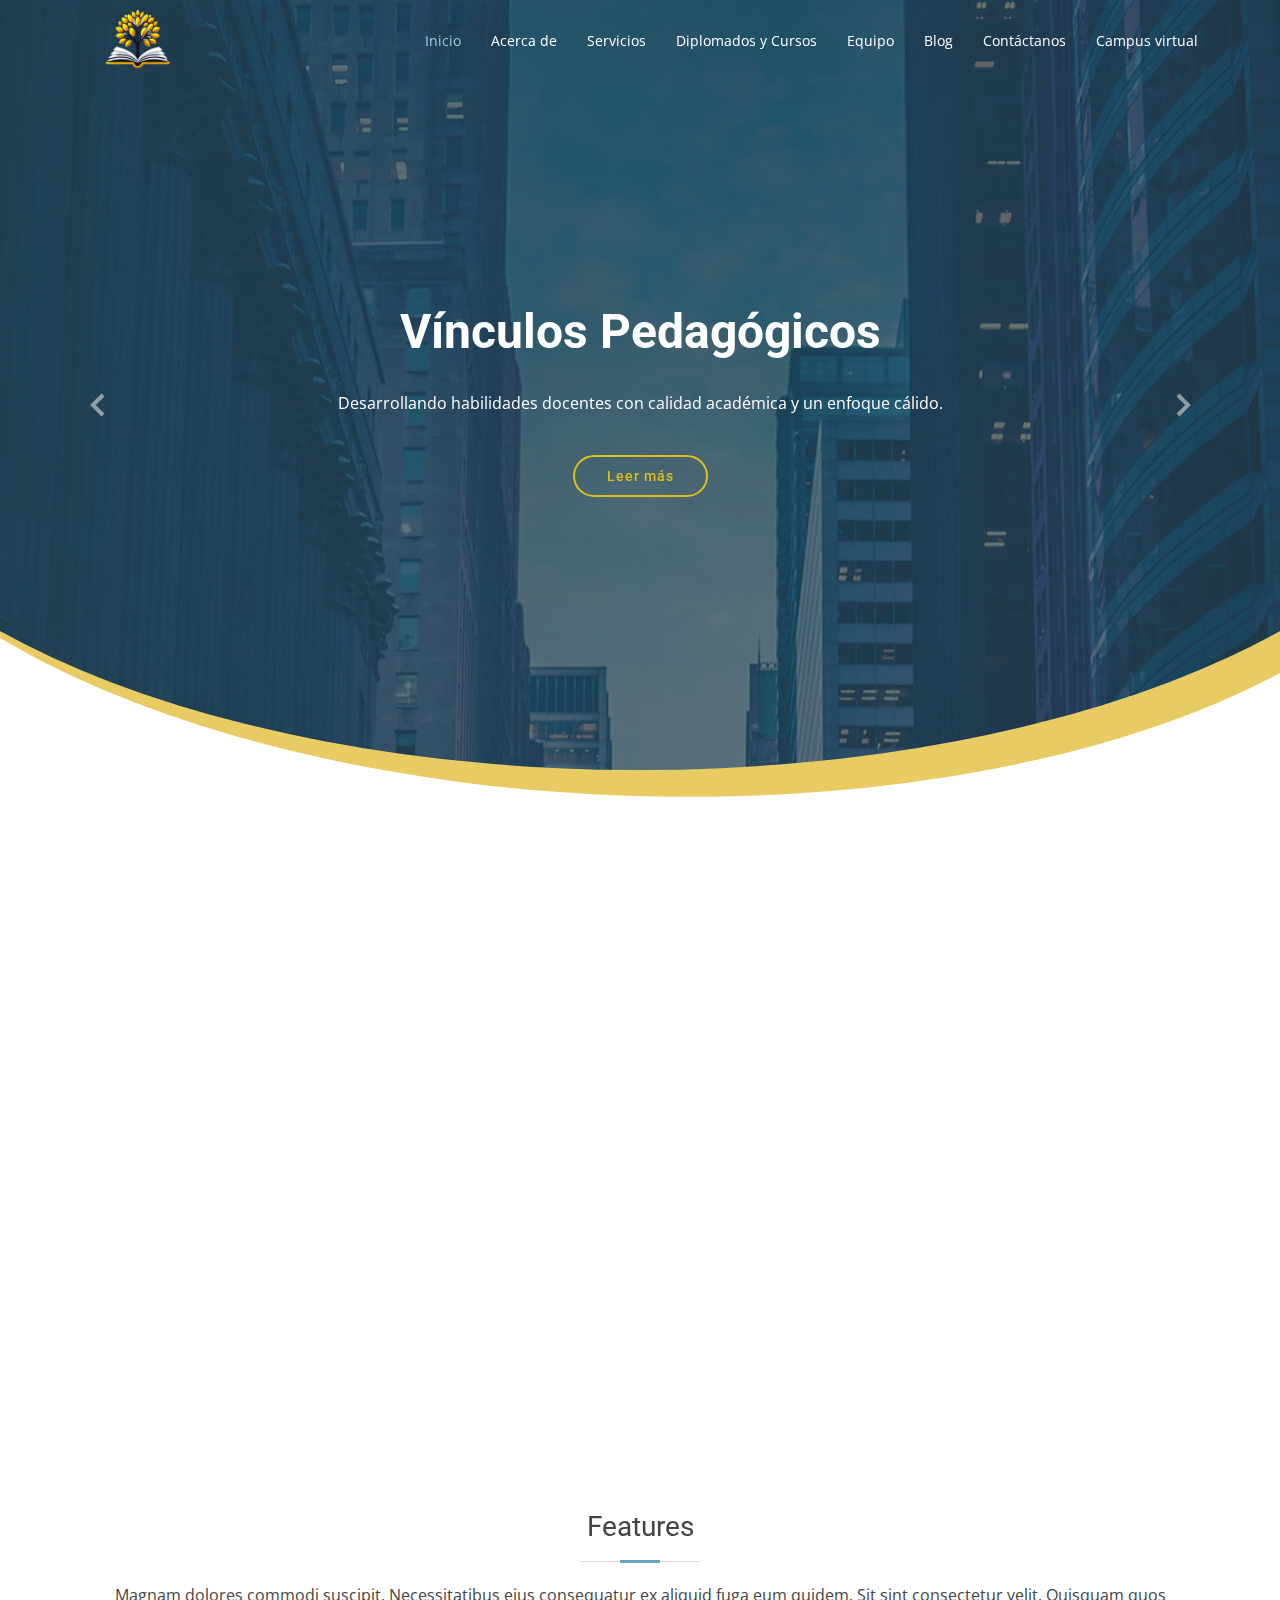
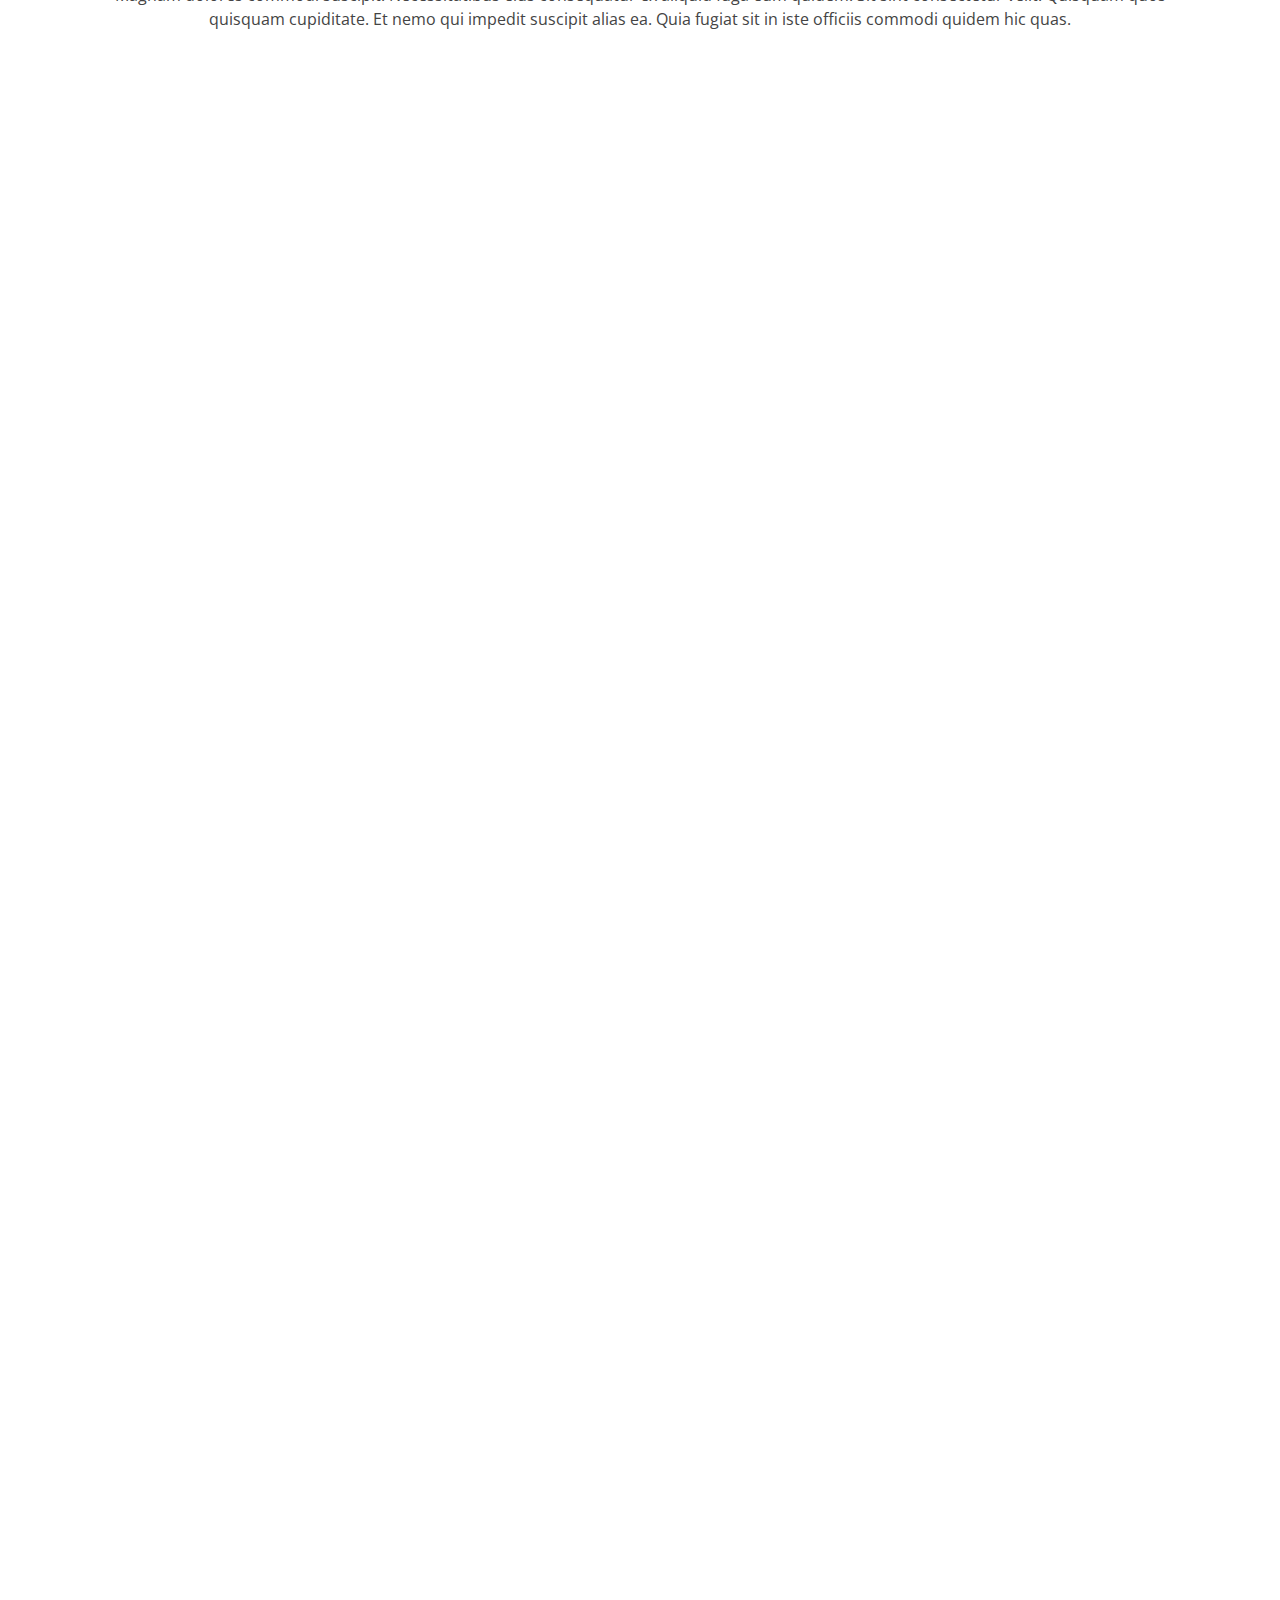
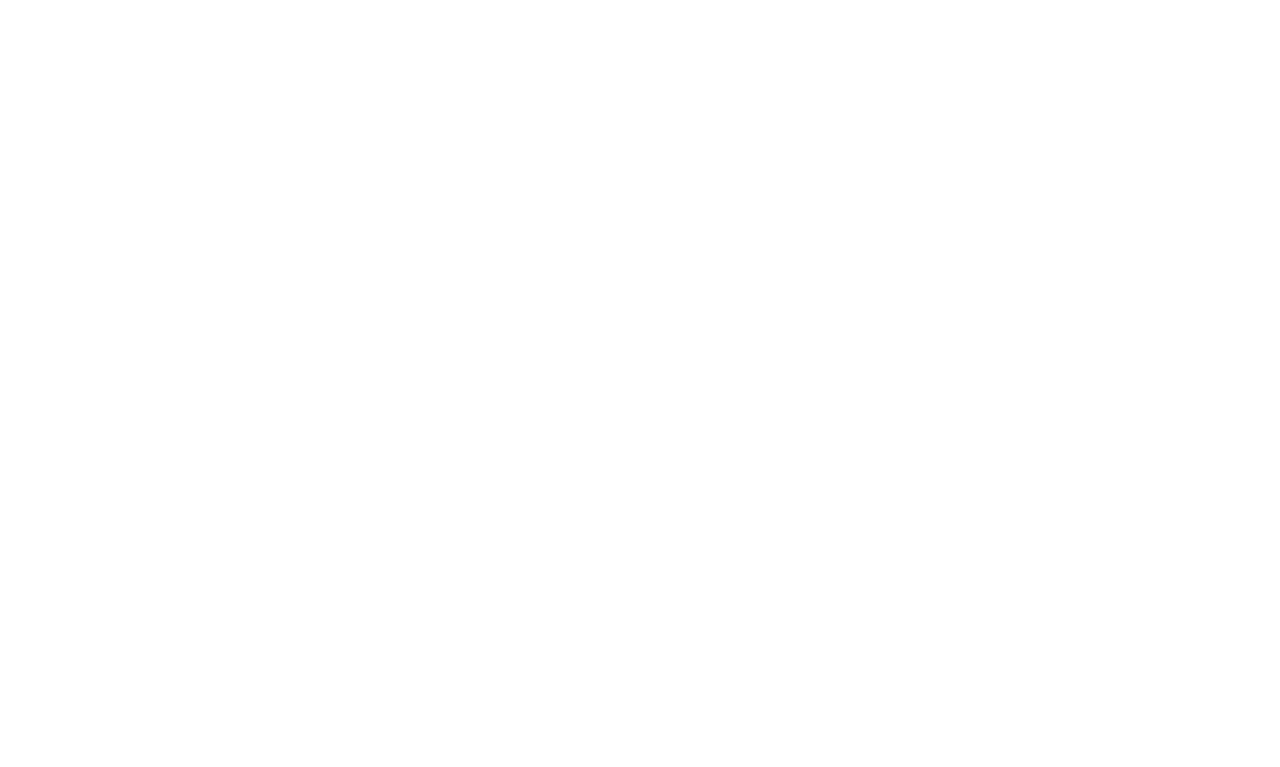
<file: index.html>
<!DOCTYPE html>
<html lang="es">

<head>
  <meta charset="utf-8">
  <meta content="width=device-width, initial-scale=1.0" name="viewport">

  <title>Vínculos pedagógicos</title>
  <meta content="" name="description">
  <meta content="" name="keywords">

  <!-- Favicons -->
  <link href="assets/img/favicon.png" rel="icon">
  <link href="assets/img/apple-touch-icon.png" rel="apple-touch-icon">

  <!-- Google Fonts -->
  <link href="https://fonts.googleapis.com/css?family=Open+Sans:300,300i,400,400i,600,600i,700,700i|Roboto:300,300i,400,400i,500,500i,700,700i&display=swap" rel="stylesheet">

  <!-- Vendor CSS Files -->
  <link href="assets/vendor/animate.css/animate.min.css" rel="stylesheet">
  <link href="assets/vendor/aos/aos.css" rel="stylesheet">
  <link href="assets/vendor/bootstrap/css/bootstrap.min.css" rel="stylesheet">
  <link href="assets/vendor/bootstrap-icons/bootstrap-icons.css" rel="stylesheet">
  <link href="assets/vendor/boxicons/css/boxicons.min.css" rel="stylesheet">
  <link href="assets/vendor/glightbox/css/glightbox.min.css" rel="stylesheet">
  <link href="assets/vendor/swiper/swiper-bundle.min.css" rel="stylesheet">

  <!-- Template Main CSS File -->
  <link href="assets/css/style.css" rel="stylesheet">


</head>

<body>

  <!-- ======= Header ======= -->
  <header id="header" class="fixed-top d-flex align-items-center header-transparent">
    <div class="container d-flex justify-content-between align-items-center">

      <div class="logo">
        <!-- <h1 class="text-light"><a href="index.html"><span>Logo</span></a></h1> -->
        <!-- Uncomment below if you prefer to use an image logo -->
        <a href="index.html"><img src="assets/img/logo.png" alt="" class="img-fluid"></a>
      </div>

      <nav id="navbar" class="navbar">
        <ul>
          <li><a class="active " href="index.html">Inicio</a></li>
          <li><a href="about.html">Acerca de</a></li>
          <li><a href="services.html">Servicios</a></li>
          <li><a href="portfolio.html">Diplomados y Cursos</a></li>
          <li><a href="team.html">Equipo</a></li>
          <li><a href="blog.html">Blog</a></li>
          <li><a href="contact.html">Contáctanos</a></li>
          <li><a href="#">Campus virtual</a></li>
        </ul>
        <i class="bi bi-list mobile-nav-toggle"></i>
      </nav><!-- .navbar -->

    </div>
  </header><!-- End Header -->

  <!-- ======= Hero Section ======= -->
  <section id="hero" class="d-flex justify-cntent-center align-items-center">
    <div id="heroCarousel" class="container carousel carousel-fade" data-bs-ride="carousel" data-bs-interval="5000">

      <!-- Slide 1 -->
      <div class="carousel-item active">
        <div class="carousel-container">
          <h2 class="animate__animated animate__fadeInDown">Vínculos Pedagógicos</span></h2>
          <p class="animate__animated animate__fadeInUp">Desarrollando habilidades docentes con calidad académica y un enfoque cálido.</p>
          <a href="about.html" class="btn-get-started animate__animated animate__fadeInUp">Leer más</a>
        </div>
      </div>

      <!-- Slide 2 -->
      <div class="carousel-item">
        <div class="carousel-container">
          <h2 class="animate__animated animate__fadeInDown">Diplomado en Desarrollo de Competencias Lectoras y Escritoras</h2>
          <p class="animate__animated animate__fadeInUp">Diseñado para educadores comprometidos con la excelencia, este programa te proporcionará herramientas innovadoras y estrategias efectivas para mejorar la comprensión lectora y las habilidades de escritura de tus estudiantes.</p>
          <a href="portfolio.html" class="btn-get-started animate__animated animate__fadeInUp">Leer más</a>
        </div>
      </div>

      <!-- Slide 3 -->
      <div class="carousel-item">
        <div class="carousel-container">
          <h2 class="animate__animated animate__fadeInDown">CURSO SOBRE ELABORACIÓN DE PORTAFOLIO DOCENTE</h2>
          <p class="animate__animated animate__fadeInUp">Descubre el arte de reflejar tu esencia educativa a través de un portafolio docente único. Transforma tu trayectoria en un testimonio inspirador y potente de tu vocación.</p>
          <a href="" class="btn-get-started animate__animated animate__fadeInUp">Leer más</a>
        </div>
      </div>

      <a class="carousel-control-prev" href="#heroCarousel" role="button" data-bs-slide="prev">
        <span class="carousel-control-prev-icon bx bx-chevron-left" aria-hidden="true"></span>
      </a>

      <a class="carousel-control-next" href="#heroCarousel" role="button" data-bs-slide="next">
        <span class="carousel-control-next-icon bx bx-chevron-right" aria-hidden="true"></span>
      </a>

    </div>
  </section><!-- End Hero -->

  <main id="main">

    <!-- ======= Services Section ======= -->
    <!-- <section class="services">
      <div class="container">

        <div class="row">
          <div class="col-md-6 col-lg-3 d-flex align-items-stretch" data-aos="fade-up">
            <div class="icon-box icon-box-pink">
              <div class="icon"><i class="bx bxl-dribbble"></i></div>
              <h4 class="title"><a href="">Lorem Ipsum</a></h4>
              <p class="description">Voluptatum deleniti atque corrupti quos dolores et quas molestias excepturi sint occaecati cupiditate non provident</p>
            </div>
          </div>

          <div class="col-md-6 col-lg-3 d-flex align-items-stretch" data-aos="fade-up" data-aos-delay="100">
            <div class="icon-box icon-box-cyan">
              <div class="icon"><i class="bx bx-file"></i></div>
              <h4 class="title"><a href="">Sed ut perspiciatis</a></h4>
              <p class="description">Duis aute irure dolor in reprehenderit in voluptate velit esse cillum dolore eu fugiat nulla pariatur</p>
            </div>
          </div>

          <div class="col-md-6 col-lg-3 d-flex align-items-stretch" data-aos="fade-up" data-aos-delay="200">
            <div class="icon-box icon-box-green">
              <div class="icon"><i class="bx bx-tachometer"></i></div>
              <h4 class="title"><a href="">Magni Dolores</a></h4>
              <p class="description">Excepteur sint occaecat cupidatat non proident, sunt in culpa qui officia deserunt mollit anim id est laborum</p>
            </div>
          </div>

          <div class="col-md-6 col-lg-3 d-flex align-items-stretch" data-aos="fade-up" data-aos-delay="200">
            <div class="icon-box icon-box-blue">
              <div class="icon"><i class="bx bx-world"></i></div>
              <h4 class="title"><a href="">Nemo Enim</a></h4>
              <p class="description">At vero eos et accusamus et iusto odio dignissimos ducimus qui blanditiis praesentium voluptatum deleniti atque</p>
            </div>
          </div>

        </div>

      </div>
    </section> -->
    <!-- End Services Section -->

    <!-- ======= Why Us Section ======= -->
    <section class="why-us section-bg" data-aos="fade-up" date-aos-delay="200">
      <div class="container">

        <div class="row">
          <div class="col-lg-6 video-box">
            <img src="assets/img/why-us.jpg" class="img-fluid" alt="">
            <a href="https://www.youtube.com/watch?v=jDDaplaOz7Q" class="venobox play-btn mb-4" data-vbtype="video" data-autoplay="true"></a>
          </div>

          <div class="col-lg-6 d-flex flex-column justify-content-center p-5">

            <div class="icon-box">
              <div class="icon"><i class="bx bx-fingerprint"></i></div>
              <h4 class="title"><a href="">Lorem Ipsum</a></h4>
              <p class="description">Voluptatum deleniti atque corrupti quos dolores et quas molestias excepturi sint occaecati cupiditate non provident</p>
            </div>

            <div class="icon-box">
              <div class="icon"><i class="bx bx-gift"></i></div>
              <h4 class="title"><a href="">Nemo Enim</a></h4>
              <p class="description">At vero eos et accusamus et iusto odio dignissimos ducimus qui blanditiis praesentium voluptatum deleniti atque</p>
            </div>

          </div>
        </div>

      </div>
    </section><!-- End Why Us Section -->

    <!-- ======= Features Section ======= -->
    <section class="features">
      <div class="container">

        <div class="section-title">
          <h2>Features</h2>
          <p>Magnam dolores commodi suscipit. Necessitatibus eius consequatur ex aliquid fuga eum quidem. Sit sint consectetur velit. Quisquam quos quisquam cupiditate. Et nemo qui impedit suscipit alias ea. Quia fugiat sit in iste officiis commodi quidem hic quas.</p>
        </div>

        <div class="row" data-aos="fade-up">
          <div class="col-md-5">
            <img src="assets/img/features-1.svg" class="img-fluid" alt="">
          </div>
          <div class="col-md-7 pt-4">
            <h3>Voluptatem dignissimos provident quasi corporis voluptates sit assumenda.</h3>
            <p class="fst-italic">
              Lorem ipsum dolor sit amet, consectetur adipiscing elit, sed do eiusmod tempor incididunt ut labore et dolore
              magna aliqua.
            </p>
            <ul>
              <li><i class="bi bi-check"></i> Ullamco laboris nisi ut aliquip ex ea commodo consequat.</li>
              <li><i class="bi bi-check"></i> Duis aute irure dolor in reprehenderit in voluptate velit.</li>
            </ul>
          </div>
        </div>

        <div class="row" data-aos="fade-up">
          <div class="col-md-5 order-1 order-md-2">
            <img src="assets/img/features-2.svg" class="img-fluid" alt="">
          </div>
          <div class="col-md-7 pt-5 order-2 order-md-1">
            <h3>Corporis temporibus maiores provident</h3>
            <p class="fst-italic">
              Lorem ipsum dolor sit amet, consectetur adipiscing elit, sed do eiusmod tempor incididunt ut labore et dolore
              magna aliqua.
            </p>
            <p>
              Ullamco laboris nisi ut aliquip ex ea commodo consequat. Duis aute irure dolor in reprehenderit in voluptate
              velit esse cillum dolore eu fugiat nulla pariatur. Excepteur sint occaecat cupidatat non proident, sunt in
              culpa qui officia deserunt mollit anim id est laborum
            </p>
          </div>
        </div>

        <div class="row" data-aos="fade-up">
          <div class="col-md-5">
            <img src="assets/img/features-3.svg" class="img-fluid" alt="">
          </div>
          <div class="col-md-7 pt-5">
            <h3>Sunt consequatur ad ut est nulla consectetur reiciendis animi voluptas</h3>
            <p>Cupiditate placeat cupiditate placeat est ipsam culpa. Delectus quia minima quod. Sunt saepe odit aut quia voluptatem hic voluptas dolor doloremque.</p>
            <ul>
              <li><i class="bi bi-check"></i> Ullamco laboris nisi ut aliquip ex ea commodo consequat.</li>
              <li><i class="bi bi-check"></i> Duis aute irure dolor in reprehenderit in voluptate velit.</li>
              <li><i class="bi bi-check"></i> Facilis ut et voluptatem aperiam. Autem soluta ad fugiat.</li>
            </ul>
          </div>
        </div>

        <div class="row" data-aos="fade-up">
          <div class="col-md-5 order-1 order-md-2">
            <img src="assets/img/features-4.svg" class="img-fluid" alt="">
          </div>
          <div class="col-md-7 pt-5 order-2 order-md-1">
            <h3>Quas et necessitatibus eaque impedit ipsum animi consequatur incidunt in</h3>
            <p class="fst-italic">
              Lorem ipsum dolor sit amet, consectetur adipiscing elit, sed do eiusmod tempor incididunt ut labore et dolore
              magna aliqua.
            </p>
            <p>
              Ullamco laboris nisi ut aliquip ex ea commodo consequat. Duis aute irure dolor in reprehenderit in voluptate
              velit esse cillum dolore eu fugiat nulla pariatur. Excepteur sint occaecat cupidatat non proident, sunt in
              culpa qui officia deserunt mollit anim id est laborum
            </p>
          </div>
        </div>

      </div>
    </section><!-- End Features Section -->

  </main><!-- End #main -->

  <!-- ======= Footer ======= -->
  <footer id="footer" data-aos="fade-up" data-aos-easing="ease-in-out" data-aos-duration="500">

    <div class="footer-newsletter">
      <div class="container">
        <div class="row">
          <div class="col-lg-6">
            <h4>Boletín de noticias</h4>
            <p>Tamen quem nulla quae legam multos aute sint culpa legam noster magna</p>
          </div>
          <div class="col-lg-6">
            <form action="" method="post">
              <input type="email" name="email"><input type="submit" value="Subscribe">
            </form>
          </div>
        </div>
      </div>
    </div>

    <div class="footer-top">
      <div class="container">
        <div class="row">

          <div class="col-lg-3 col-md-6 footer-links">
            <h4>Enlaces de interés</h4>
            <ul>
              <li><i class="bx bx-chevron-right"></i> <a href="#">Home</a></li>
              <li><i class="bx bx-chevron-right"></i> <a href="#">About us</a></li>
              <li><i class="bx bx-chevron-right"></i> <a href="#">Services</a></li>
              <li><i class="bx bx-chevron-right"></i> <a href="#">Terms of service</a></li>
              <li><i class="bx bx-chevron-right"></i> <a href="#">Privacy policy</a></li>
            </ul>
          </div>

          <div class="col-lg-3 col-md-6 footer-links">
            <h4>Nuestros servicios</h4>
            <ul>
              <li><i class="bx bx-chevron-right"></i> <a href="#">Web Design</a></li>
              <li><i class="bx bx-chevron-right"></i> <a href="#">Web Development</a></li>
              <li><i class="bx bx-chevron-right"></i> <a href="#">Product Management</a></li>
              <li><i class="bx bx-chevron-right"></i> <a href="#">Marketing</a></li>
              <li><i class="bx bx-chevron-right"></i> <a href="#">Graphic Design</a></li>
            </ul>
          </div>

          <div class="col-lg-3 col-md-6 footer-contact">
            <h4>Contacto</h4>
            <p>
              A108 Adam Street <br>
              New York, NY 535022<br>
              United States <br><br>
              <strong>Phone:</strong> +1 5589 55488 55<br>
              <strong>Email:</strong> info@example.com<br>
            </p>

          </div>

          <div class="col-lg-3 col-md-6 footer-info">
            <h3>Acerca de Prisma</h3>
            <p>Cras fermentum odio eu feugiat lide par naso tierra. Justo eget nada terra videa magna derita valies darta donna mare fermentum iaculis eu non diam phasellus.</p>
            <div class="social-links mt-3">
              <a href="#" class="twitter"><i class="bx bxl-twitter"></i></a>
              <a href="#" class="facebook"><i class="bx bxl-facebook"></i></a>
              <a href="#" class="instagram"><i class="bx bxl-instagram"></i></a>
              <a href="#" class="linkedin"><i class="bx bxl-linkedin"></i></a>
            </div>
          </div>

        </div>
      </div>
    </div>

    <div class="container">
      <div class="copyright">
        &copy; Copyright <strong><span>Vínculos pedagógicos</span></strong>. Todos los derechos reservados
      </div>
      <div class="credits">
        <!-- All the links in the footer should remain intact. -->
        <!-- You can delete the links only if you purchased the pro version. -->
        <!-- Licensing information: https://bootstrapmade.com/license/ -->
        <!-- Purchase the pro version with working PHP/AJAX contact form: https://bootstrapmade.com/free-bootstrap-template-corporate-moderna/ -->
        Adaptada by <a href="https://ceavprisma.cl/">CEV Prisma</a>
      </div>
    </div>
  </footer><!-- End Footer -->

  <a href="#" class="back-to-top d-flex align-items-center justify-content-center"><i class="bi bi-arrow-up-short"></i></a>

  <!-- Vendor JS Files -->
  <script src="assets/vendor/purecounter/purecounter_vanilla.js"></script>
  <script src="assets/vendor/aos/aos.js"></script>
  <script src="assets/vendor/bootstrap/js/bootstrap.bundle.min.js"></script>
  <script src="assets/vendor/glightbox/js/glightbox.min.js"></script>
  <script src="assets/vendor/isotope-layout/isotope.pkgd.min.js"></script>
  <script src="assets/vendor/swiper/swiper-bundle.min.js"></script>
  <script src="assets/vendor/waypoints/noframework.waypoints.js"></script>
  <script src="assets/vendor/php-email-form/validate.js"></script>

  <!-- Template Main JS File -->
  <script src="assets/js/main.js"></script>

</body>

</html>
</file>
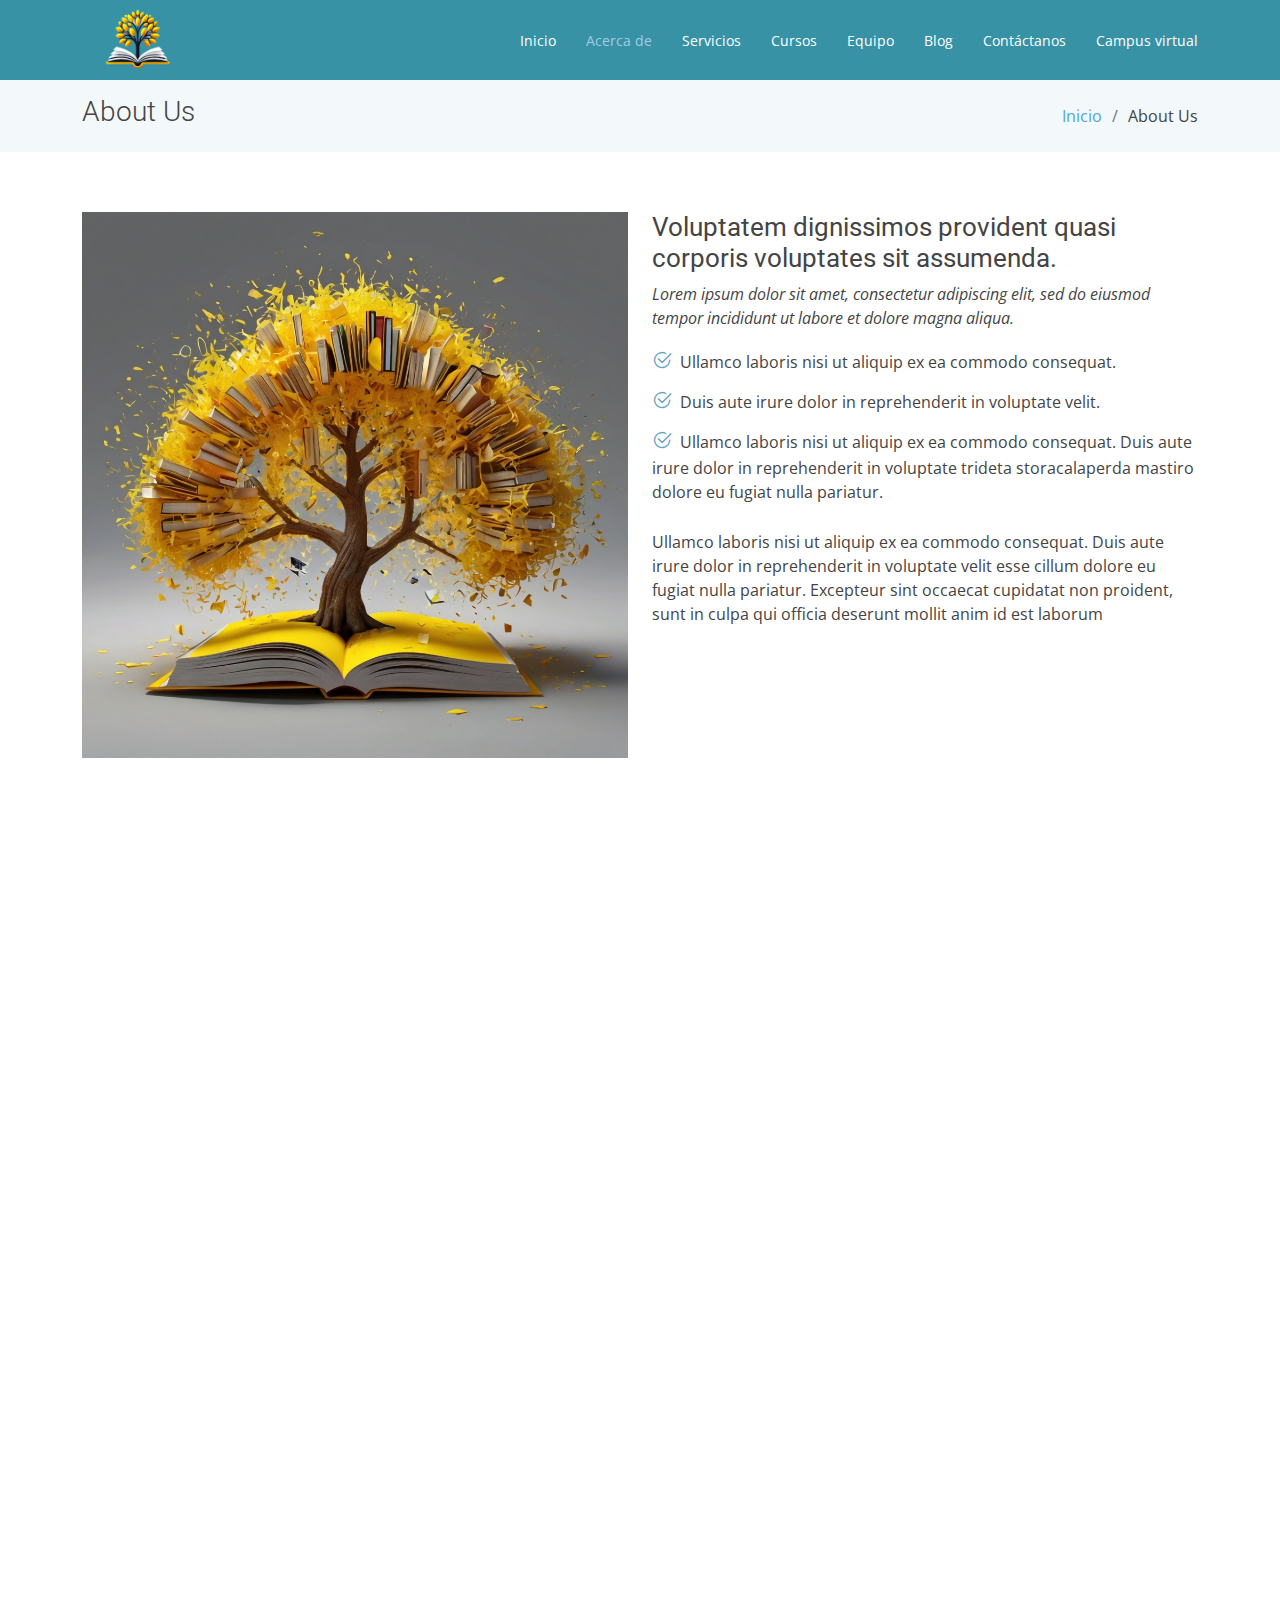
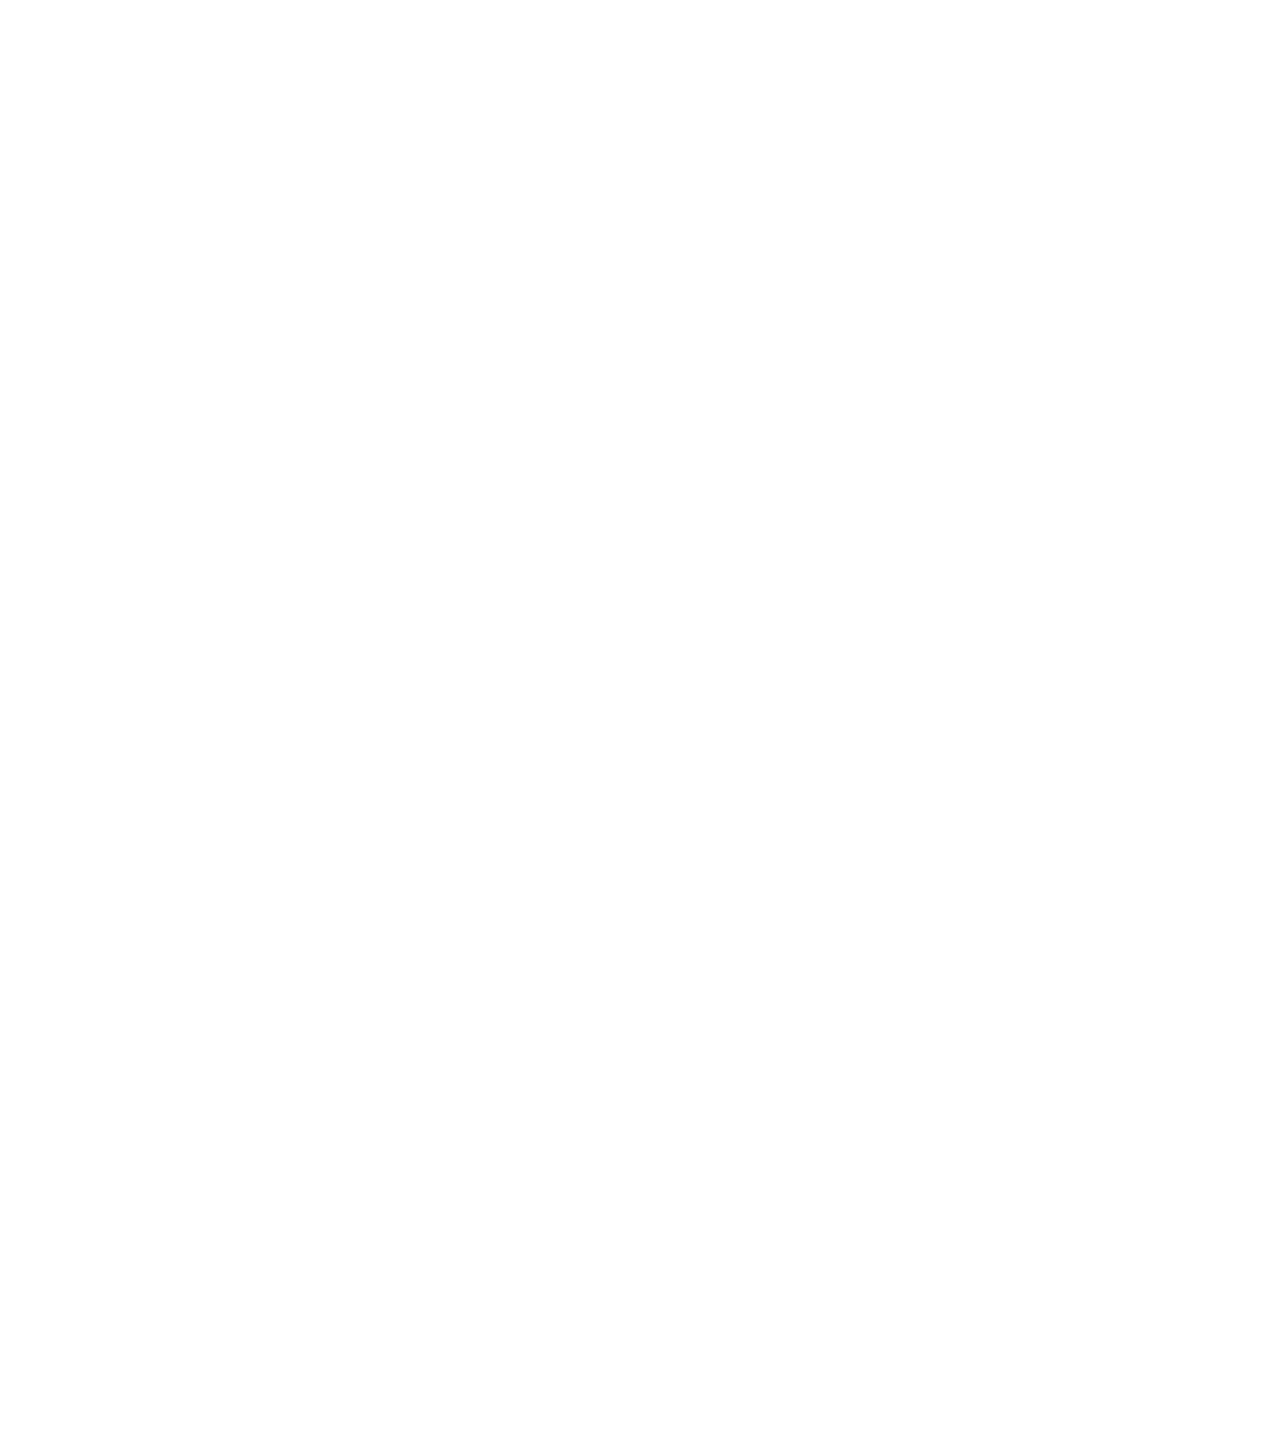
<file: about.html>
<!DOCTYPE html>
<html lang="es">

<head>
  <meta charset="utf-8">
  <meta content="width=device-width, initial-scale=1.0" name="viewport">

  <title>Acerca de</title>
  <meta content="" name="description">
  <meta content="" name="keywords">

  <!-- Favicons -->
  <link href="assets/img/favicon.png" rel="icon">
  <link href="assets/img/apple-touch-icon.png" rel="apple-touch-icon">

  <!-- Google Fonts -->
  <link href="https://fonts.googleapis.com/css?family=Open+Sans:300,300i,400,400i,600,600i,700,700i|Roboto:300,300i,400,400i,500,500i,700,700i&display=swap" rel="stylesheet">

  <!-- Vendor CSS Files -->
  <link href="assets/vendor/animate.css/animate.min.css" rel="stylesheet">
  <link href="assets/vendor/aos/aos.css" rel="stylesheet">
  <link href="assets/vendor/bootstrap/css/bootstrap.min.css" rel="stylesheet">
  <link href="assets/vendor/bootstrap-icons/bootstrap-icons.css" rel="stylesheet">
  <link href="assets/vendor/boxicons/css/boxicons.min.css" rel="stylesheet">
  <link href="assets/vendor/glightbox/css/glightbox.min.css" rel="stylesheet">
  <link href="assets/vendor/swiper/swiper-bundle.min.css" rel="stylesheet">

  <!-- Template Main CSS File -->
  <link href="assets/css/style.css" rel="stylesheet">


</head>

<body>

  <!-- ======= Header ======= -->
  <header id="header" class="fixed-top d-flex align-items-center ">
    <div class="container d-flex justify-content-between align-items-center">

      <div class="logo">
        <!-- <h1 class="text-light"><a href="index.html"><span>Logo</span></a></h1> -->
        <!-- Uncomment below if you prefer to use an image logo -->
        <a href="index.html"><img src="assets/img/logo.png" alt="" class="img-fluid"></a>
      </div>

      <nav id="navbar" class="navbar">
        <ul>
          <li><a href="index.html">Inicio</a></li>
          <li><a class="active "  href="about.html">Acerca de</a></li>
          <li><a href="services.html">Servicios</a></li>
          <li><a href="portfolio.html">Cursos</a></li>
          <li><a href="team.html">Equipo</a></li>
          <li><a href="blog.html">Blog</a></li>
          <li><a href="contact.html">Contáctanos</a></li>
          <li><a href="#">Campus virtual</a></li>
        </ul>
        <i class="bi bi-list mobile-nav-toggle"></i>
      </nav><!-- .navbar -->

    </div>
  </header><!-- End Header -->

  <main id="main">

    <!-- ======= About Us Section ======= -->
    <section class="breadcrumbs">
      <div class="container">

        <div class="d-flex justify-content-between align-items-center">
          <h2>About Us</h2>
          <ol>
            <li><a href="index.html">Inicio</a></li>
            <li>About Us</li>
          </ol>
        </div>

      </div>
    </section><!-- End About Us Section -->

    <!-- ======= About Section ======= -->
    <section class="about" data-aos="fade-up">
      <div class="container">

        <div class="row">
          <div class="col-lg-6">
            <img src="assets/img/about.jpg" class="img-fluid" alt="">
          </div>
          <div class="col-lg-6 pt-4 pt-lg-0">
            <h3>Voluptatem dignissimos provident quasi corporis voluptates sit assumenda.</h3>
            <p class="fst-italic">
              Lorem ipsum dolor sit amet, consectetur adipiscing elit, sed do eiusmod tempor incididunt ut labore et dolore
              magna aliqua.
            </p>
            <ul>
              <li><i class="bi bi-check2-circle"></i> Ullamco laboris nisi ut aliquip ex ea commodo consequat.</li>
              <li><i class="bi bi-check2-circle"></i> Duis aute irure dolor in reprehenderit in voluptate velit.</li>
              <li><i class="bi bi-check2-circle"></i> Ullamco laboris nisi ut aliquip ex ea commodo consequat. Duis aute irure dolor in reprehenderit in voluptate trideta storacalaperda mastiro dolore eu fugiat nulla pariatur.</li>
            </ul>
            <p>
              Ullamco laboris nisi ut aliquip ex ea commodo consequat. Duis aute irure dolor in reprehenderit in voluptate
              velit esse cillum dolore eu fugiat nulla pariatur. Excepteur sint occaecat cupidatat non proident, sunt in
              culpa qui officia deserunt mollit anim id est laborum
            </p>
          </div>
        </div>

      </div>
    </section><!-- End About Section -->

    <!-- ======= Facts Section ======= -->
    <section class="facts section-bg" data-aos="fade-up">
      <div class="container">

        <div class="row counters">

          <div class="col-lg-3 col-6 text-center">
            <span data-purecounter-start="0" data-purecounter-end="232" data-purecounter-duration="1" class="purecounter"></span>
            <p>Clients</p>
          </div>

          <div class="col-lg-3 col-6 text-center">
            <span data-purecounter-start="0" data-purecounter-end="521" data-purecounter-duration="1" class="purecounter"></span>
            <p>Projects</p>
          </div>

          <div class="col-lg-3 col-6 text-center">
            <span data-purecounter-start="0" data-purecounter-end="1463" data-purecounter-duration="1" class="purecounter"></span>
            <p>Hours Of Support</p>
          </div>

          <div class="col-lg-3 col-6 text-center">
            <span data-purecounter-start="0" data-purecounter-end="15" data-purecounter-duration="1" class="purecounter"></span>
            <p>Hard Workers</p>
          </div>

        </div>

      </div>
    </section><!-- End Facts Section -->

    <!-- ======= Clients Section ======= -->
    <section class="clients" data-aos="fade-up">
      <div class="container" data-aos="fade-up" data-aos-delay="100" data-no-editable="true">

        <div class="swiper clients-swiper">
          <script type="application/json" class="swiper-config">
            {
              "loop": true,
              "speed": 600,
              "autoplay": {
                "delay": 5000
              },
              "slidesPerView": "auto",
              "pagination": {
                "el": ".swiper-pagination",
                "type": "bullets",
                "clickable": true
              },
              "breakpoints": {
                "320": {
                  "slidesPerView": 2,
                  "spaceBetween": 40
                },
                "480": {
                  "slidesPerView": 3,
                  "spaceBetween": 60
                },
                "640": {
                  "slidesPerView": 4,
                  "spaceBetween": 80
                },
                "992": {
                  "slidesPerView": 6,
                  "spaceBetween": 120
                }
              }
            }
          </script>
          <div class="swiper-wrapper align-items-center">
            <div class="swiper-slide"><img src="assets/img/clients/client-1.png" class="img-fluid" alt=""></div>
            <div class="swiper-slide"><img src="assets/img/clients/client-2.png" class="img-fluid" alt=""></div>
            <div class="swiper-slide"><img src="assets/img/clients/client-3.png" class="img-fluid" alt=""></div>
            <div class="swiper-slide"><img src="assets/img/clients/client-4.png" class="img-fluid" alt=""></div>
            <div class="swiper-slide"><img src="assets/img/clients/client-5.png" class="img-fluid" alt=""></div>
            <div class="swiper-slide"><img src="assets/img/clients/client-6.png" class="img-fluid" alt=""></div>
            <div class="swiper-slide"><img src="assets/img/clients/client-7.png" class="img-fluid" alt=""></div>
            <div class="swiper-slide"><img src="assets/img/clients/client-8.png" class="img-fluid" alt=""></div>
          </div>
          <div class="swiper-pagination"></div>
        </div>

      </div>
    </section><!-- End Clients Section -->

    <!-- ======= Our Skills Section ======= -->
    <section class="skills" data-aos="fade-up">
      <div class="container">

        <div class="section-title">
          <h2>Our Skills</h2>
          <p>Magnam dolores commodi suscipit. Necessitatibus eius consequatur ex aliquid fuga eum quidem. Sit sint consectetur velit. Quisquam quos quisquam cupiditate. Et nemo qui impedit suscipit alias ea. Quia fugiat sit in iste officiis commodi quidem hic quas.</p>
        </div>

        <div class="skills-content">

          <div class="progress">
            <div class="progress-bar bg-success" role="progressbar" aria-valuenow="100" aria-valuemin="0" aria-valuemax="100">
              <span class="skill">HTML <i class="val">100%</i></span>
            </div>
          </div>

          <div class="progress">
            <div class="progress-bar bg-info" role="progressbar" aria-valuenow="90" aria-valuemin="0" aria-valuemax="100">
              <span class="skill">CSS <i class="val">90%</i></span>
            </div>
          </div>

          <div class="progress">
            <div class="progress-bar bg-warning" role="progressbar" aria-valuenow="75" aria-valuemin="0" aria-valuemax="100">
              <span class="skill">JavaScript <i class="val">75%</i></span>
            </div>
          </div>

          <div class="progress">
            <div class="progress-bar bg-danger" role="progressbar" aria-valuenow="55" aria-valuemin="0" aria-valuemax="100">
              <span class="skill">Photoshop <i class="val">55%</i></span>
            </div>
          </div>

        </div>

      </div>
    </section><!-- End Our Skills Section -->

    <!-- ======= Tetstimonials Section ======= -->
    <section class="testimonials" data-aos="fade-up">
      <div class="container">

        <div class="section-title">
          <h2>Tetstimonials</h2>
          <p>Magnam dolores commodi suscipit. Necessitatibus eius consequatur ex aliquid fuga eum quidem. Sit sint consectetur velit. Quisquam quos quisquam cupiditate. Et nemo qui impedit suscipit alias ea. Quia fugiat sit in iste officiis commodi quidem hic quas.</p>
        </div>

        <div class="testimonials-carousel swiper">
          <div class="swiper-wrapper">
            <div class="testimonial-item swiper-slide">
              <img src="assets/img/testimonials/testimonials-1.jpg" class="testimonial-img" alt="">
              <h3>Saul Goodman</h3>
              <h4>Ceo &amp; Founder</h4>
              <p>
                <i class="bx bxs-quote-alt-left quote-icon-left"></i>
                Proin iaculis purus consequat sem cure digni ssim donec porttitora entum suscipit rhoncus. Accusantium quam, ultricies eget id, aliquam eget nibh et. Maecen aliquam, risus at semper.
                <i class="bx bxs-quote-alt-right quote-icon-right"></i>
              </p>
            </div>

            <div class="testimonial-item swiper-slide">
              <img src="assets/img/testimonials/testimonials-2.jpg" class="testimonial-img" alt="">
              <h3>Sara Wilsson</h3>
              <h4>Designer</h4>
              <p>
                <i class="bx bxs-quote-alt-left quote-icon-left"></i>
                Export tempor illum tamen malis malis eram quae irure esse labore quem cillum quid cillum eram malis quorum velit fore eram velit sunt aliqua noster fugiat irure amet legam anim culpa.
                <i class="bx bxs-quote-alt-right quote-icon-right"></i>
              </p>
            </div>

            <div class="testimonial-item swiper-slide">
              <img src="assets/img/testimonials/testimonials-3.jpg" class="testimonial-img" alt="">
              <h3>Jena Karlis</h3>
              <h4>Store Owner</h4>
              <p>
                <i class="bx bxs-quote-alt-left quote-icon-left"></i>
                Enim nisi quem export duis labore cillum quae magna enim sint quorum nulla quem veniam duis minim tempor labore quem eram duis noster aute amet eram fore quis sint minim.
                <i class="bx bxs-quote-alt-right quote-icon-right"></i>
              </p>
            </div>

            <div class="testimonial-item swiper-slide">
              <img src="assets/img/testimonials/testimonials-4.jpg" class="testimonial-img" alt="">
              <h3>Matt Brandon</h3>
              <h4>Freelancer</h4>
              <p>
                <i class="bx bxs-quote-alt-left quote-icon-left"></i>
                Fugiat enim eram quae cillum dolore dolor amet nulla culpa multos export minim fugiat minim velit minim dolor enim duis veniam ipsum anim magna sunt elit fore quem dolore labore illum veniam.
                <i class="bx bxs-quote-alt-right quote-icon-right"></i>
              </p>
            </div>

            <div class="testimonial-item swiper-slide">
              <img src="assets/img/testimonials/testimonials-5.jpg" class="testimonial-img" alt="">
              <h3>John Larson</h3>
              <h4>Entrepreneur</h4>
              <p>
                <i class="bx bxs-quote-alt-left quote-icon-left"></i>
                Quis quorum aliqua sint quem legam fore sunt eram irure aliqua veniam tempor noster veniam enim culpa labore duis sunt culpa nulla illum cillum fugiat legam esse veniam culpa fore nisi cillum quid.
                <i class="bx bxs-quote-alt-right quote-icon-right"></i>
              </p>
            </div>
          </div>
          <div class="swiper-pagination"></div>
        </div>

      </div>
    </section><!-- End Ttstimonials Section -->

  </main><!-- End #main -->

  <!-- ======= Footer ======= -->
  <footer id="footer" data-aos="fade-up" data-aos-easing="ease-in-out" data-aos-duration="500">

    <div class="footer-newsletter">
      <div class="container">
        <div class="row">
          <div class="col-lg-6">
            <h4>Our Newsletter</h4>
            <p>Tamen quem nulla quae legam multos aute sint culpa legam noster magna</p>
          </div>
          <div class="col-lg-6">
            <form action="" method="post">
              <input type="email" name="email"><input type="submit" value="Subscribe">
            </form>
          </div>
        </div>
      </div>
    </div>

    <div class="footer-top">
      <div class="container">
        <div class="row">

          <div class="col-lg-3 col-md-6 footer-links">
            <h4>Enlaces de interés</h4>
            <ul>
              <li><i class="bx bx-chevron-right"></i> <a href="#">Home</a></li>
              <li><i class="bx bx-chevron-right"></i> <a href="#">About us</a></li>
              <li><i class="bx bx-chevron-right"></i> <a href="#">Services</a></li>
              <li><i class="bx bx-chevron-right"></i> <a href="#">Terms of service</a></li>
              <li><i class="bx bx-chevron-right"></i> <a href="#">Privacy policy</a></li>
            </ul>
          </div>

          <div class="col-lg-3 col-md-6 footer-links">
            <h4>Nuestros servicios</h4>
            <ul>
              <li><i class="bx bx-chevron-right"></i> <a href="#">Web Design</a></li>
              <li><i class="bx bx-chevron-right"></i> <a href="#">Web Development</a></li>
              <li><i class="bx bx-chevron-right"></i> <a href="#">Product Management</a></li>
              <li><i class="bx bx-chevron-right"></i> <a href="#">Marketing</a></li>
              <li><i class="bx bx-chevron-right"></i> <a href="#">Graphic Design</a></li>
            </ul>
          </div>

          <div class="col-lg-3 col-md-6 footer-contact">
            <h4>Contáctanos</h4>
            <p>
              A108 Adam Street <br>
              New York, NY 535022<br>
              United States <br><br>
              <strong>Phone:</strong> +1 5589 55488 55<br>
              <strong>Email:</strong> info@example.com<br>
            </p>

          </div>

          <div class="col-lg-3 col-md-6 footer-info">
            <h3>Acerca de</h3>
            <p>Cras fermentum odio eu feugiat lide par naso tierra. Justo eget nada terra videa magna derita valies darta donna mare fermentum iaculis eu non diam phasellus.</p>
            <div class="social-links mt-3">
              <a href="#" class="twitter"><i class="bx bxl-twitter"></i></a>
              <a href="#" class="facebook"><i class="bx bxl-facebook"></i></a>
              <a href="#" class="instagram"><i class="bx bxl-instagram"></i></a>
              <a href="#" class="linkedin"><i class="bx bxl-linkedin"></i></a>
            </div>
          </div>

        </div>
      </div>
    </div>

    <div class="container">
      <div class="copyright">
        &copy; Copyright <strong><span>Vínculos pedagógicos</span></strong>. Todos los derechos reservados
      </div>
      <div class="credits">
        <!-- All the links in the footer should remain intact. -->
        <!-- You can delete the links only if you purchased the pro version. -->
        <!-- Licensing information: https://bootstrapmade.com/license/ -->
        <!-- Purchase the pro version with working PHP/AJAX contact form: https://bootstrapmade.com/free-bootstrap-template-corporate-moderna/ -->
        Adaptada por <a href="https://cevprisma.cl/">CEV Prisma</a>
      </div>
    </div>
  </footer><!-- End Footer -->

  <a href="#" class="back-to-top d-flex align-items-center justify-content-center"><i class="bi bi-arrow-up-short"></i></a>

  <!-- Vendor JS Files -->
  <script src="assets/vendor/purecounter/purecounter_vanilla.js"></script>
  <script src="assets/vendor/aos/aos.js"></script>
  <script src="assets/vendor/bootstrap/js/bootstrap.bundle.min.js"></script>
  <script src="assets/vendor/glightbox/js/glightbox.min.js"></script>
  <script src="assets/vendor/isotope-layout/isotope.pkgd.min.js"></script>
  <script src="assets/vendor/swiper/swiper-bundle.min.js"></script>
  <script src="assets/vendor/waypoints/noframework.waypoints.js"></script>
  <script src="assets/vendor/php-email-form/validate.js"></script>

  <!-- Template Main JS File -->
  <script src="assets/js/main.js"></script>

</body>

</html>
</file>
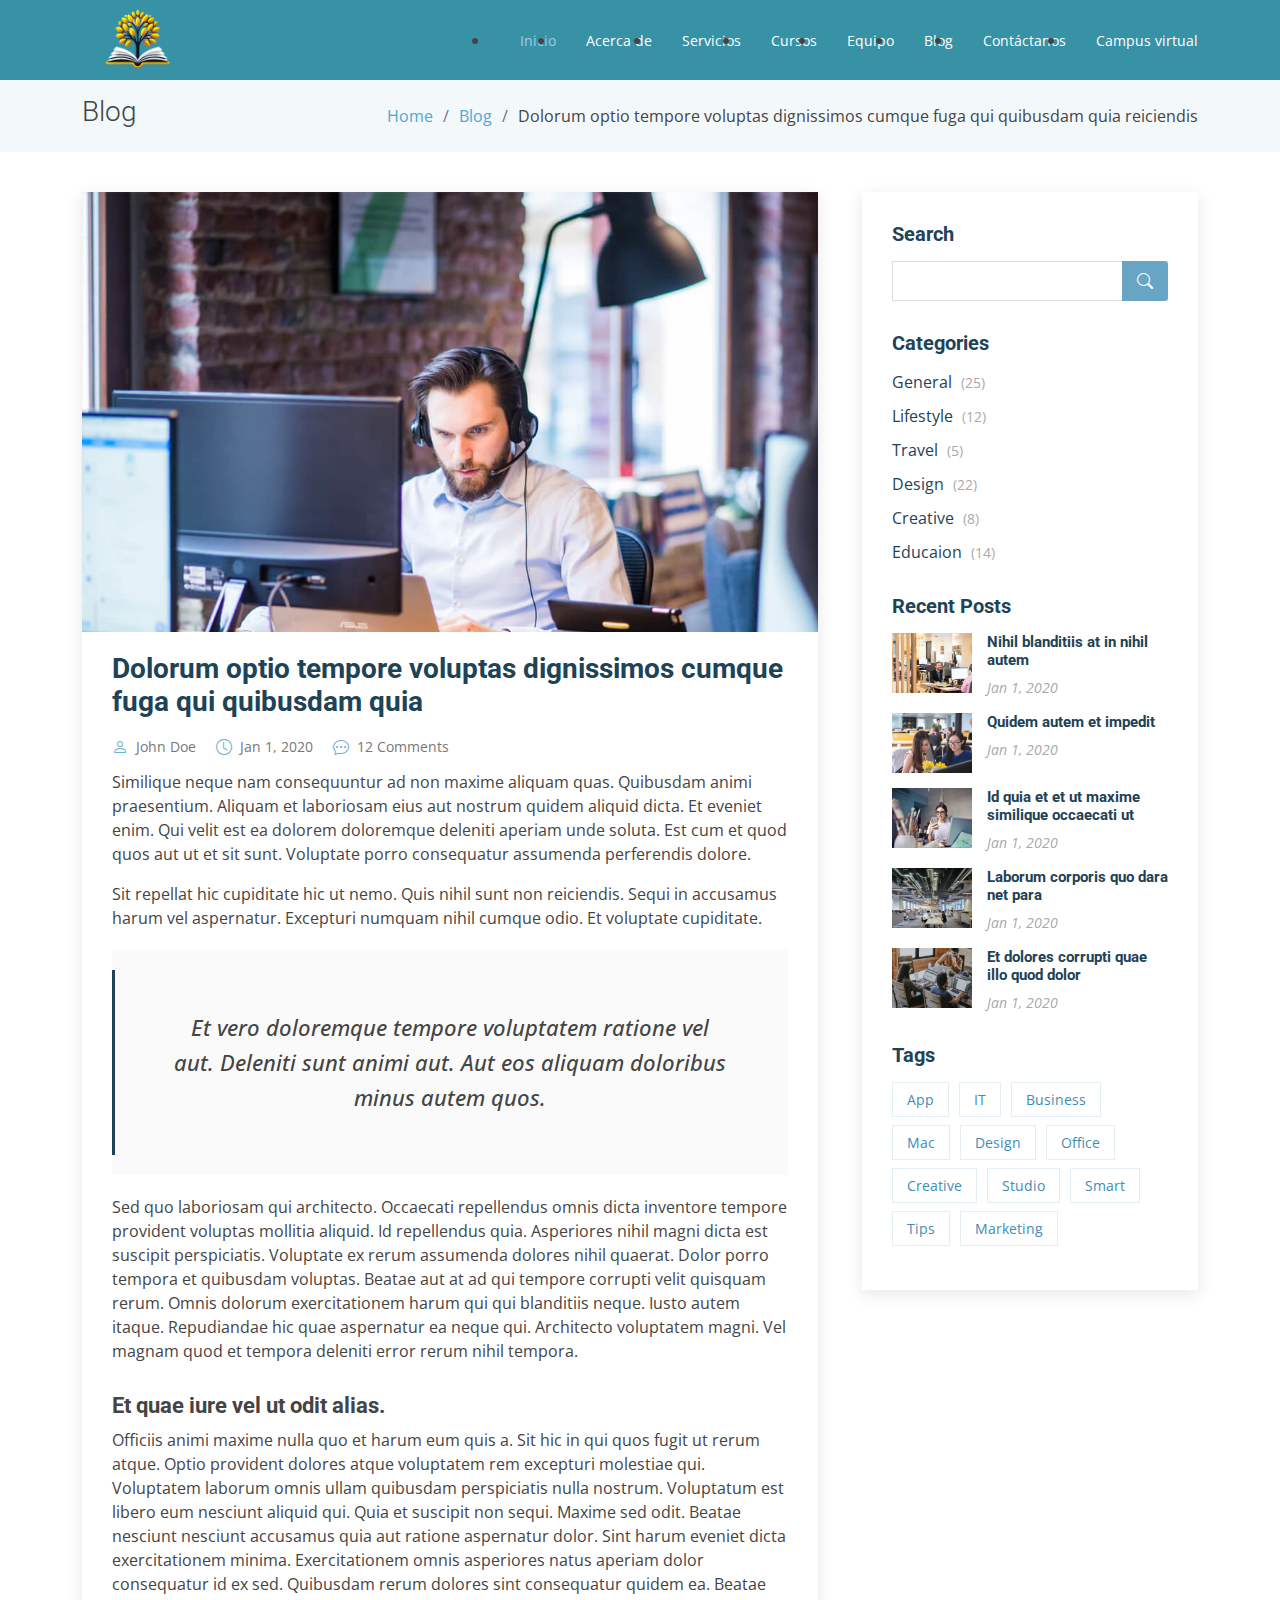
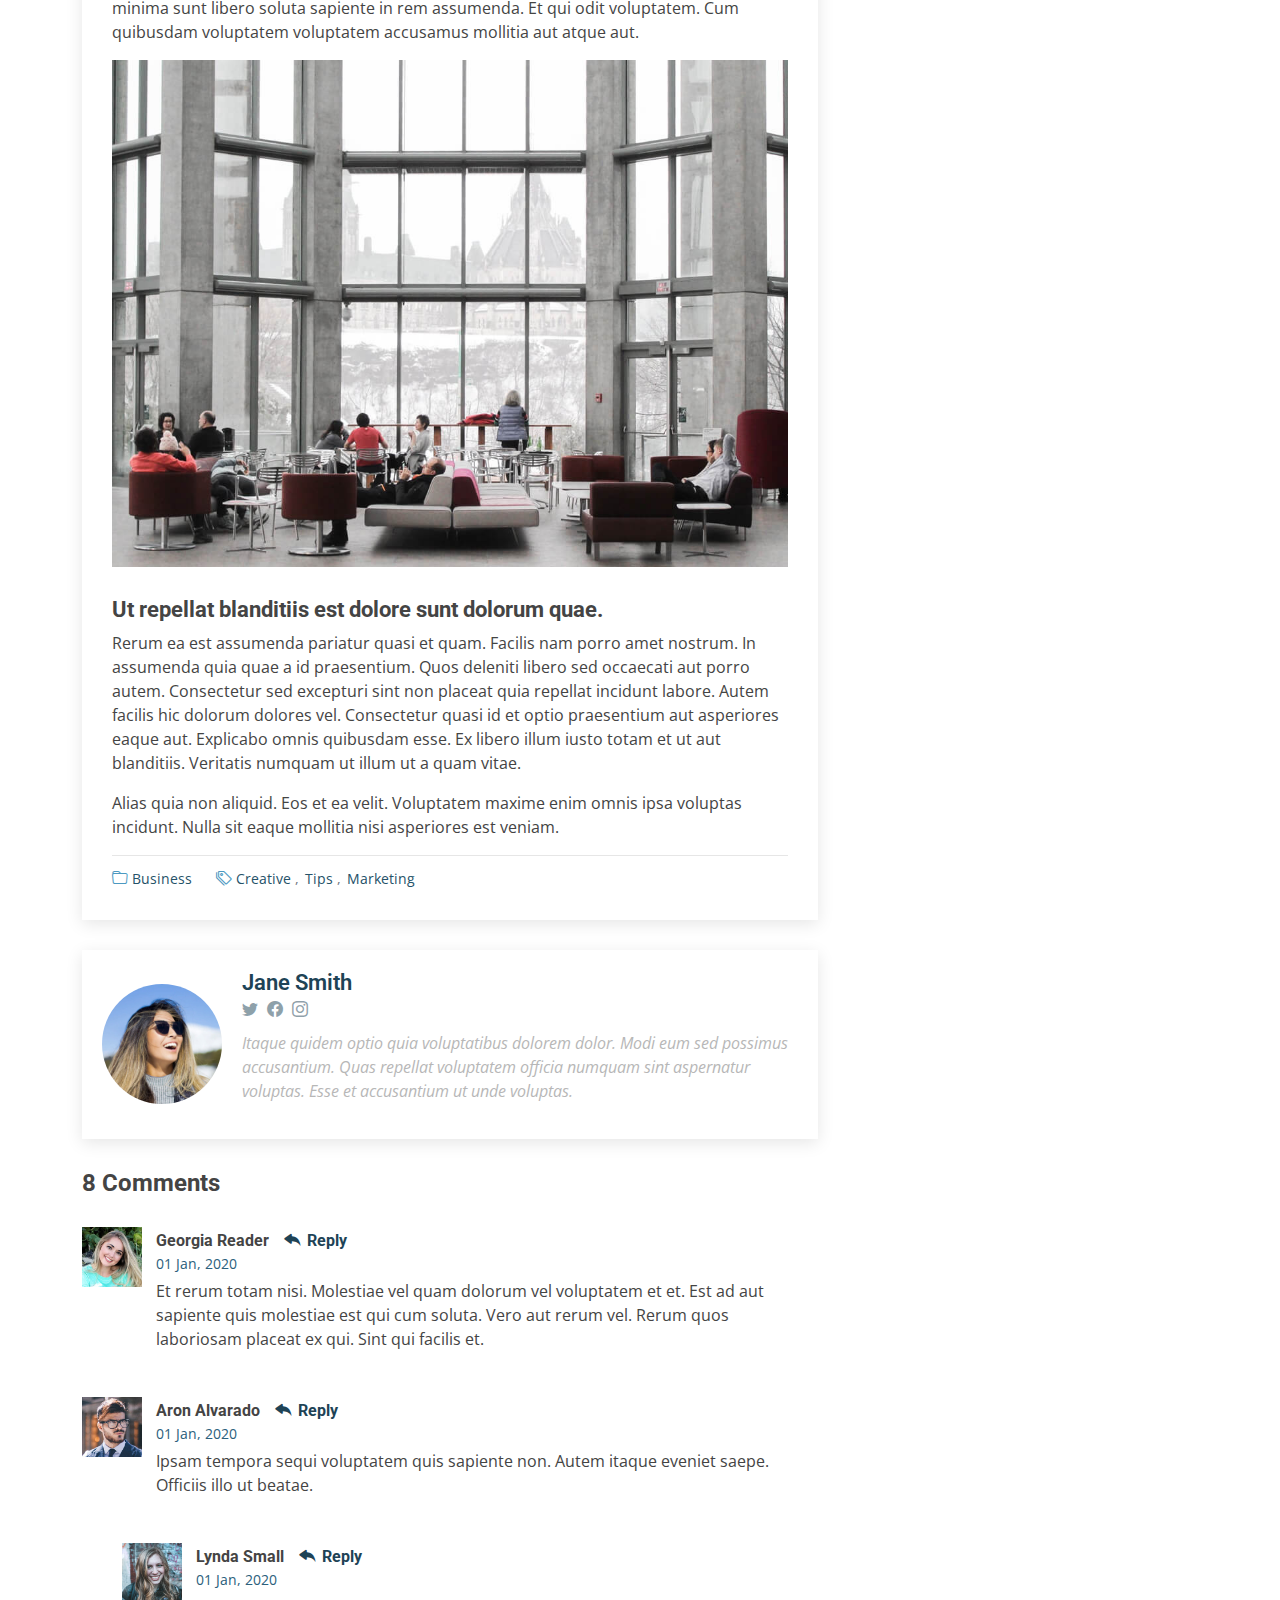
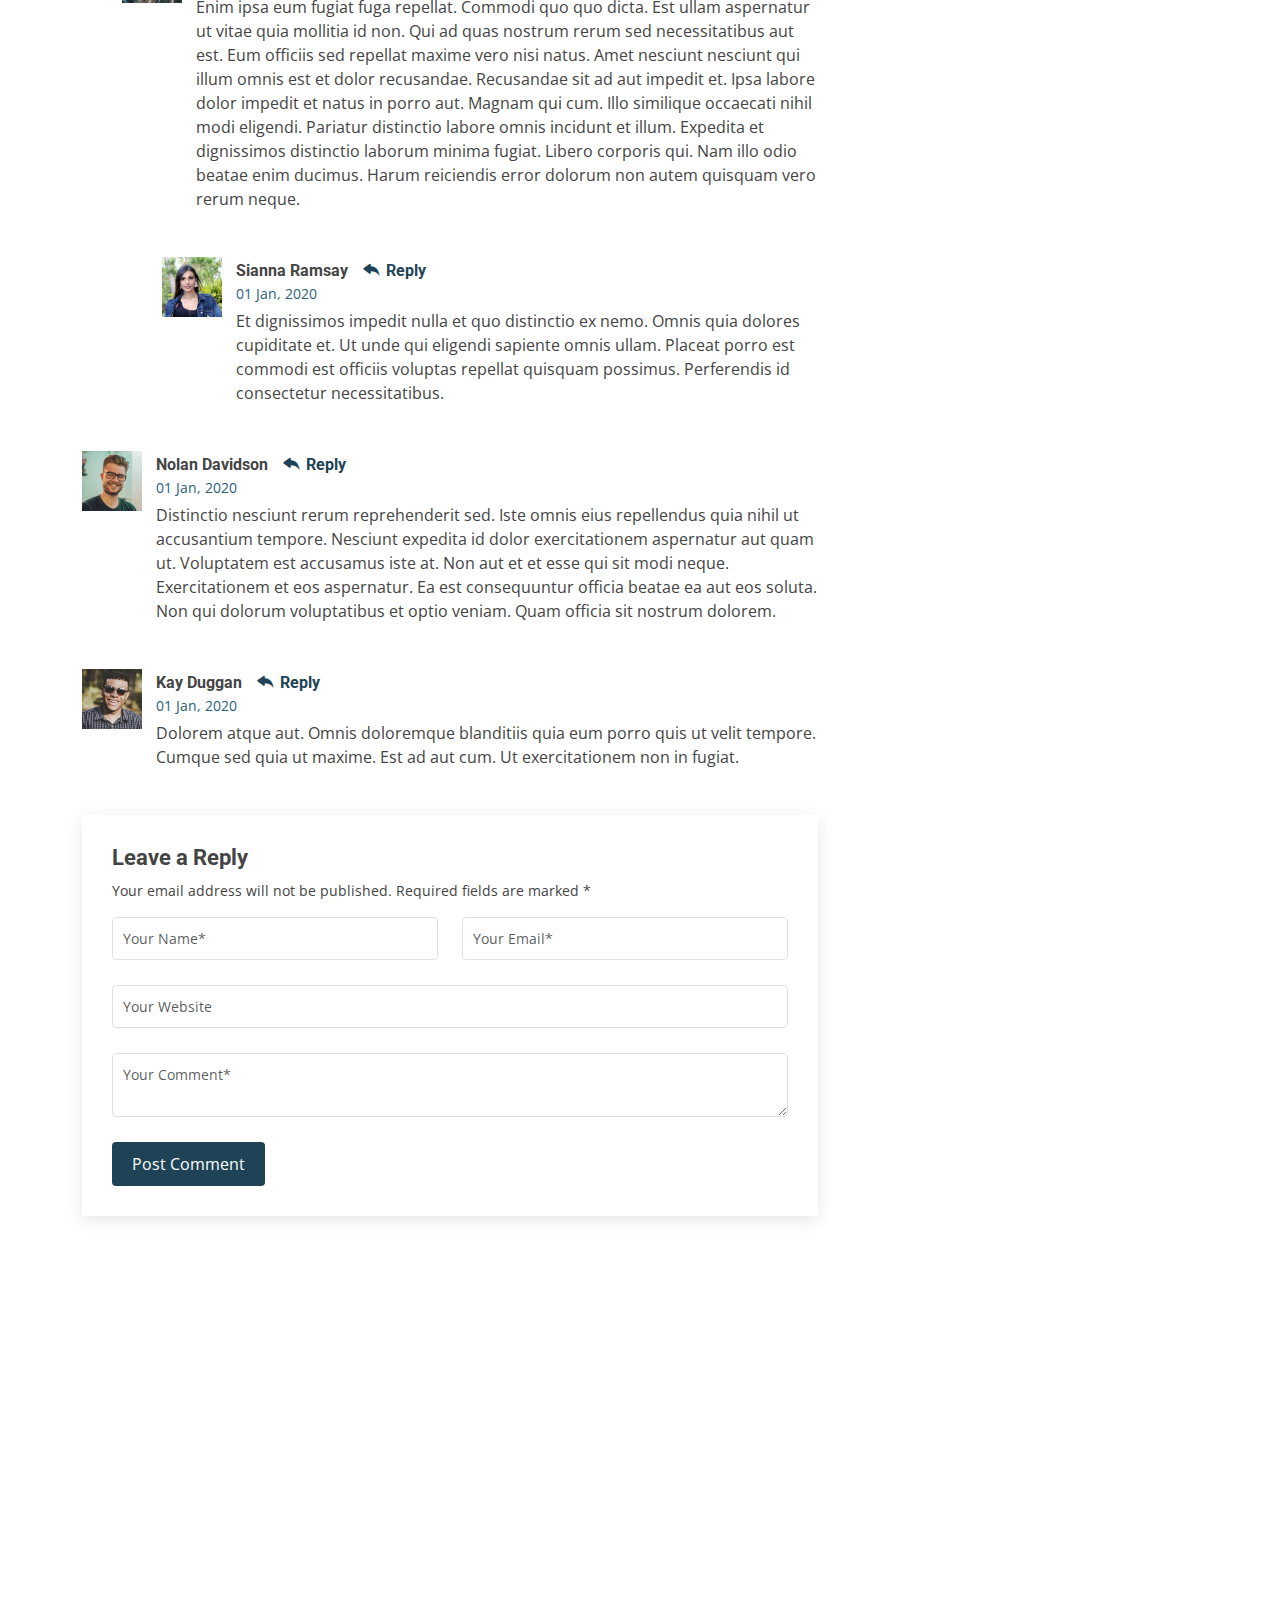
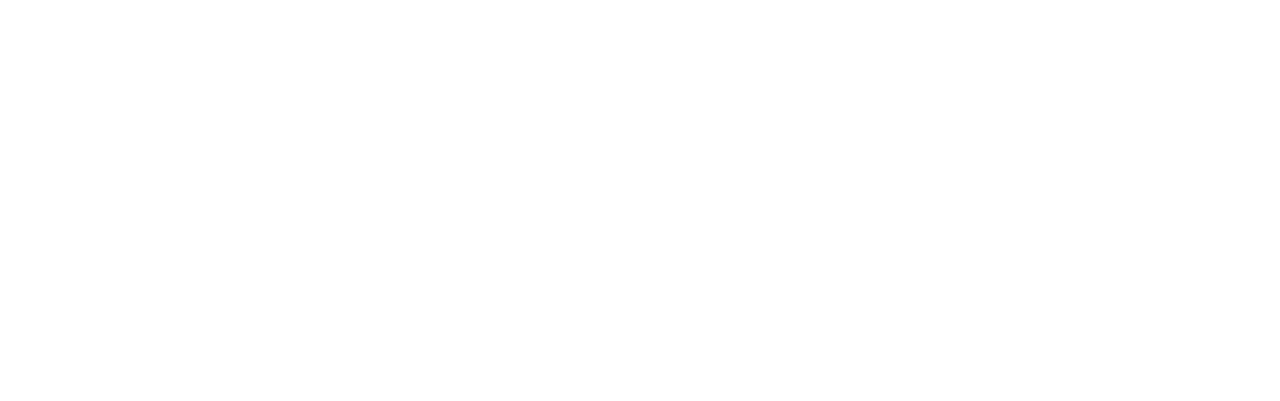
<file: blog-single.html>
<!DOCTYPE html>
<html lang="es">

<head>
  <meta charset="utf-8">
  <meta content="width=device-width, initial-scale=1.0" name="viewport">

  <title>Blog Sencillo - Vínculos pedagógicos</title>
  <meta content="" name="description">
  <meta content="" name="keywords">

  <!-- Favicons -->
  <link href="assets/img/favicon.png" rel="icon">
  <link href="assets/img/apple-touch-icon.png" rel="apple-touch-icon">

  <!-- Google Fonts -->
  <link href="https://fonts.googleapis.com/css?family=Open+Sans:300,300i,400,400i,600,600i,700,700i|Roboto:300,300i,400,400i,500,500i,700,700i&display=swap" rel="stylesheet">

  <!-- Vendor CSS Files -->
  <link href="assets/vendor/animate.css/animate.min.css" rel="stylesheet">
  <link href="assets/vendor/aos/aos.css" rel="stylesheet">
  <link href="assets/vendor/bootstrap/css/bootstrap.min.css" rel="stylesheet">
  <link href="assets/vendor/bootstrap-icons/bootstrap-icons.css" rel="stylesheet">
  <link href="assets/vendor/boxicons/css/boxicons.min.css" rel="stylesheet">
  <link href="assets/vendor/glightbox/css/glightbox.min.css" rel="stylesheet">
  <link href="assets/vendor/swiper/swiper-bundle.min.css" rel="stylesheet">

  <!-- Template Main CSS File -->
  <link href="assets/css/style.css" rel="stylesheet">


</head>

<body>

  <!-- ======= Header ======= -->
  <header id="header" class="fixed-top d-flex align-items-center ">
    <div class="container d-flex justify-content-between align-items-center">

      <div class="logo">
        <!-- <h1 class="text-light"><a href="index.html"><span>Logo</span></a></h1> -->
        <!-- Uncomment below if you prefer to use an image logo -->
        <a href="index.html"><img src="assets/img/logo.png" alt="" class="img-fluid"></a>
      </div>
      <nav id="navbar" class="navbar">
        <li><a class="active " href="index.html">Inicio</a></li>
        <li><a href="about.html">Acerca de</a></li>
        <li><a href="services.html">Servicios</a></li>
        <li><a href="portfolio.html">Cursos</a></li>
        <li><a href="team.html">Equipo</a></li>
        <li><a href="blog.html">Blog</a></li>
        <li><a href="contact.html">Contáctanos</a></li>
          <li><a href="#">Campus virtual</a></li>
        <i class="bi bi-list mobile-nav-toggle"></i>
      </nav><!-- .navbar -->
    </div>
  </header><!-- End Header -->

  <main id="main">

    <!-- ======= Blog Section ======= -->
    <section class="breadcrumbs">
      <div class="container">

        <div class="d-flex justify-content-between align-items-center">
          <h2>Blog</h2>

          <ol>
            <li><a href="index.html">Home</a></li>
            <li><a href="blog.html">Blog</a></li>
            <li>Dolorum optio tempore voluptas dignissimos cumque fuga qui quibusdam quia reiciendis</li>
          </ol>
        </div>

      </div>
    </section><!-- End Blog Section -->

    <!-- ======= Blog Single Section ======= -->
    <section id="blog" class="blog">
      <div class="container" data-aos="fade-up">

        <div class="row">

          <div class="col-lg-8 entries">

            <article class="entry entry-single">

              <div class="entry-img">
                <img src="assets/img/blog/blog-1.jpg" alt="" class="img-fluid">
              </div>

              <h2 class="entry-title">
                <a href="blog-single.html">Dolorum optio tempore voluptas dignissimos cumque fuga qui quibusdam quia</a>
              </h2>

              <div class="entry-meta">
                <ul>
                  <li class="d-flex align-items-center"><i class="bi bi-person"></i> <a href="blog-single.html">John Doe</a></li>
                  <li class="d-flex align-items-center"><i class="bi bi-clock"></i> <a href="blog-single.html"><time datetime="2020-01-01">Jan 1, 2020</time></a></li>
                  <li class="d-flex align-items-center"><i class="bi bi-chat-dots"></i> <a href="blog-single.html">12 Comments</a></li>
                </ul>
              </div>

              <div class="entry-content">
                <p>
                  Similique neque nam consequuntur ad non maxime aliquam quas. Quibusdam animi praesentium. Aliquam et laboriosam eius aut nostrum quidem aliquid dicta.
                  Et eveniet enim. Qui velit est ea dolorem doloremque deleniti aperiam unde soluta. Est cum et quod quos aut ut et sit sunt. Voluptate porro consequatur assumenda perferendis dolore.
                </p>

                <p>
                  Sit repellat hic cupiditate hic ut nemo. Quis nihil sunt non reiciendis. Sequi in accusamus harum vel aspernatur. Excepturi numquam nihil cumque odio. Et voluptate cupiditate.
                </p>

                <blockquote>
                  <p>
                    Et vero doloremque tempore voluptatem ratione vel aut. Deleniti sunt animi aut. Aut eos aliquam doloribus minus autem quos.
                  </p>
                </blockquote>

                <p>
                  Sed quo laboriosam qui architecto. Occaecati repellendus omnis dicta inventore tempore provident voluptas mollitia aliquid. Id repellendus quia. Asperiores nihil magni dicta est suscipit perspiciatis. Voluptate ex rerum assumenda dolores nihil quaerat.
                  Dolor porro tempora et quibusdam voluptas. Beatae aut at ad qui tempore corrupti velit quisquam rerum. Omnis dolorum exercitationem harum qui qui blanditiis neque.
                  Iusto autem itaque. Repudiandae hic quae aspernatur ea neque qui. Architecto voluptatem magni. Vel magnam quod et tempora deleniti error rerum nihil tempora.
                </p>

                <h3>Et quae iure vel ut odit alias.</h3>
                <p>
                  Officiis animi maxime nulla quo et harum eum quis a. Sit hic in qui quos fugit ut rerum atque. Optio provident dolores atque voluptatem rem excepturi molestiae qui. Voluptatem laborum omnis ullam quibusdam perspiciatis nulla nostrum. Voluptatum est libero eum nesciunt aliquid qui.
                  Quia et suscipit non sequi. Maxime sed odit. Beatae nesciunt nesciunt accusamus quia aut ratione aspernatur dolor. Sint harum eveniet dicta exercitationem minima. Exercitationem omnis asperiores natus aperiam dolor consequatur id ex sed. Quibusdam rerum dolores sint consequatur quidem ea.
                  Beatae minima sunt libero soluta sapiente in rem assumenda. Et qui odit voluptatem. Cum quibusdam voluptatem voluptatem accusamus mollitia aut atque aut.
                </p>
                <img src="assets/img/blog/blog-inside-post.jpg" class="img-fluid" alt="">

                <h3>Ut repellat blanditiis est dolore sunt dolorum quae.</h3>
                <p>
                  Rerum ea est assumenda pariatur quasi et quam. Facilis nam porro amet nostrum. In assumenda quia quae a id praesentium. Quos deleniti libero sed occaecati aut porro autem. Consectetur sed excepturi sint non placeat quia repellat incidunt labore. Autem facilis hic dolorum dolores vel.
                  Consectetur quasi id et optio praesentium aut asperiores eaque aut. Explicabo omnis quibusdam esse. Ex libero illum iusto totam et ut aut blanditiis. Veritatis numquam ut illum ut a quam vitae.
                </p>
                <p>
                  Alias quia non aliquid. Eos et ea velit. Voluptatem maxime enim omnis ipsa voluptas incidunt. Nulla sit eaque mollitia nisi asperiores est veniam.
                </p>

              </div>

              <div class="entry-footer">
                <i class="bi bi-folder"></i>
                <ul class="cats">
                  <li><a href="#">Business</a></li>
                </ul>

                <i class="bi bi-tags"></i>
                <ul class="tags">
                  <li><a href="#">Creative</a></li>
                  <li><a href="#">Tips</a></li>
                  <li><a href="#">Marketing</a></li>
                </ul>
              </div>

            </article><!-- End blog entry -->

            <div class="blog-author d-flex align-items-center">
              <img src="assets/img/blog/blog-author.jpg" class="rounded-circle float-left" alt="">
              <div>
                <h4>Jane Smith</h4>
                <div class="social-links">
                  <a href="https://twitters.com/#"><i class="bi bi-twitter"></i></a>
                  <a href="https://facebook.com/#"><i class="bi bi-facebook"></i></a>
                  <a href="https://instagram.com/#"><i class="biu bi-instagram"></i></a>
                </div>
                <p>
                  Itaque quidem optio quia voluptatibus dolorem dolor. Modi eum sed possimus accusantium. Quas repellat voluptatem officia numquam sint aspernatur voluptas. Esse et accusantium ut unde voluptas.
                </p>
              </div>
            </div><!-- End blog author bio -->

            <div class="blog-comments">

              <h4 class="comments-count">8 Comments</h4>

              <div id="comment-1" class="comment">
                <div class="d-flex">
                  <div class="comment-img"><img src="assets/img/blog/comments-1.jpg" alt=""></div>
                  <div>
                    <h5><a href="">Georgia Reader</a> <a href="#" class="reply"><i class="bi bi-reply-fill"></i> Reply</a></h5>
                    <time datetime="2020-01-01">01 Jan, 2020</time>
                    <p>
                      Et rerum totam nisi. Molestiae vel quam dolorum vel voluptatem et et. Est ad aut sapiente quis molestiae est qui cum soluta.
                      Vero aut rerum vel. Rerum quos laboriosam placeat ex qui. Sint qui facilis et.
                    </p>
                  </div>
                </div>
              </div><!-- End comment #1 -->

              <div id="comment-2" class="comment">
                <div class="d-flex">
                  <div class="comment-img"><img src="assets/img/blog/comments-2.jpg" alt=""></div>
                  <div>
                    <h5><a href="">Aron Alvarado</a> <a href="#" class="reply"><i class="bi bi-reply-fill"></i> Reply</a></h5>
                    <time datetime="2020-01-01">01 Jan, 2020</time>
                    <p>
                      Ipsam tempora sequi voluptatem quis sapiente non. Autem itaque eveniet saepe. Officiis illo ut beatae.
                    </p>
                  </div>
                </div>

                <div id="comment-reply-1" class="comment comment-reply">
                  <div class="d-flex">
                    <div class="comment-img"><img src="assets/img/blog/comments-3.jpg" alt=""></div>
                    <div>
                      <h5><a href="">Lynda Small</a> <a href="#" class="reply"><i class="bi bi-reply-fill"></i> Reply</a></h5>
                      <time datetime="2020-01-01">01 Jan, 2020</time>
                      <p>
                        Enim ipsa eum fugiat fuga repellat. Commodi quo quo dicta. Est ullam aspernatur ut vitae quia mollitia id non. Qui ad quas nostrum rerum sed necessitatibus aut est. Eum officiis sed repellat maxime vero nisi natus. Amet nesciunt nesciunt qui illum omnis est et dolor recusandae.

                        Recusandae sit ad aut impedit et. Ipsa labore dolor impedit et natus in porro aut. Magnam qui cum. Illo similique occaecati nihil modi eligendi. Pariatur distinctio labore omnis incidunt et illum. Expedita et dignissimos distinctio laborum minima fugiat.

                        Libero corporis qui. Nam illo odio beatae enim ducimus. Harum reiciendis error dolorum non autem quisquam vero rerum neque.
                      </p>
                    </div>
                  </div>

                  <div id="comment-reply-2" class="comment comment-reply">
                    <div class="d-flex">
                      <div class="comment-img"><img src="assets/img/blog/comments-4.jpg" alt=""></div>
                      <div>
                        <h5><a href="">Sianna Ramsay</a> <a href="#" class="reply"><i class="bi bi-reply-fill"></i> Reply</a></h5>
                        <time datetime="2020-01-01">01 Jan, 2020</time>
                        <p>
                          Et dignissimos impedit nulla et quo distinctio ex nemo. Omnis quia dolores cupiditate et. Ut unde qui eligendi sapiente omnis ullam. Placeat porro est commodi est officiis voluptas repellat quisquam possimus. Perferendis id consectetur necessitatibus.
                        </p>
                      </div>
                    </div>

                  </div><!-- End comment reply #2-->

                </div><!-- End comment reply #1-->

              </div><!-- End comment #2-->

              <div id="comment-3" class="comment">
                <div class="d-flex">
                  <div class="comment-img"><img src="assets/img/blog/comments-5.jpg" alt=""></div>
                  <div>
                    <h5><a href="">Nolan Davidson</a> <a href="#" class="reply"><i class="bi bi-reply-fill"></i> Reply</a></h5>
                    <time datetime="2020-01-01">01 Jan, 2020</time>
                    <p>
                      Distinctio nesciunt rerum reprehenderit sed. Iste omnis eius repellendus quia nihil ut accusantium tempore. Nesciunt expedita id dolor exercitationem aspernatur aut quam ut. Voluptatem est accusamus iste at.
                      Non aut et et esse qui sit modi neque. Exercitationem et eos aspernatur. Ea est consequuntur officia beatae ea aut eos soluta. Non qui dolorum voluptatibus et optio veniam. Quam officia sit nostrum dolorem.
                    </p>
                  </div>
                </div>

              </div><!-- End comment #3 -->

              <div id="comment-4" class="comment">
                <div class="d-flex">
                  <div class="comment-img"><img src="assets/img/blog/comments-6.jpg" alt=""></div>
                  <div>
                    <h5><a href="">Kay Duggan</a> <a href="#" class="reply"><i class="bi bi-reply-fill"></i> Reply</a></h5>
                    <time datetime="2020-01-01">01 Jan, 2020</time>
                    <p>
                      Dolorem atque aut. Omnis doloremque blanditiis quia eum porro quis ut velit tempore. Cumque sed quia ut maxime. Est ad aut cum. Ut exercitationem non in fugiat.
                    </p>
                  </div>
                </div>

              </div><!-- End comment #4 -->

              <div class="reply-form">
                <h4>Leave a Reply</h4>
                <p>Your email address will not be published. Required fields are marked * </p>
                <form action="">
                  <div class="row">
                    <div class="col-md-6 form-group">
                      <input name="name" type="text" class="form-control" placeholder="Your Name*">
                    </div>
                    <div class="col-md-6 form-group">
                      <input name="email" type="text" class="form-control" placeholder="Your Email*">
                    </div>
                  </div>
                  <div class="row">
                    <div class="col form-group">
                      <input name="website" type="text" class="form-control" placeholder="Your Website">
                    </div>
                  </div>
                  <div class="row">
                    <div class="col form-group">
                      <textarea name="comment" class="form-control" placeholder="Your Comment*"></textarea>
                    </div>
                  </div>
                  <button type="submit" class="btn btn-primary">Post Comment</button>

                </form>

              </div>

            </div><!-- End blog comments -->

          </div><!-- End blog entries list -->

          <div class="col-lg-4">

            <div class="sidebar">

              <h3 class="sidebar-title">Search</h3>
              <div class="sidebar-item search-form">
                <form action="">
                  <input type="text">
                  <button type="submit"><i class="bi bi-search"></i></button>
                </form>
              </div><!-- End sidebar search formn-->

              <h3 class="sidebar-title">Categories</h3>
              <div class="sidebar-item categories">
                <ul>
                  <li><a href="#">General <span>(25)</span></a></li>
                  <li><a href="#">Lifestyle <span>(12)</span></a></li>
                  <li><a href="#">Travel <span>(5)</span></a></li>
                  <li><a href="#">Design <span>(22)</span></a></li>
                  <li><a href="#">Creative <span>(8)</span></a></li>
                  <li><a href="#">Educaion <span>(14)</span></a></li>
                </ul>
              </div><!-- End sidebar categories-->

              <h3 class="sidebar-title">Recent Posts</h3>
              <div class="sidebar-item recent-posts">
                <div class="post-item clearfix">
                  <img src="assets/img/blog/blog-recent-1.jpg" alt="">
                  <h4><a href="blog-single.html">Nihil blanditiis at in nihil autem</a></h4>
                  <time datetime="2020-01-01">Jan 1, 2020</time>
                </div>

                <div class="post-item clearfix">
                  <img src="assets/img/blog/blog-recent-2.jpg" alt="">
                  <h4><a href="blog-single.html">Quidem autem et impedit</a></h4>
                  <time datetime="2020-01-01">Jan 1, 2020</time>
                </div>

                <div class="post-item clearfix">
                  <img src="assets/img/blog/blog-recent-3.jpg" alt="">
                  <h4><a href="blog-single.html">Id quia et et ut maxime similique occaecati ut</a></h4>
                  <time datetime="2020-01-01">Jan 1, 2020</time>
                </div>

                <div class="post-item clearfix">
                  <img src="assets/img/blog/blog-recent-4.jpg" alt="">
                  <h4><a href="blog-single.html">Laborum corporis quo dara net para</a></h4>
                  <time datetime="2020-01-01">Jan 1, 2020</time>
                </div>

                <div class="post-item clearfix">
                  <img src="assets/img/blog/blog-recent-5.jpg" alt="">
                  <h4><a href="blog-single.html">Et dolores corrupti quae illo quod dolor</a></h4>
                  <time datetime="2020-01-01">Jan 1, 2020</time>
                </div>

              </div><!-- End sidebar recent posts-->

              <h3 class="sidebar-title">Tags</h3>
              <div class="sidebar-item tags">
                <ul>
                  <li><a href="#">App</a></li>
                  <li><a href="#">IT</a></li>
                  <li><a href="#">Business</a></li>
                  <li><a href="#">Mac</a></li>
                  <li><a href="#">Design</a></li>
                  <li><a href="#">Office</a></li>
                  <li><a href="#">Creative</a></li>
                  <li><a href="#">Studio</a></li>
                  <li><a href="#">Smart</a></li>
                  <li><a href="#">Tips</a></li>
                  <li><a href="#">Marketing</a></li>
                </ul>
              </div><!-- End sidebar tags-->

            </div><!-- End sidebar -->

          </div><!-- End blog sidebar -->

        </div>

      </div>
    </section><!-- End Blog Single Section -->

  </main><!-- End #main -->

  <!-- ======= Footer ======= -->
  <footer id="footer" data-aos="fade-up" data-aos-easing="ease-in-out" data-aos-duration="500">

    <div class="footer-newsletter">
      <div class="container">
        <div class="row">
          <div class="col-lg-6">
            <h4>Our Newsletter</h4>
            <p>Tamen quem nulla quae legam multos aute sint culpa legam noster magna</p>
          </div>
          <div class="col-lg-6">
            <form action="" method="post">
              <input type="email" name="email"><input type="submit" value="Subscribe">
            </form>
          </div>
        </div>
      </div>
    </div>

    <div class="footer-top">
      <div class="container">
        <div class="row">

          <div class="col-lg-3 col-md-6 footer-links">
            <h4>Enlaces de interés</h4>
            <ul>
              <li><i class="bx bx-chevron-right"></i> <a href="#">Home</a></li>
              <li><i class="bx bx-chevron-right"></i> <a href="#">About us</a></li>
              <li><i class="bx bx-chevron-right"></i> <a href="#">Services</a></li>
              <li><i class="bx bx-chevron-right"></i> <a href="#">Terms of service</a></li>
              <li><i class="bx bx-chevron-right"></i> <a href="#">Privacy policy</a></li>
            </ul>
          </div>

          <div class="col-lg-3 col-md-6 footer-links">
            <h4>Nuestros servicios</h4>
            <ul>
              <li><i class="bx bx-chevron-right"></i> <a href="#">Web Design</a></li>
              <li><i class="bx bx-chevron-right"></i> <a href="#">Web Development</a></li>
              <li><i class="bx bx-chevron-right"></i> <a href="#">Product Management</a></li>
              <li><i class="bx bx-chevron-right"></i> <a href="#">Marketing</a></li>
              <li><i class="bx bx-chevron-right"></i> <a href="#">Graphic Design</a></li>
            </ul>
          </div>

          <div class="col-lg-3 col-md-6 footer-contact">
            <h4>Contáctanos</h4>
            <p>
              A108 Adam Street <br>
              New York, NY 535022<br>
              United States <br><br>
              <strong>Phone:</strong> +1 5589 55488 55<br>
              <strong>Email:</strong> info@example.com<br>
            </p>

          </div>

          <div class="col-lg-3 col-md-6 footer-info">
            <h3>Acerca de</h3>
            <p>Cras fermentum odio eu feugiat lide par naso tierra. Justo eget nada terra videa magna derita valies darta donna mare fermentum iaculis eu non diam phasellus.</p>
            <div class="social-links mt-3">
              <a href="#" class="twitter"><i class="bx bxl-twitter"></i></a>
              <a href="#" class="facebook"><i class="bx bxl-facebook"></i></a>
              <a href="#" class="instagram"><i class="bx bxl-instagram"></i></a>
              <a href="#" class="linkedin"><i class="bx bxl-linkedin"></i></a>
            </div>
          </div>

        </div>
      </div>
    </div>

    <div class="container">
      <div class="copyright">
        &copy; Copyright <strong><span>Vínculos pedagógicos</span></strong>. Todos los derechos reservados
      </div>
      <div class="credits">
        <!-- All the links in the footer should remain intact. -->
        <!-- You can delete the links only if you purchased the pro version. -->
        <!-- Licensing information: https://bootstrapmade.com/license/ -->
        <!-- Purchase the pro version with working PHP/AJAX contact form: https://bootstrapmade.com/free-bootstrap-template-corporate-moderna/ -->
        Adaptada por <a href="https://cevprisma.cl/">CEV Prisma</a>
      </div>
    </div>
  </footer><!-- End Footer -->

  <a href="#" class="back-to-top d-flex align-items-center justify-content-center"><i class="bi bi-arrow-up-short"></i></a>

  <!-- Vendor JS Files -->
  <script src="assets/vendor/purecounter/purecounter_vanilla.js"></script>
  <script src="assets/vendor/aos/aos.js"></script>
  <script src="assets/vendor/bootstrap/js/bootstrap.bundle.min.js"></script>
  <script src="assets/vendor/glightbox/js/glightbox.min.js"></script>
  <script src="assets/vendor/isotope-layout/isotope.pkgd.min.js"></script>
  <script src="assets/vendor/swiper/swiper-bundle.min.js"></script>
  <script src="assets/vendor/waypoints/noframework.waypoints.js"></script>
  <script src="assets/vendor/php-email-form/validate.js"></script>

  <!-- Template Main JS File -->
  <script src="assets/js/main.js"></script>

</body>

</html>
</file>
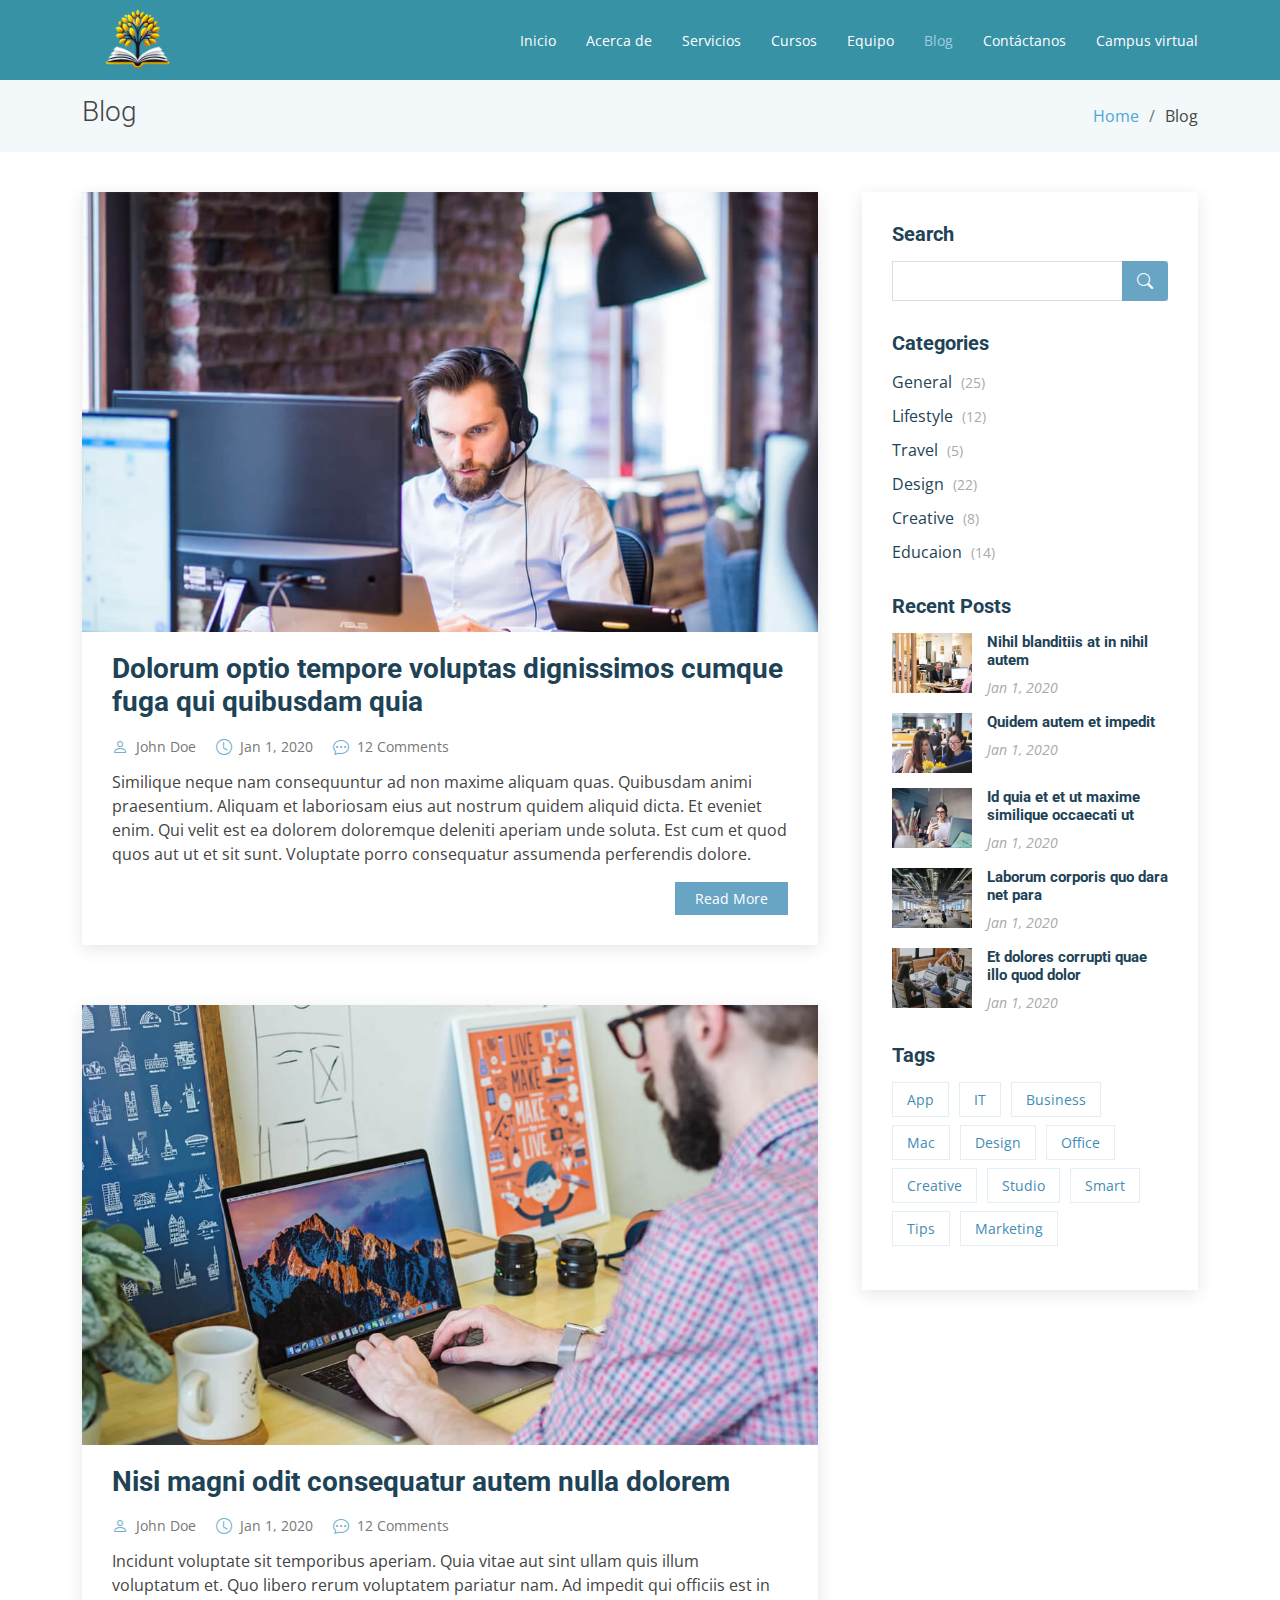
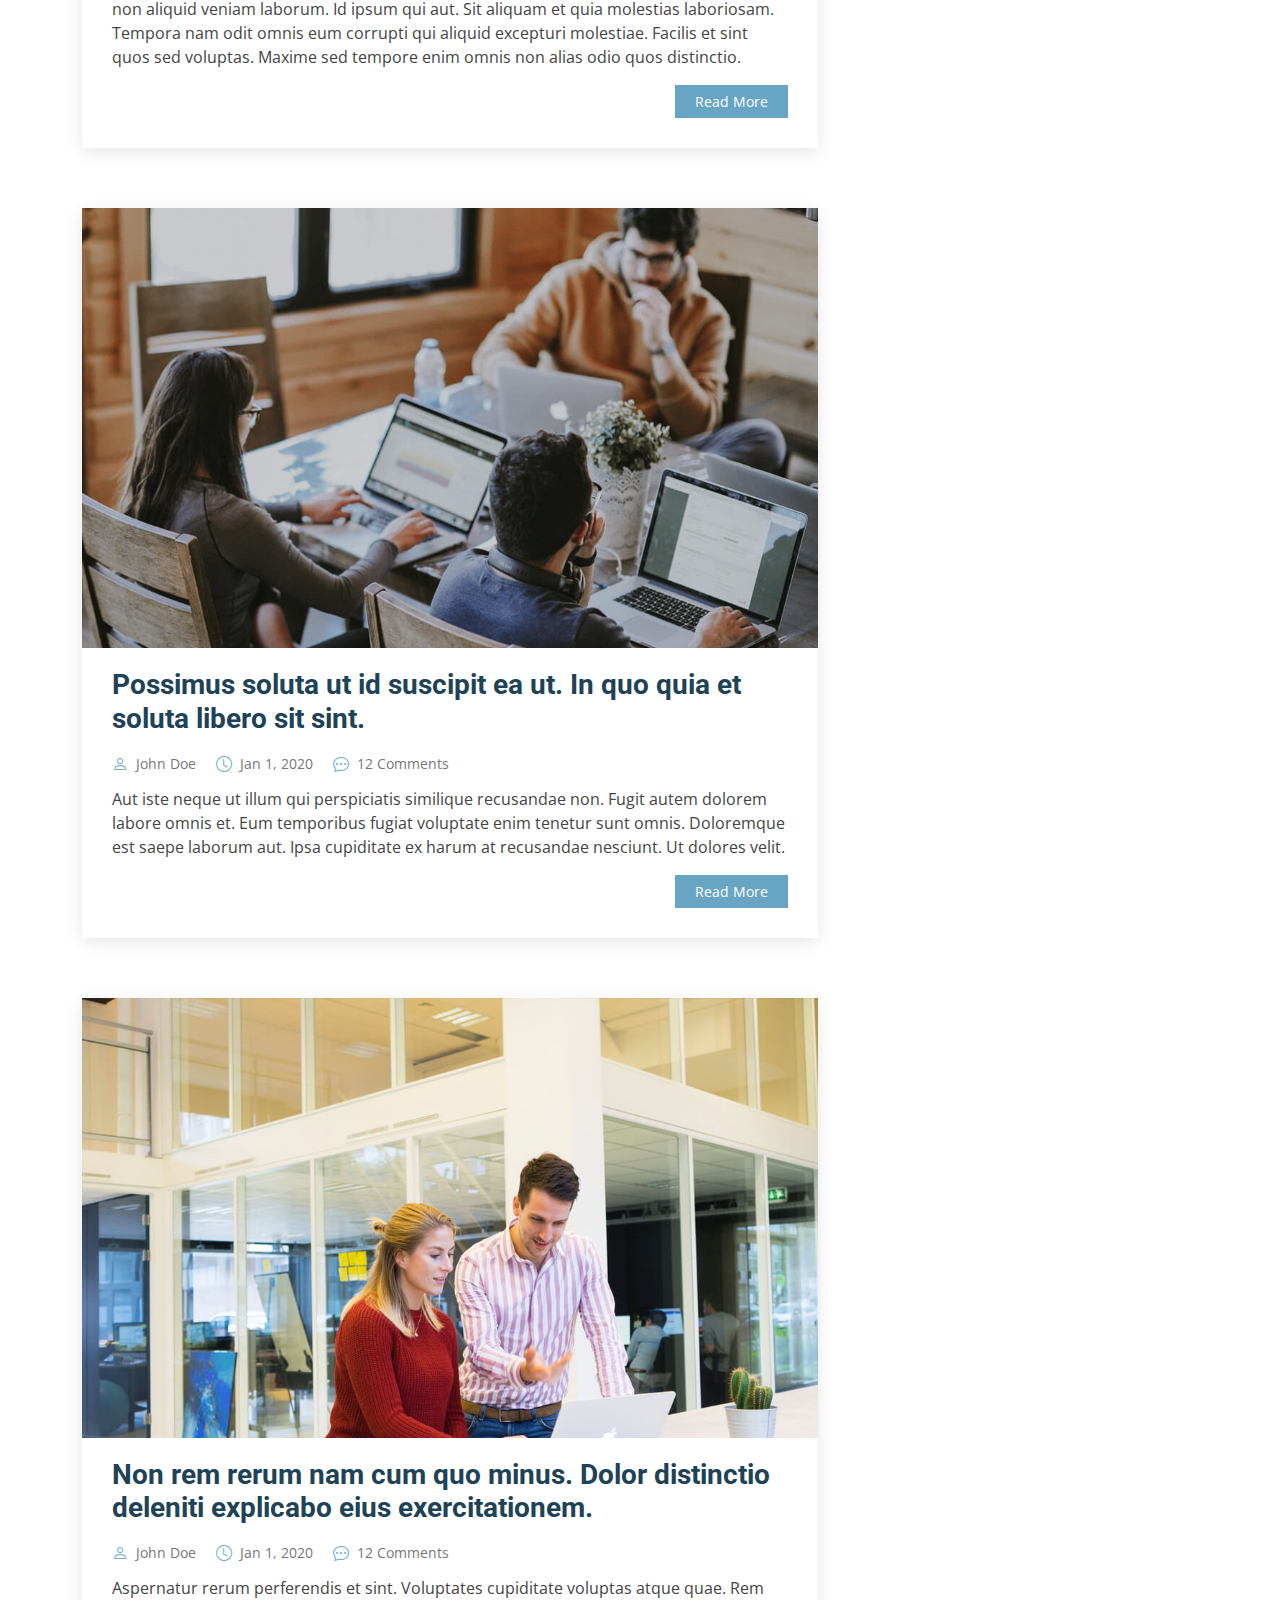
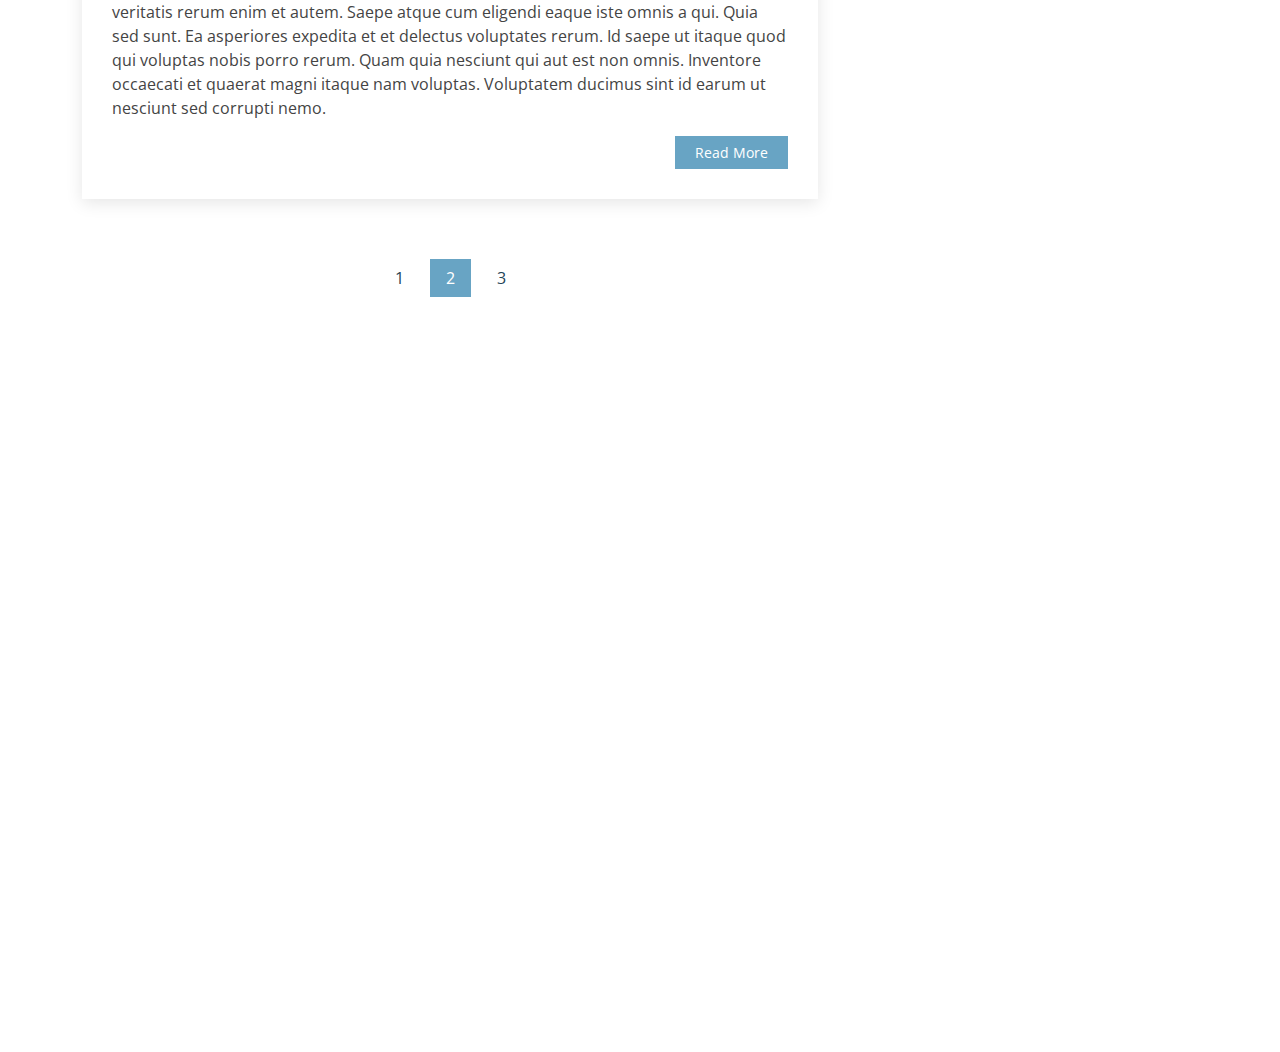
<file: blog.html>
<!DOCTYPE html>
<html lang="es">

<head>
  <meta charset="utf-8">
  <meta content="width=device-width, initial-scale=1.0" name="viewport">

  <title>Blog - Vínculos pedagógicos</title>
  <meta content="" name="description">
  <meta content="" name="keywords">

  <!-- Favicons -->
  <link href="assets/img/favicon.png" rel="icon">
  <link href="assets/img/apple-touch-icon.png" rel="apple-touch-icon">

  <!-- Google Fonts -->
  <link href="https://fonts.googleapis.com/css?family=Open+Sans:300,300i,400,400i,600,600i,700,700i|Roboto:300,300i,400,400i,500,500i,700,700i&display=swap" rel="stylesheet">

  <!-- Vendor CSS Files -->
  <link href="assets/vendor/animate.css/animate.min.css" rel="stylesheet">
  <link href="assets/vendor/aos/aos.css" rel="stylesheet">
  <link href="assets/vendor/bootstrap/css/bootstrap.min.css" rel="stylesheet">
  <link href="assets/vendor/bootstrap-icons/bootstrap-icons.css" rel="stylesheet">
  <link href="assets/vendor/boxicons/css/boxicons.min.css" rel="stylesheet">
  <link href="assets/vendor/glightbox/css/glightbox.min.css" rel="stylesheet">
  <link href="assets/vendor/swiper/swiper-bundle.min.css" rel="stylesheet">

  <!-- Template Main CSS File -->
  <link href="assets/css/style.css" rel="stylesheet">


</head>

<body>

  <!-- ======= Header ======= -->
  <header id="header" class="fixed-top d-flex align-items-center ">
    <div class="container d-flex justify-content-between align-items-center">

      <div class="logo">
        <!-- <h1 class="text-light"><a href="index.html"><span>Logo</span></a></h1> -->
        <!-- Uncomment below if you prefer to use an image logo -->
        <a href="index.html"><img src="assets/img/logo.png" alt="" class="img-fluid"></a>
      </div>

      <nav id="navbar" class="navbar">
        <ul>
          <li><a href="index.html">Inicio</a></li>
          <li><a href="about.html">Acerca de</a></li>
          <li><a href="services.html">Servicios</a></li>
          <li><a href="portfolio.html">Cursos</a></li>
          <li><a href="team.html">Equipo</a></li>
          <li><a class="active " href="blog.html">Blog</a></li>
          <li><a href="contact.html">Contáctanos</a></li>
          <li><a href="#">Campus virtual</a></li>
        </ul>
        <i class="bi bi-list mobile-nav-toggle"></i>
      </nav><!-- .navbar -->

    </div>
  </header><!-- End Header -->

  <main id="main">

    <!-- ======= Blog Section ======= -->
    <section class="breadcrumbs">
      <div class="container">

        <div class="d-flex justify-content-between align-items-center">
          <h2>Blog</h2>

          <ol>
            <li><a href="index.html">Home</a></li>
            <li>Blog</li>
          </ol>
        </div>

      </div>
    </section><!-- End Blog Section -->

    <!-- ======= Blog Section ======= -->
    <section id="blog" class="blog">
      <div class="container" data-aos="fade-up">

        <div class="row">

          <div class="col-lg-8 entries">

            <article class="entry">

              <div class="entry-img">
                <img src="assets/img/blog/blog-1.jpg" alt="" class="img-fluid">
              </div>

              <h2 class="entry-title">
                <a href="blog-single.html">Dolorum optio tempore voluptas dignissimos cumque fuga qui quibusdam quia</a>
              </h2>

              <div class="entry-meta">
                <ul>
                  <li class="d-flex align-items-center"><i class="bi bi-person"></i> <a href="blog-single.html">John Doe</a></li>
                  <li class="d-flex align-items-center"><i class="bi bi-clock"></i> <a href="blog-single.html"><time datetime="2020-01-01">Jan 1, 2020</time></a></li>
                  <li class="d-flex align-items-center"><i class="bi bi-chat-dots"></i> <a href="blog-single.html">12 Comments</a></li>
                </ul>
              </div>

              <div class="entry-content">
                <p>
                  Similique neque nam consequuntur ad non maxime aliquam quas. Quibusdam animi praesentium. Aliquam et laboriosam eius aut nostrum quidem aliquid dicta.
                  Et eveniet enim. Qui velit est ea dolorem doloremque deleniti aperiam unde soluta. Est cum et quod quos aut ut et sit sunt. Voluptate porro consequatur assumenda perferendis dolore.
                </p>
                <div class="read-more">
                  <a href="blog-single.html">Read More</a>
                </div>
              </div>

            </article><!-- End blog entry -->

            <article class="entry">

              <div class="entry-img">
                <img src="assets/img/blog/blog-2.jpg" alt="" class="img-fluid">
              </div>

              <h2 class="entry-title">
                <a href="blog-single.html">Nisi magni odit consequatur autem nulla dolorem</a>
              </h2>

              <div class="entry-meta">
                <ul>
                  <li class="d-flex align-items-center"><i class="bi bi-person"></i> <a href="blog-single.html">John Doe</a></li>
                  <li class="d-flex align-items-center"><i class="bi bi-clock"></i> <a href="blog-single.html"><time datetime="2020-01-01">Jan 1, 2020</time></a></li>
                  <li class="d-flex align-items-center"><i class="bi bi-chat-dots"></i> <a href="blog-single.html">12 Comments</a></li>
                </ul>
              </div>

              <div class="entry-content">
                <p>
                  Incidunt voluptate sit temporibus aperiam. Quia vitae aut sint ullam quis illum voluptatum et. Quo libero rerum voluptatem pariatur nam.
                  Ad impedit qui officiis est in non aliquid veniam laborum. Id ipsum qui aut. Sit aliquam et quia molestias laboriosam. Tempora nam odit omnis eum corrupti qui aliquid excepturi molestiae. Facilis et sint quos sed voluptas. Maxime sed tempore enim omnis non alias odio quos distinctio.
                </p>
                <div class="read-more">
                  <a href="blog-single.html">Read More</a>
                </div>
              </div>

            </article><!-- End blog entry -->

            <article class="entry">

              <div class="entry-img">
                <img src="assets/img/blog/blog-3.jpg" alt="" class="img-fluid">
              </div>

              <h2 class="entry-title">
                <a href="blog-single.html">Possimus soluta ut id suscipit ea ut. In quo quia et soluta libero sit sint.</a>
              </h2>

              <div class="entry-meta">
                <ul>
                  <li class="d-flex align-items-center"><i class="bi bi-person"></i> <a href="blog-single.html">John Doe</a></li>
                  <li class="d-flex align-items-center"><i class="bi bi-clock"></i> <a href="blog-single.html"><time datetime="2020-01-01">Jan 1, 2020</time></a></li>
                  <li class="d-flex align-items-center"><i class="bi bi-chat-dots"></i> <a href="blog-single.html">12 Comments</a></li>
                </ul>
              </div>

              <div class="entry-content">
                <p>
                  Aut iste neque ut illum qui perspiciatis similique recusandae non. Fugit autem dolorem labore omnis et. Eum temporibus fugiat voluptate enim tenetur sunt omnis.
                  Doloremque est saepe laborum aut. Ipsa cupiditate ex harum at recusandae nesciunt. Ut dolores velit.
                </p>
                <div class="read-more">
                  <a href="blog-single.html">Read More</a>
                </div>
              </div>

            </article><!-- End blog entry -->

            <article class="entry">

              <div class="entry-img">
                <img src="assets/img/blog/blog-4.jpg" alt="" class="img-fluid">
              </div>

              <h2 class="entry-title">
                <a href="blog-single.html">Non rem rerum nam cum quo minus. Dolor distinctio deleniti explicabo eius exercitationem.</a>
              </h2>

              <div class="entry-meta">
                <ul>
                  <li class="d-flex align-items-center"><i class="bi bi-person"></i> <a href="blog-single.html">John Doe</a></li>
                  <li class="d-flex align-items-center"><i class="bi bi-clock"></i> <a href="blog-single.html"><time datetime="2020-01-01">Jan 1, 2020</time></a></li>
                  <li class="d-flex align-items-center"><i class="bi bi-chat-dots"></i> <a href="blog-single.html">12 Comments</a></li>
                </ul>
              </div>

              <div class="entry-content">
                <p>
                  Aspernatur rerum perferendis et sint. Voluptates cupiditate voluptas atque quae. Rem veritatis rerum enim et autem. Saepe atque cum eligendi eaque iste omnis a qui.
                  Quia sed sunt. Ea asperiores expedita et et delectus voluptates rerum. Id saepe ut itaque quod qui voluptas nobis porro rerum. Quam quia nesciunt qui aut est non omnis. Inventore occaecati et quaerat magni itaque nam voluptas. Voluptatem ducimus sint id earum ut nesciunt sed corrupti nemo.
                </p>
                <div class="read-more">
                  <a href="blog-single.html">Read More</a>
                </div>
              </div>

            </article><!-- End blog entry -->

            <div class="blog-pagination">
              <ul class="justify-content-center">
                <li><a href="#">1</a></li>
                <li class="active"><a href="#">2</a></li>
                <li><a href="#">3</a></li>
              </ul>
            </div>

          </div><!-- End blog entries list -->

          <div class="col-lg-4">

            <div class="sidebar">

              <h3 class="sidebar-title">Search</h3>
              <div class="sidebar-item search-form">
                <form action="">
                  <input type="text">
                  <button type="submit"><i class="bi bi-search"></i></button>
                </form>
              </div><!-- End sidebar search formn-->

              <h3 class="sidebar-title">Categories</h3>
              <div class="sidebar-item categories">
                <ul>
                  <li><a href="#">General <span>(25)</span></a></li>
                  <li><a href="#">Lifestyle <span>(12)</span></a></li>
                  <li><a href="#">Travel <span>(5)</span></a></li>
                  <li><a href="#">Design <span>(22)</span></a></li>
                  <li><a href="#">Creative <span>(8)</span></a></li>
                  <li><a href="#">Educaion <span>(14)</span></a></li>
                </ul>
              </div><!-- End sidebar categories-->

              <h3 class="sidebar-title">Recent Posts</h3>
              <div class="sidebar-item recent-posts">
                <div class="post-item clearfix">
                  <img src="assets/img/blog/blog-recent-1.jpg" alt="">
                  <h4><a href="blog-single.html">Nihil blanditiis at in nihil autem</a></h4>
                  <time datetime="2020-01-01">Jan 1, 2020</time>
                </div>

                <div class="post-item clearfix">
                  <img src="assets/img/blog/blog-recent-2.jpg" alt="">
                  <h4><a href="blog-single.html">Quidem autem et impedit</a></h4>
                  <time datetime="2020-01-01">Jan 1, 2020</time>
                </div>

                <div class="post-item clearfix">
                  <img src="assets/img/blog/blog-recent-3.jpg" alt="">
                  <h4><a href="blog-single.html">Id quia et et ut maxime similique occaecati ut</a></h4>
                  <time datetime="2020-01-01">Jan 1, 2020</time>
                </div>

                <div class="post-item clearfix">
                  <img src="assets/img/blog/blog-recent-4.jpg" alt="">
                  <h4><a href="blog-single.html">Laborum corporis quo dara net para</a></h4>
                  <time datetime="2020-01-01">Jan 1, 2020</time>
                </div>

                <div class="post-item clearfix">
                  <img src="assets/img/blog/blog-recent-5.jpg" alt="">
                  <h4><a href="blog-single.html">Et dolores corrupti quae illo quod dolor</a></h4>
                  <time datetime="2020-01-01">Jan 1, 2020</time>
                </div>

              </div><!-- End sidebar recent posts-->

              <h3 class="sidebar-title">Tags</h3>
              <div class="sidebar-item tags">
                <ul>
                  <li><a href="#">App</a></li>
                  <li><a href="#">IT</a></li>
                  <li><a href="#">Business</a></li>
                  <li><a href="#">Mac</a></li>
                  <li><a href="#">Design</a></li>
                  <li><a href="#">Office</a></li>
                  <li><a href="#">Creative</a></li>
                  <li><a href="#">Studio</a></li>
                  <li><a href="#">Smart</a></li>
                  <li><a href="#">Tips</a></li>
                  <li><a href="#">Marketing</a></li>
                </ul>
              </div><!-- End sidebar tags-->

            </div><!-- End sidebar -->

          </div><!-- End blog sidebar -->

        </div>

      </div>
    </section><!-- End Blog Section -->

  </main><!-- End #main -->

  <!-- ======= Footer ======= -->
  <footer id="footer" data-aos="fade-up" data-aos-easing="ease-in-out" data-aos-duration="500">

    <div class="footer-newsletter">
      <div class="container">
        <div class="row">
          <div class="col-lg-6">
            <h4>Our Newsletter</h4>
            <p>Tamen quem nulla quae legam multos aute sint culpa legam noster magna</p>
          </div>
          <div class="col-lg-6">
            <form action="" method="post">
              <input type="email" name="email"><input type="submit" value="Subscribe">
            </form>
          </div>
        </div>
      </div>
    </div>

    <div class="footer-top">
      <div class="container">
        <div class="row">

          <div class="col-lg-3 col-md-6 footer-links">
            <h4>Enlaces de interés</h4>
            <ul>
              <li><i class="bx bx-chevron-right"></i> <a href="#">Home</a></li>
              <li><i class="bx bx-chevron-right"></i> <a href="#">About us</a></li>
              <li><i class="bx bx-chevron-right"></i> <a href="#">Services</a></li>
              <li><i class="bx bx-chevron-right"></i> <a href="#">Terms of service</a></li>
              <li><i class="bx bx-chevron-right"></i> <a href="#">Privacy policy</a></li>
            </ul>
          </div>

          <div class="col-lg-3 col-md-6 footer-links">
            <h4>Nuestros servicios</h4>
            <ul>
              <li><i class="bx bx-chevron-right"></i> <a href="#">Web Design</a></li>
              <li><i class="bx bx-chevron-right"></i> <a href="#">Web Development</a></li>
              <li><i class="bx bx-chevron-right"></i> <a href="#">Product Management</a></li>
              <li><i class="bx bx-chevron-right"></i> <a href="#">Marketing</a></li>
              <li><i class="bx bx-chevron-right"></i> <a href="#">Graphic Design</a></li>
            </ul>
          </div>

          <div class="col-lg-3 col-md-6 footer-contact">
            <h4>Contáctanos</h4>
            <p>
              A108 Adam Street <br>
              New York, NY 535022<br>
              United States <br><br>
              <strong>Phone:</strong> +1 5589 55488 55<br>
              <strong>Email:</strong> info@example.com<br>
            </p>

          </div>

          <div class="col-lg-3 col-md-6 footer-info">
            <h3>Acerca de</h3>
            <p>Cras fermentum odio eu feugiat lide par naso tierra. Justo eget nada terra videa magna derita valies darta donna mare fermentum iaculis eu non diam phasellus.</p>
            <div class="social-links mt-3">
              <a href="#" class="twitter"><i class="bx bxl-twitter"></i></a>
              <a href="#" class="facebook"><i class="bx bxl-facebook"></i></a>
              <a href="#" class="instagram"><i class="bx bxl-instagram"></i></a>
              <a href="#" class="linkedin"><i class="bx bxl-linkedin"></i></a>
            </div>
          </div>

        </div>
      </div>
    </div>

    <div class="container">
      <div class="copyright">
        &copy; Copyright <strong><span>Vínculos pedagógicos</span></strong>. Todos los derechos reservados
      </div>
      <div class="credits">
        <!-- All the links in the footer should remain intact. -->
        <!-- You can delete the links only if you purchased the pro version. -->
        <!-- Licensing information: https://bootstrapmade.com/license/ -->
        <!-- Purchase the pro version with working PHP/AJAX contact form: https://bootstrapmade.com/free-bootstrap-template-corporate-moderna/ -->
        Adaptada por <a href="https://cevprisma.cl/">CEV Prisma</a>
      </div>
    </div>
  </footer><!-- End Footer -->

  <a href="#" class="back-to-top d-flex align-items-center justify-content-center"><i class="bi bi-arrow-up-short"></i></a>

  <!-- Vendor JS Files -->
  <script src="assets/vendor/purecounter/purecounter_vanilla.js"></script>
  <script src="assets/vendor/aos/aos.js"></script>
  <script src="assets/vendor/bootstrap/js/bootstrap.bundle.min.js"></script>
  <script src="assets/vendor/glightbox/js/glightbox.min.js"></script>
  <script src="assets/vendor/isotope-layout/isotope.pkgd.min.js"></script>
  <script src="assets/vendor/swiper/swiper-bundle.min.js"></script>
  <script src="assets/vendor/waypoints/noframework.waypoints.js"></script>
  <script src="assets/vendor/php-email-form/validate.js"></script>

  <!-- Template Main JS File -->
  <script src="assets/js/main.js"></script>

</body>

</html>
</file>
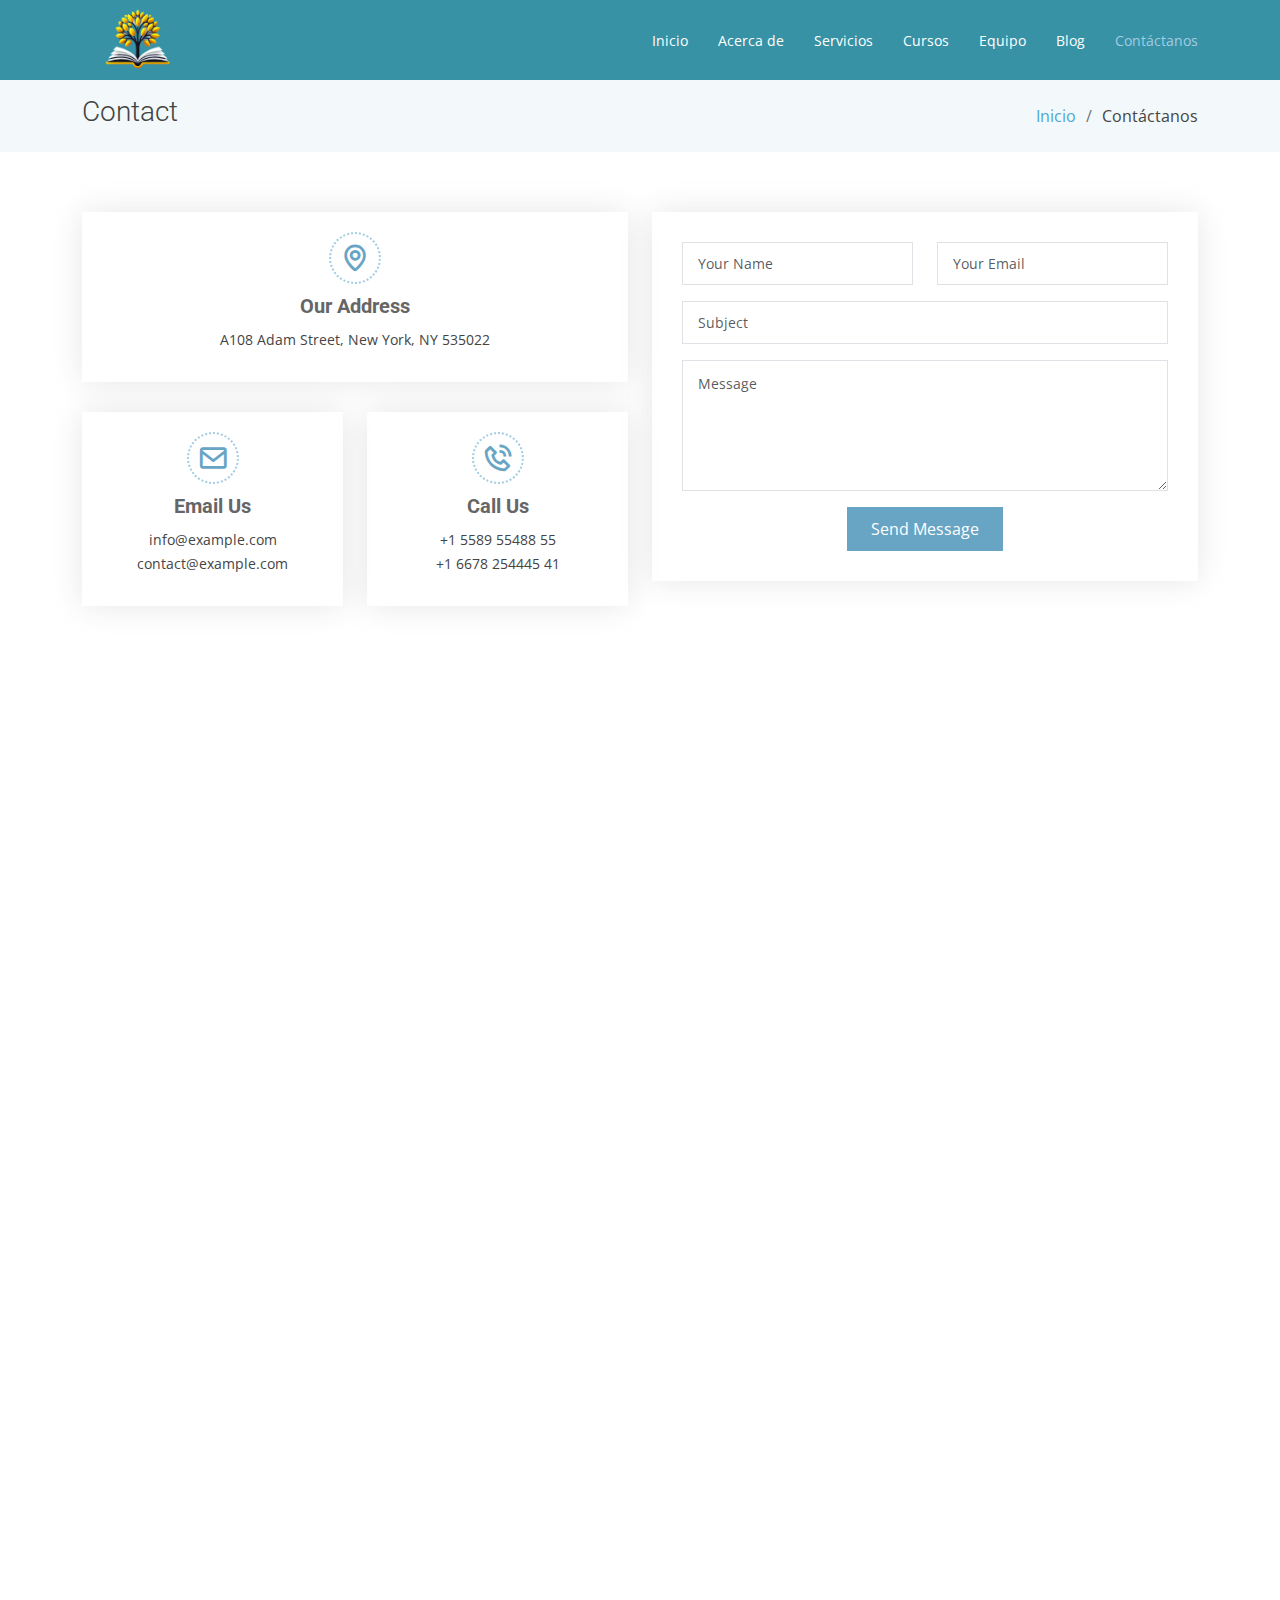
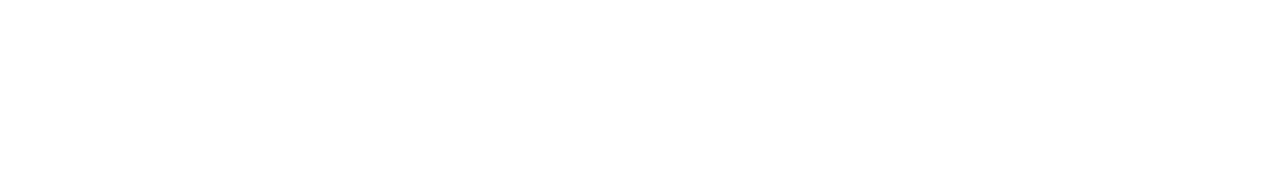
<file: contact.html>
<!DOCTYPE html>
<html lang="es">

<head>
  <meta charset="utf-8">
  <meta content="width=device-width, initial-scale=1.0" name="viewport">

  <title>Contact - Moderna Bootstrap Template</title>
  <meta content="" name="description">
  <meta content="" name="keywords">

  <!-- Favicons -->
  <link href="assets/img/favicon.png" rel="icon">
  <link href="assets/img/apple-touch-icon.png" rel="apple-touch-icon">

  <!-- Google Fonts -->
  <link href="https://fonts.googleapis.com/css?family=Open+Sans:300,300i,400,400i,600,600i,700,700i|Roboto:300,300i,400,400i,500,500i,700,700i&display=swap" rel="stylesheet">

  <!-- Vendor CSS Files -->
  <link href="assets/vendor/animate.css/animate.min.css" rel="stylesheet">
  <link href="assets/vendor/aos/aos.css" rel="stylesheet">
  <link href="assets/vendor/bootstrap/css/bootstrap.min.css" rel="stylesheet">
  <link href="assets/vendor/bootstrap-icons/bootstrap-icons.css" rel="stylesheet">
  <link href="assets/vendor/boxicons/css/boxicons.min.css" rel="stylesheet">
  <link href="assets/vendor/glightbox/css/glightbox.min.css" rel="stylesheet">
  <link href="assets/vendor/swiper/swiper-bundle.min.css" rel="stylesheet">

  <!-- Template Main CSS File -->
  <link href="assets/css/style.css" rel="stylesheet">


</head>

<body>

  <!-- ======= Header ======= -->
  <header id="header" class="fixed-top d-flex align-items-center ">
    <div class="container d-flex justify-content-between align-items-center">

      <div class="logo">
        <!-- <h1 class="text-light"><a href="index.html"><span>Logo</span></a></h1> -->
        <!-- Uncomment below if you prefer to use an image logo -->
        <a href="index.html"><img src="assets/img/logo.png" alt="" class="img-fluid"></a>
      </div>

      <nav id="navbar" class="navbar">
        <ul>
          <li><a href="index.html">Inicio</a></li>
          <li><a  href="about.html">Acerca de</a></li>
          <li><a href="services.html">Servicios</a></li>
          <li><a href="portfolio.html">Cursos</a></li>
          <li><a href="team.html">Equipo</a></li>
          <li><a href="blog.html">Blog</a></li>

          <li><a class="active" href="contact.html">Contáctanos</a></li>
        </ul>
        <i class="bi bi-list mobile-nav-toggle"></i>
      </nav><!-- .navbar -->

    </div>
  </header><!-- End Header -->

  <main id="main">

    <!-- ======= Contact Section ======= -->
    <section class="breadcrumbs">
      <div class="container">

        <div class="d-flex justify-content-between align-items-center">
          <h2>Contact</h2>
          <ol>
            <li><a href="index.html">Inicio</a></li>
            <li>Contáctanos</li>
          </ol>
        </div>

      </div>
    </section><!-- End Contact Section -->

    <!-- ======= Contact Section ======= -->
    <section class="contact" data-aos="fade-up" data-aos-easing="ease-in-out" data-aos-duration="500">
      <div class="container">

        <div class="row">

          <div class="col-lg-6">

            <div class="row">
              <div class="col-md-12">
                <div class="info-box">
                  <i class="bx bx-map"></i>
                  <h3>Our Address</h3>
                  <p>A108 Adam Street, New York, NY 535022</p>
                </div>
              </div>
              <div class="col-md-6">
                <div class="info-box">
                  <i class="bx bx-envelope"></i>
                  <h3>Email Us</h3>
                  <p>info@example.com<br>contact@example.com</p>
                </div>
              </div>
              <div class="col-md-6">
                <div class="info-box">
                  <i class="bx bx-phone-call"></i>
                  <h3>Call Us</h3>
                  <p>+1 5589 55488 55<br>+1 6678 254445 41</p>
                </div>
              </div>
            </div>

          </div>

          <div class="col-lg-6">
            <form action="forms/contact.php" method="post" role="form" class="php-email-form">
              <div class="row">
                <div class="col-md-6 form-group">
                  <input type="text" name="name" class="form-control" id="name" placeholder="Your Name" required>
                </div>
                <div class="col-md-6 form-group mt-3 mt-md-0">
                  <input type="email" class="form-control" name="email" id="email" placeholder="Your Email" required>
                </div>
              </div>
              <div class="form-group mt-3">
                <input type="text" class="form-control" name="subject" id="subject" placeholder="Subject" required>
              </div>
              <div class="form-group mt-3">
                <textarea class="form-control" name="message" rows="5" placeholder="Message" required></textarea>
              </div>
              <div class="my-3">
                <div class="loading">Loading</div>
                <div class="error-message"></div>
                <div class="sent-message">Your message has been sent. Thank you!</div>
              </div>
              <div class="text-center"><button type="submit">Send Message</button></div>
            </form>
          </div>

        </div>

      </div>
    </section><!-- End Contact Section -->

    <!-- ======= Map Section ======= -->
    <section class="map mt-2">
      <div class="container-fluid p-0">
        <iframe src="https://www.google.com/maps/embed?pb=!1m18!1m12!1m3!1d3024.2219901290355!2d-74.00369368400567!3d40.71312937933185!2m3!1f0!2f0!3f0!3m2!1i1024!2i768!4f13.1!3m3!1m2!1s0x89c25a23e28c1191%3A0x49f75d3281df052a!2s150%20Park%20Row%2C%20New%20York%2C%20NY%2010007%2C%20USA!5e0!3m2!1sen!2sbg!4v1579767901424!5m2!1sen!2sbg" frameborder="0" style="border:0;" allowfullscreen=""></iframe>
      </div>
    </section><!-- End Map Section -->

  </main><!-- End #main -->

  <!-- ======= Footer ======= -->
  <footer id="footer" data-aos="fade-up" data-aos-easing="ease-in-out" data-aos-duration="500">

    <div class="footer-newsletter">
      <div class="container">
        <div class="row">
          <div class="col-lg-6">
            <h4>Our Newsletter</h4>
            <p>Tamen quem nulla quae legam multos aute sint culpa legam noster magna</p>
          </div>
          <div class="col-lg-6">
            <form action="" method="post">
              <input type="email" name="email"><input type="submit" value="Subscribe">
            </form>
          </div>
        </div>
      </div>
    </div>

    <div class="footer-top">
      <div class="container">
        <div class="row">

          <div class="col-lg-3 col-md-6 footer-links">
            <h4>Enlaces de interés</h4>
            <ul>
              <li><i class="bx bx-chevron-right"></i> <a href="#">Home</a></li>
              <li><i class="bx bx-chevron-right"></i> <a href="#">About us</a></li>
              <li><i class="bx bx-chevron-right"></i> <a href="#">Services</a></li>
              <li><i class="bx bx-chevron-right"></i> <a href="#">Terms of service</a></li>
              <li><i class="bx bx-chevron-right"></i> <a href="#">Privacy policy</a></li>
            </ul>
          </div>

          <div class="col-lg-3 col-md-6 footer-links">
            <h4>Nuestros servicios</h4>
            <ul>
              <li><i class="bx bx-chevron-right"></i> <a href="#">Web Design</a></li>
              <li><i class="bx bx-chevron-right"></i> <a href="#">Web Development</a></li>
              <li><i class="bx bx-chevron-right"></i> <a href="#">Product Management</a></li>
              <li><i class="bx bx-chevron-right"></i> <a href="#">Marketing</a></li>
              <li><i class="bx bx-chevron-right"></i> <a href="#">Graphic Design</a></li>
            </ul>
          </div>

          <div class="col-lg-3 col-md-6 footer-contact">
            <h4>Contáctanos</h4>
            <p>
              A108 Adam Street <br>
              New York, NY 535022<br>
              United States <br><br>
              <strong>Phone:</strong> +1 5589 55488 55<br>
              <strong>Email:</strong> info@example.com<br>
            </p>

          </div>

          <div class="col-lg-3 col-md-6 footer-info">
            <h3>Acerca de</h3>
            <p>Cras fermentum odio eu feugiat lide par naso tierra. Justo eget nada terra videa magna derita valies darta donna mare fermentum iaculis eu non diam phasellus.</p>
            <div class="social-links mt-3">
              <a href="#" class="twitter"><i class="bx bxl-twitter"></i></a>
              <a href="#" class="facebook"><i class="bx bxl-facebook"></i></a>
              <a href="#" class="instagram"><i class="bx bxl-instagram"></i></a>
              <a href="#" class="linkedin"><i class="bx bxl-linkedin"></i></a>
            </div>
          </div>

        </div>
      </div>
    </div>

    <div class="container">
      <div class="copyright">
        &copy; Copyright <strong><span>Vínculos pedagógicos</span></strong>. Todos los derechos reservados
      </div>
      <div class="credits">
        <!-- All the links in the footer should remain intact. -->
        <!-- You can delete the links only if you purchased the pro version. -->
        <!-- Licensing information: https://bootstrapmade.com/license/ -->
        <!-- Purchase the pro version with working PHP/AJAX contact form: https://bootstrapmade.com/free-bootstrap-template-corporate-moderna/ -->
        Adaptada por <a href="https://cevprisma.cl/">CEV Prisma</a>
      </div>
    </div>
  </footer><!-- End Footer -->

  <a href="#" class="back-to-top d-flex align-items-center justify-content-center"><i class="bi bi-arrow-up-short"></i></a>

  <!-- Vendor JS Files -->
  <script src="assets/vendor/purecounter/purecounter_vanilla.js"></script>
  <script src="assets/vendor/aos/aos.js"></script>
  <script src="assets/vendor/bootstrap/js/bootstrap.bundle.min.js"></script>
  <script src="assets/vendor/glightbox/js/glightbox.min.js"></script>
  <script src="assets/vendor/isotope-layout/isotope.pkgd.min.js"></script>
  <script src="assets/vendor/swiper/swiper-bundle.min.js"></script>
  <script src="assets/vendor/waypoints/noframework.waypoints.js"></script>
  <script src="assets/vendor/php-email-form/validate.js"></script>

  <!-- Template Main JS File -->
  <script src="assets/js/main.js"></script>

</body>

</html>
</file>
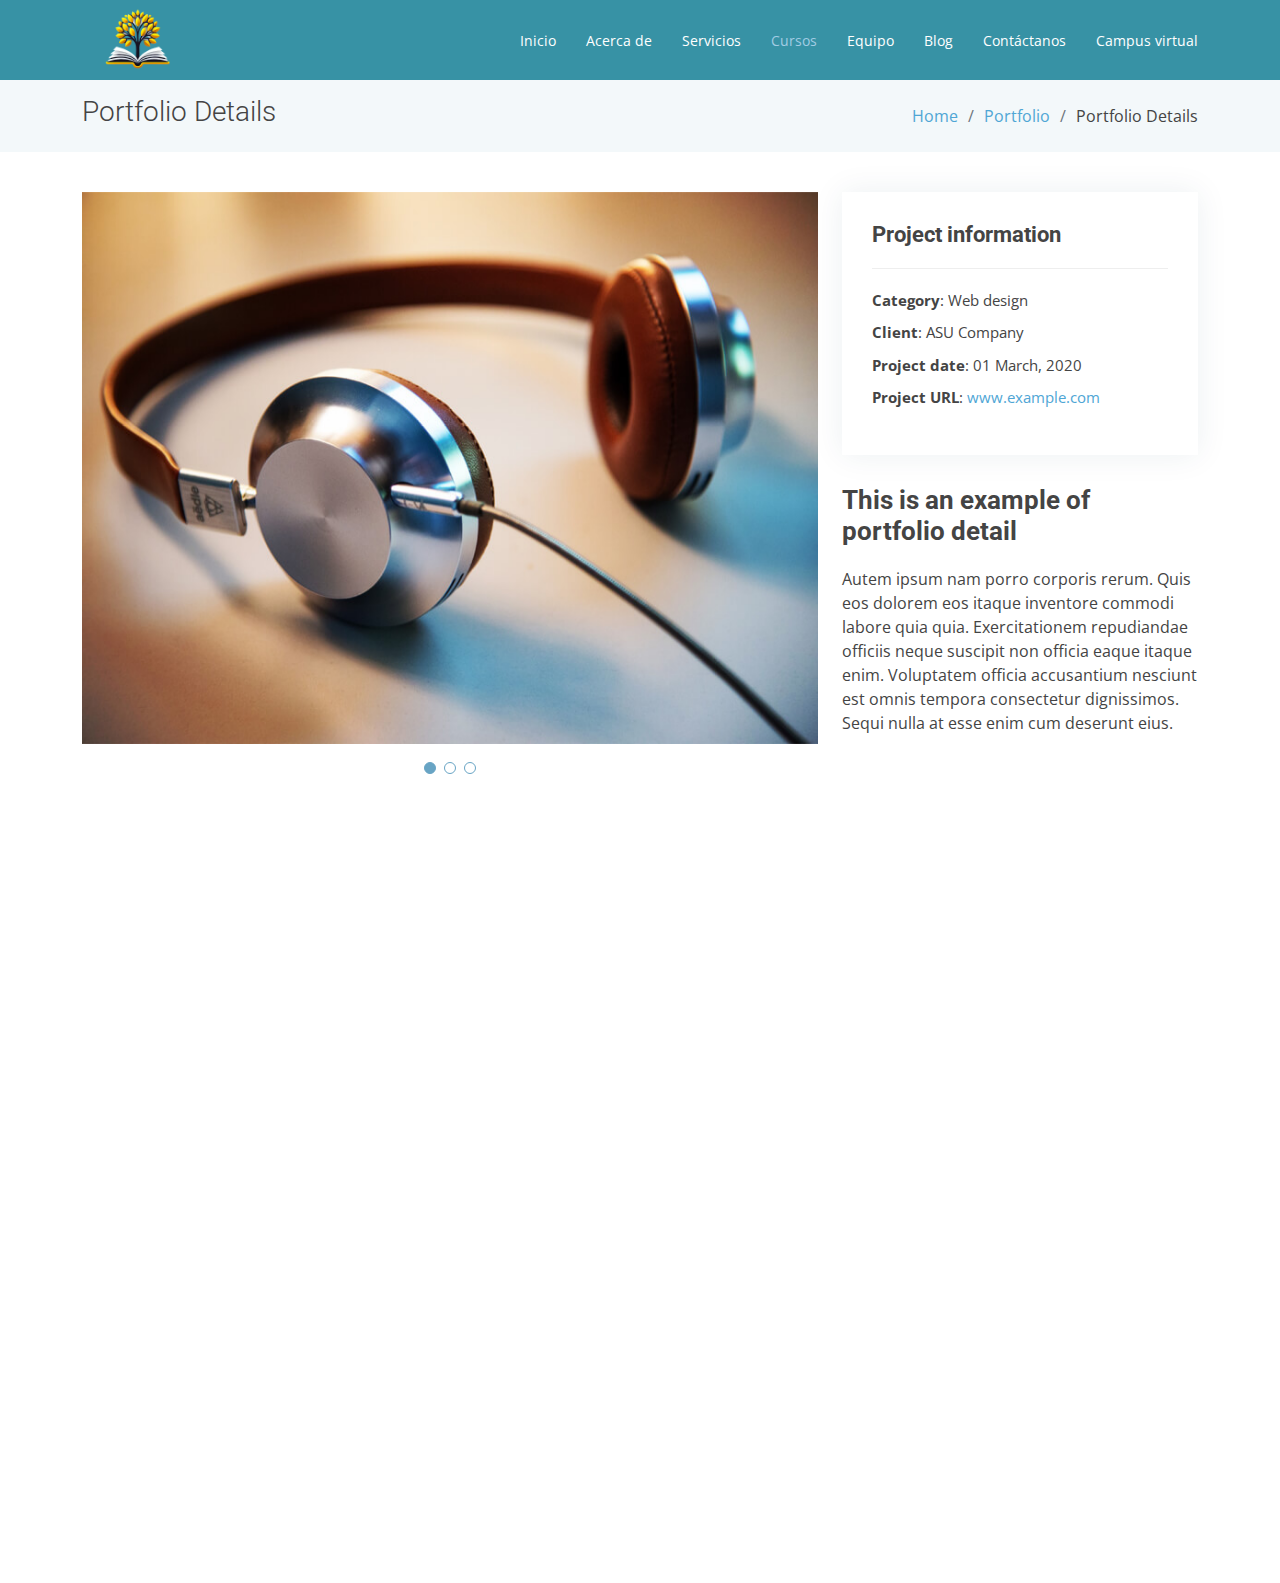
<file: portfolio-details.html>
<!DOCTYPE html>
<html lang="es">

<head>
  <meta charset="utf-8">
  <meta content="width=device-width, initial-scale=1.0" name="viewport">

  <title>Cursos - Vínculos pedagógicos</title>
  <meta content="" name="description">
  <meta content="" name="keywords">

  <!-- Favicons -->
  <link href="assets/img/favicon.png" rel="icon">
  <link href="assets/img/apple-touch-icon.png" rel="apple-touch-icon">

  <!-- Google Fonts -->
  <link href="https://fonts.googleapis.com/css?family=Open+Sans:300,300i,400,400i,600,600i,700,700i|Roboto:300,300i,400,400i,500,500i,700,700i&display=swap" rel="stylesheet">

  <!-- Vendor CSS Files -->
  <link href="assets/vendor/animate.css/animate.min.css" rel="stylesheet">
  <link href="assets/vendor/aos/aos.css" rel="stylesheet">
  <link href="assets/vendor/bootstrap/css/bootstrap.min.css" rel="stylesheet">
  <link href="assets/vendor/bootstrap-icons/bootstrap-icons.css" rel="stylesheet">
  <link href="assets/vendor/boxicons/css/boxicons.min.css" rel="stylesheet">
  <link href="assets/vendor/glightbox/css/glightbox.min.css" rel="stylesheet">
  <link href="assets/vendor/swiper/swiper-bundle.min.css" rel="stylesheet">

  <!-- Template Main CSS File -->
  <link href="assets/css/style.css" rel="stylesheet">


</head>

<body>

  <!-- ======= Header ======= -->
  <header id="header" class="fixed-top d-flex align-items-center ">
    <div class="container d-flex justify-content-between align-items-center">

      <div class="logo">
        <!-- <h1 class="text-light"><a href="index.html"><span>Logo</span></a></h1> -->
        <!-- Uncomment below if you prefer to use an image logo -->
        <a href="index.html"><img src="assets/img/logo.png" alt="" class="img-fluid"></a>
      </div>

      <nav id="navbar" class="navbar">
        <ul>
          <li><a href="index.html">Inicio</a></li>
          <li><a href="about.html">Acerca de</a></li>
          <li><a href="services.html">Servicios</a></li>
          <li><a class="active " href="portfolio.html">Cursos</a></li>
          <li><a href="team.html">Equipo</a></li>
          <li><a href="blog.html">Blog</a></li>
          <li><a href="contact.html">Contáctanos</a></li>
          <li><a href="#">Campus virtual</a></li>
        </ul>
        <i class="bi bi-list mobile-nav-toggle"></i>
      </nav><!-- .navbar -->

    </div>
  </header><!-- End Header -->

  <main id="main">

    <!-- ======= Our Portfolio Section ======= -->
    <section class="breadcrumbs">
      <div class="container">

        <div class="d-flex justify-content-between align-items-center">
          <h2>Portfolio Details</h2>
          <ol>
            <li><a href="index.html">Home</a></li>
            <li><a href="portfolio.html">Portfolio</a></li>
            <li>Portfolio Details</li>
          </ol>
        </div>

      </div>
    </section><!-- End Our Portfolio Section -->

    <!-- ======= Portfolio Details Section ======= -->
    <section id="portfolio-details" class="portfolio-details">
      <div class="container">

        <div class="row gy-4">

          <div class="col-lg-8">
            <div class="portfolio-details-slider swiper">
              <div class="swiper-wrapper align-items-center">

                <div class="swiper-slide">
                  <img src="assets/img/portfolio/portfolio-1.jpg" alt="">
                </div>

                <div class="swiper-slide">
                  <img src="assets/img/portfolio/portfolio-2.jpg" alt="">
                </div>

                <div class="swiper-slide">
                  <img src="assets/img/portfolio/portfolio-3.jpg" alt="">
                </div>

              </div>
              <div class="swiper-pagination"></div>
            </div>
          </div>

          <div class="col-lg-4">
            <div class="portfolio-info">
              <h3>Project information</h3>
              <ul>
                <li><strong>Category</strong>: Web design</li>
                <li><strong>Client</strong>: ASU Company</li>
                <li><strong>Project date</strong>: 01 March, 2020</li>
                <li><strong>Project URL</strong>: <a href="#">www.example.com</a></li>
              </ul>
            </div>
            <div class="portfolio-description">
              <h2>This is an example of portfolio detail</h2>
              <p>
                Autem ipsum nam porro corporis rerum. Quis eos dolorem eos itaque inventore commodi labore quia quia. Exercitationem repudiandae officiis neque suscipit non officia eaque itaque enim. Voluptatem officia accusantium nesciunt est omnis tempora consectetur dignissimos. Sequi nulla at esse enim cum deserunt eius.
              </p>
            </div>
          </div>

        </div>

      </div>
    </section><!-- End Portfolio Details Section -->

  </main><!-- End #main -->

  <!-- ======= Footer ======= -->
  <footer id="footer" data-aos="fade-up" data-aos-easing="ease-in-out" data-aos-duration="500">

    <div class="footer-newsletter">
      <div class="container">
        <div class="row">
          <div class="col-lg-6">
            <h4>Our Newsletter</h4>
            <p>Tamen quem nulla quae legam multos aute sint culpa legam noster magna</p>
          </div>
          <div class="col-lg-6">
            <form action="" method="post">
              <input type="email" name="email"><input type="submit" value="Subscribe">
            </form>
          </div>
        </div>
      </div>
    </div>

    <div class="footer-top">
      <div class="container">
        <div class="row">

          <div class="col-lg-3 col-md-6 footer-links">
            <h4>Enlaces de interés</h4>
            <ul>
              <li><i class="bx bx-chevron-right"></i> <a href="#">Home</a></li>
              <li><i class="bx bx-chevron-right"></i> <a href="#">About us</a></li>
              <li><i class="bx bx-chevron-right"></i> <a href="#">Services</a></li>
              <li><i class="bx bx-chevron-right"></i> <a href="#">Terms of service</a></li>
              <li><i class="bx bx-chevron-right"></i> <a href="#">Privacy policy</a></li>
            </ul>
          </div>

          <div class="col-lg-3 col-md-6 footer-links">
            <h4>Nuestros servicios</h4>
            <ul>
              <li><i class="bx bx-chevron-right"></i> <a href="#">Web Design</a></li>
              <li><i class="bx bx-chevron-right"></i> <a href="#">Web Development</a></li>
              <li><i class="bx bx-chevron-right"></i> <a href="#">Product Management</a></li>
              <li><i class="bx bx-chevron-right"></i> <a href="#">Marketing</a></li>
              <li><i class="bx bx-chevron-right"></i> <a href="#">Graphic Design</a></li>
            </ul>
          </div>

          <div class="col-lg-3 col-md-6 footer-contact">
            <h4>Contáctanos</h4>
            <p>
              A108 Adam Street <br>
              New York, NY 535022<br>
              United States <br><br>
              <strong>Phone:</strong> +1 5589 55488 55<br>
              <strong>Email:</strong> info@example.com<br>
            </p>

          </div>

          <div class="col-lg-3 col-md-6 footer-info">
            <h3>Acerca de</h3>
            <p>Cras fermentum odio eu feugiat lide par naso tierra. Justo eget nada terra videa magna derita valies darta donna mare fermentum iaculis eu non diam phasellus.</p>
            <div class="social-links mt-3">
              <a href="#" class="twitter"><i class="bx bxl-twitter"></i></a>
              <a href="#" class="facebook"><i class="bx bxl-facebook"></i></a>
              <a href="#" class="instagram"><i class="bx bxl-instagram"></i></a>
              <a href="#" class="linkedin"><i class="bx bxl-linkedin"></i></a>
            </div>
          </div>

        </div>
      </div>
    </div>

    <div class="container">
      <div class="copyright">
        &copy; Copyright <strong><span>Vínculos pedagógicos</span></strong>. Todos los derechos reservados
      </div>
      <div class="credits">
        <!-- All the links in the footer should remain intact. -->
        <!-- You can delete the links only if you purchased the pro version. -->
        <!-- Licensing information: https://bootstrapmade.com/license/ -->
        <!-- Purchase the pro version with working PHP/AJAX contact form: https://bootstrapmade.com/free-bootstrap-template-corporate-moderna/ -->
        Adaptada por <a href="https://cevprisma.cl/">CEV Prisma</a>
      </div>
    </div>
  </footer><!-- End Footer -->

  <a href="#" class="back-to-top d-flex align-items-center justify-content-center"><i class="bi bi-arrow-up-short"></i></a>

  <!-- Vendor JS Files -->
  <script src="assets/vendor/purecounter/purecounter_vanilla.js"></script>
  <script src="assets/vendor/aos/aos.js"></script>
  <script src="assets/vendor/bootstrap/js/bootstrap.bundle.min.js"></script>
  <script src="assets/vendor/glightbox/js/glightbox.min.js"></script>
  <script src="assets/vendor/isotope-layout/isotope.pkgd.min.js"></script>
  <script src="assets/vendor/swiper/swiper-bundle.min.js"></script>
  <script src="assets/vendor/waypoints/noframework.waypoints.js"></script>
  <script src="assets/vendor/php-email-form/validate.js"></script>

  <!-- Template Main JS File -->
  <script src="assets/js/main.js"></script>

</body>

</html>
</file>
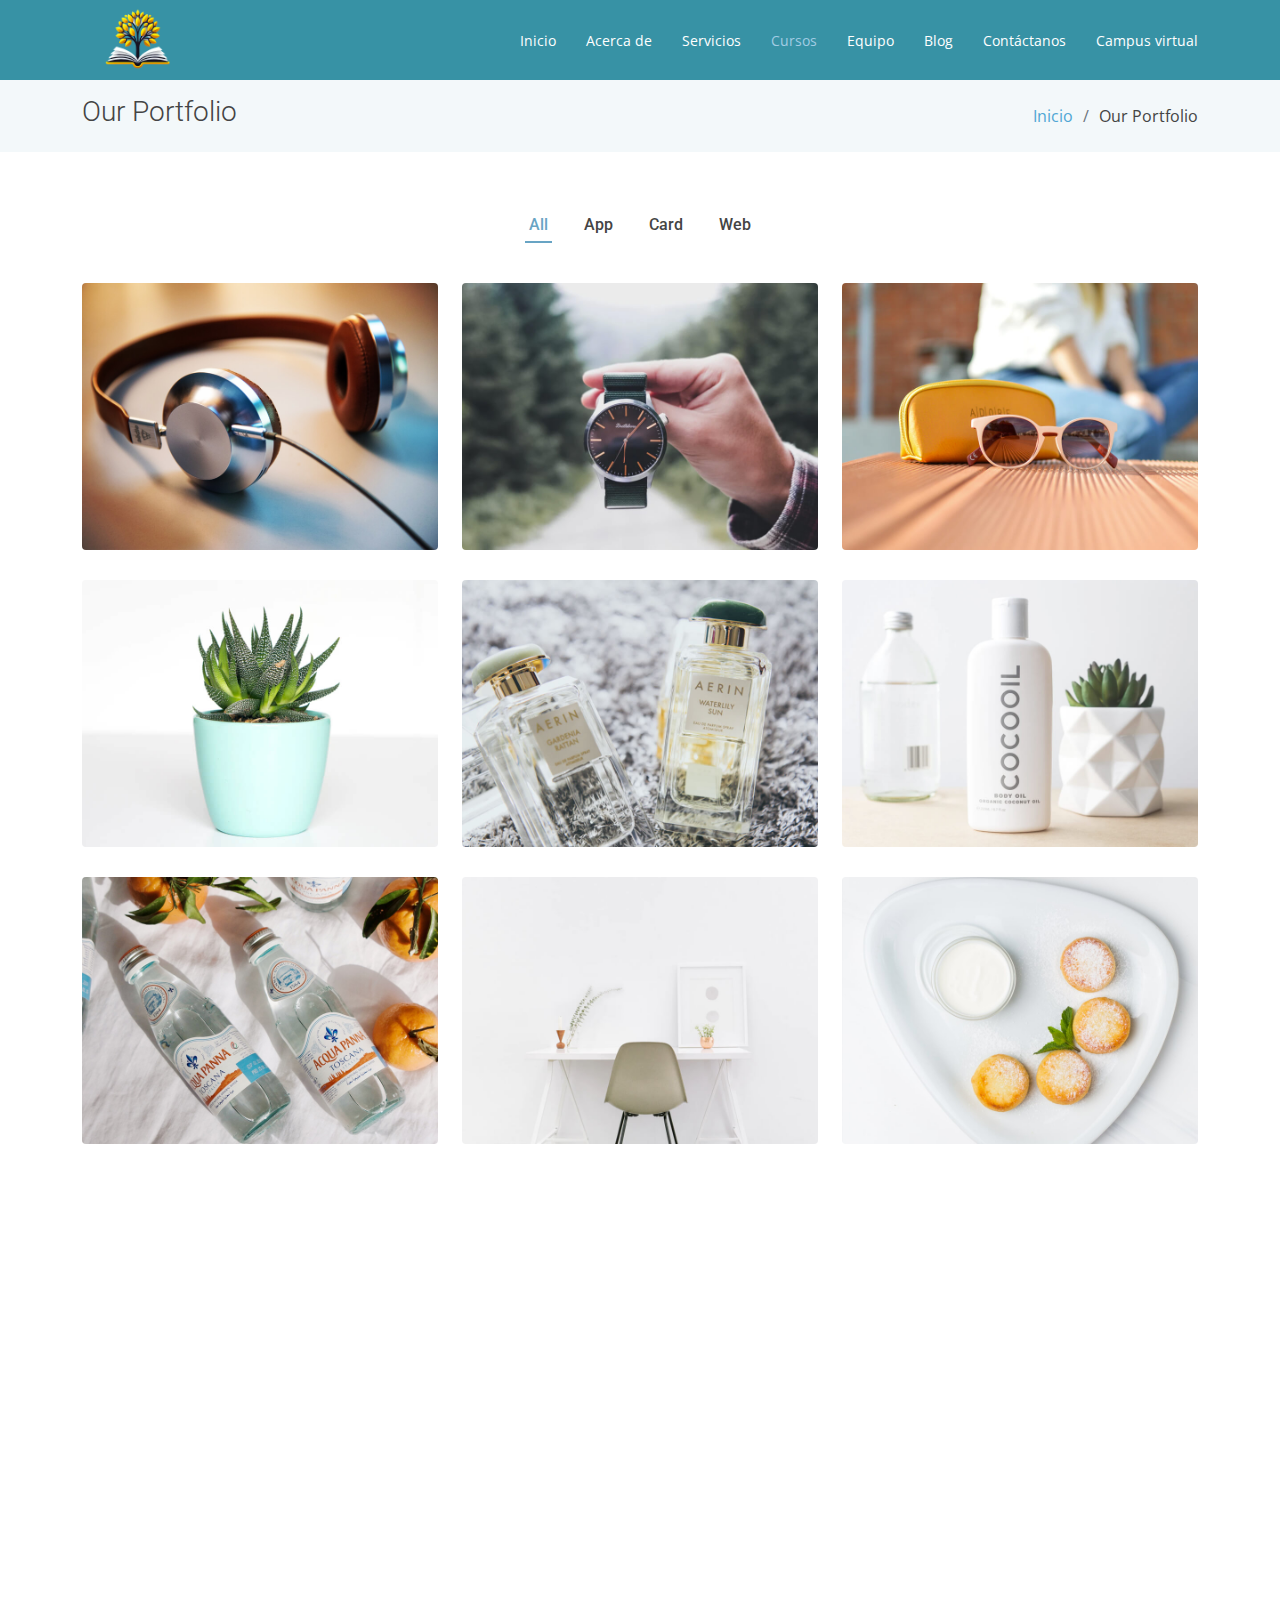
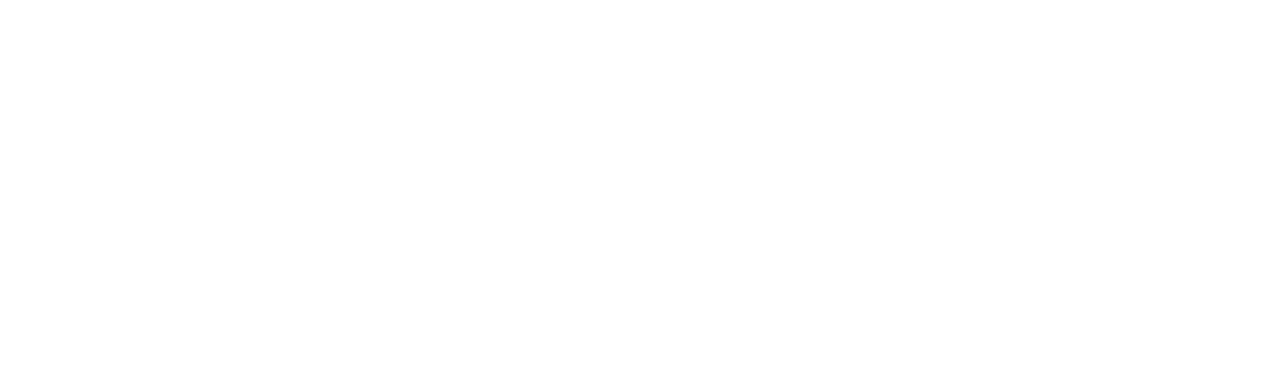
<file: portfolio.html>
<!DOCTYPE html>
<html lang="es">

<head>
  <meta charset="utf-8">
  <meta content="width=device-width, initial-scale=1.0" name="viewport">

  <title>Portfolio - Moderna Bootstrap Template</title>
  <meta content="" name="description">
  <meta content="" name="keywords">

  <!-- Favicons -->
  <link href="assets/img/favicon.png" rel="icon">
  <link href="assets/img/apple-touch-icon.png" rel="apple-touch-icon">

  <!-- Google Fonts -->
  <link href="https://fonts.googleapis.com/css?family=Open+Sans:300,300i,400,400i,600,600i,700,700i|Roboto:300,300i,400,400i,500,500i,700,700i&display=swap" rel="stylesheet">

  <!-- Vendor CSS Files -->
  <link href="assets/vendor/animate.css/animate.min.css" rel="stylesheet">
  <link href="assets/vendor/aos/aos.css" rel="stylesheet">
  <link href="assets/vendor/bootstrap/css/bootstrap.min.css" rel="stylesheet">
  <link href="assets/vendor/bootstrap-icons/bootstrap-icons.css" rel="stylesheet">
  <link href="assets/vendor/boxicons/css/boxicons.min.css" rel="stylesheet">
  <link href="assets/vendor/glightbox/css/glightbox.min.css" rel="stylesheet">
  <link href="assets/vendor/swiper/swiper-bundle.min.css" rel="stylesheet">

  <!-- Template Main CSS File -->
  <link href="assets/css/style.css" rel="stylesheet">


</head>

<body>

  <!-- ======= Header ======= -->
  <header id="header" class="fixed-top d-flex align-items-center ">
    <div class="container d-flex justify-content-between align-items-center">

      <div class="logo">
        <!-- <h1 class="text-light"><a href="index.html"><span>Logo</span></a></h1> -->
        <!-- Uncomment below if you prefer to use an image logo -->
        <a href="index.html"><img src="assets/img/logo.png" alt="" class="img-fluid"></a>
      </div>

      <nav id="navbar" class="navbar">
        <ul>
          <li><a href="index.html">Inicio</a></li>
          <li><a href="about.html">Acerca de</a></li>
          <li><a href="services.html">Servicios</a></li>
          <li><a class="active " href="portfolio.html">Cursos</a></li>
          <li><a href="team.html">Equipo</a></li>
          <li><a href="blog.html">Blog</a></li>
          <li><a href="contact.html">Contáctanos</a></li>
          <li><a href="#">Campus virtual</a></li>
        </ul>
        <i class="bi bi-list mobile-nav-toggle"></i>
      </nav><!-- .navbar -->

    </div>
  </header><!-- End Header -->

  <main id="main">

    <!-- ======= Our Portfolio Section ======= -->
    <section class="breadcrumbs">
      <div class="container">

        <div class="d-flex justify-content-between align-items-center">
          <h2>Our Portfolio</h2>
          <ol>
            <li><a href="index.html">Inicio</a></li>
            <li>Our Portfolio</li>
          </ol>
        </div>

      </div>
    </section><!-- End Our Portfolio Section -->

    <!-- ======= Portfolio Section ======= -->
    <section class="portfolio">
      <div class="container">

        <div class="row">
          <div class="col-lg-12">
            <ul id="portfolio-flters">
              <li data-filter="*" class="filter-active">All</li>
              <li data-filter=".filter-app">App</li>
              <li data-filter=".filter-card">Card</li>
              <li data-filter=".filter-web">Web</li>
            </ul>
          </div>
        </div>

        <div class="row portfolio-container" data-aos="fade-up" data-aos-easing="ease-in-out" data-aos-duration="500">

          <div class="col-lg-4 col-md-6 portfolio-wrap filter-app">
            <div class="portfolio-item">
              <img src="assets/img/portfolio/portfolio-1.jpg" class="img-fluid" alt="">
              <div class="portfolio-info">
                <h3>App 1</h3>
                <div>
                  <a href="assets/img/portfolio/portfolio-1.jpg" data-gallery="portfolioGallery" class="portfolio-lightbox" title="App 1"><i class="bx bx-plus"></i></a>
                  <a href="portfolio-details.html" title="Portfolio Details"><i class="bx bx-link"></i></a>
                </div>
              </div>
            </div>
          </div>

          <div class="col-lg-4 col-md-6 portfolio-wrap filter-web">
            <div class="portfolio-item">
              <img src="assets/img/portfolio/portfolio-2.jpg" class="img-fluid" alt="">
              <div class="portfolio-info">
                <h3>Web 3</h3>
                <div>
                  <a href="assets/img/portfolio/portfolio-2.jpg" data-gallery="portfolioGallery" class="portfolio-lightbox" title="Web 3"><i class="bx bx-plus"></i></a>
                  <a href="portfolio-details.html" title="Portfolio Details"><i class="bx bx-link"></i></a>
                </div>
              </div>
            </div>
          </div>

          <div class="col-lg-4 col-md-6 portfolio-wrap filter-app">
            <div class="portfolio-item">
              <img src="assets/img/portfolio/portfolio-3.jpg" class="img-fluid" alt="">
              <div class="portfolio-info">
                <h3>App 2</h3>
                <div>
                  <a href="assets/img/portfolio/portfolio-3.jpg" data-gallery="portfolioGallery" class="portfolio-lightbox" title="App 2"><i class="bx bx-plus"></i></a>
                  <a href="portfolio-details.html" title="Portfolio Details"><i class="bx bx-link"></i></a>
                </div>
              </div>
            </div>
          </div>

          <div class="col-lg-4 col-md-6 portfolio-wrap filter-card">
            <div class="portfolio-item">
              <img src="assets/img/portfolio/portfolio-4.jpg" class="img-fluid" alt="">
              <div class="portfolio-info">
                <h3>Card 2</h3>
                <div>
                  <a href="assets/img/portfolio/portfolio-4.jpg" data-gallery="portfolioGallery" class="portfolio-lightbox" title="Card 2"><i class="bx bx-plus"></i></a>
                  <a href="portfolio-details.html" title="Portfolio Details"><i class="bx bx-link"></i></a>
                </div>
              </div>
            </div>
          </div>

          <div class="col-lg-4 col-md-6 portfolio-wrap filter-web">
            <div class="portfolio-item">
              <img src="assets/img/portfolio/portfolio-5.jpg" class="img-fluid" alt="">
              <div class="portfolio-info">
                <h3>Web 2</h3>
                <div>
                  <a href="assets/img/portfolio/portfolio-5.jpg" data-gallery="portfolioGallery" class="portfolio-lightbox" title="Web 2"><i class="bx bx-plus"></i></a>
                  <a href="portfolio-details.html" title="Portfolio Details"><i class="bx bx-link"></i></a>
                </div>
              </div>
            </div>
          </div>

          <div class="col-lg-4 col-md-6 portfolio-wrap filter-app">
            <div class="portfolio-item">
              <img src="assets/img/portfolio/portfolio-6.jpg" class="img-fluid" alt="">
              <div class="portfolio-info">
                <h3>App 3</h3>
                <div>
                  <a href="assets/img/portfolio/portfolio-6.jpg" data-gallery="portfolioGallery" class="portfolio-lightbox" title="App 3"><i class="bx bx-plus"></i></a>
                  <a href="portfolio-details.html" title="Portfolio Details"><i class="bx bx-link"></i></a>
                </div>
              </div>
            </div>
          </div>

          <div class="col-lg-4 col-md-6 portfolio-wrap filter-card">
            <div class="portfolio-item">
              <img src="assets/img/portfolio/portfolio-7.jpg" class="img-fluid" alt="">
              <div class="portfolio-info">
                <h3>Card 1</h3>
                <div>
                  <a href="assets/img/portfolio/portfolio-7.jpg" data-gallery="portfolioGallery" class="portfolio-lightbox" title="Card 1"><i class="bx bx-plus"></i></a>
                  <a href="portfolio-details.html" title="Portfolio Details"><i class="bx bx-link"></i></a>
                </div>
              </div>
            </div>
          </div>

          <div class="col-lg-4 col-md-6 portfolio-wrap filter-card">
            <div class="portfolio-item">
              <img src="assets/img/portfolio/portfolio-8.jpg" class="img-fluid" alt="">
              <div class="portfolio-info">
                <h3>Card 3</h3>
                <div>
                  <a href="assets/img/portfolio/portfolio-8.jpg" data-gallery="portfolioGallery" class="portfolio-lightbox" title="Card 3"><i class="bx bx-plus"></i></a>
                  <a href="portfolio-details.html" title="Portfolio Details"><i class="bx bx-link"></i></a>
                </div>
              </div>
            </div>
          </div>

          <div class="col-lg-4 col-md-6 portfolio-wrap filter-web">
            <div class="portfolio-item">
              <img src="assets/img/portfolio/portfolio-9.jpg" class="img-fluid" alt="">
              <div class="portfolio-info">
                <h3>Web 1</h3>
                <div>
                  <a href="assets/img/portfolio/portfolio-9.jpg" data-gallery="portfolioGallery" class="portfolio-lightbox" title="Web 1"><i class="bx bx-plus"></i></a>
                  <a href="portfolio-details.html" title="Portfolio Details"><i class="bx bx-link"></i></a>
                </div>
              </div>
            </div>
          </div>

        </div>

      </div>
    </section><!-- End Portfolio Section -->

  </main><!-- End #main -->

  <!-- ======= Footer ======= -->
  <footer id="footer" data-aos="fade-up" data-aos-easing="ease-in-out" data-aos-duration="500">

    <div class="footer-newsletter">
      <div class="container">
        <div class="row">
          <div class="col-lg-6">
            <h4>Our Newsletter</h4>
            <p>Tamen quem nulla quae legam multos aute sint culpa legam noster magna</p>
          </div>
          <div class="col-lg-6">
            <form action="" method="post">
              <input type="email" name="email"><input type="submit" value="Subscribe">
            </form>
          </div>
        </div>
      </div>
    </div>

    <div class="footer-top">
      <div class="container">
        <div class="row">

          <div class="col-lg-3 col-md-6 footer-links">
            <h4>Enlaces de interés</h4>
            <ul>
              <li><i class="bx bx-chevron-right"></i> <a href="#">Home</a></li>
              <li><i class="bx bx-chevron-right"></i> <a href="#">About us</a></li>
              <li><i class="bx bx-chevron-right"></i> <a href="#">Services</a></li>
              <li><i class="bx bx-chevron-right"></i> <a href="#">Terms of service</a></li>
              <li><i class="bx bx-chevron-right"></i> <a href="#">Privacy policy</a></li>
            </ul>
          </div>

          <div class="col-lg-3 col-md-6 footer-links">
            <h4>Nuestros servicios</h4>
            <ul>
              <li><i class="bx bx-chevron-right"></i> <a href="#">Web Design</a></li>
              <li><i class="bx bx-chevron-right"></i> <a href="#">Web Development</a></li>
              <li><i class="bx bx-chevron-right"></i> <a href="#">Product Management</a></li>
              <li><i class="bx bx-chevron-right"></i> <a href="#">Marketing</a></li>
              <li><i class="bx bx-chevron-right"></i> <a href="#">Graphic Design</a></li>
            </ul>
          </div>

          <div class="col-lg-3 col-md-6 footer-contact">
            <h4>Contáctanos</h4>
            <p>
              A108 Adam Street <br>
              New York, NY 535022<br>
              United States <br><br>
              <strong>Phone:</strong> +1 5589 55488 55<br>
              <strong>Email:</strong> info@example.com<br>
            </p>

          </div>

          <div class="col-lg-3 col-md-6 footer-info">
            <h3>Acerca de</h3>
            <p>Cras fermentum odio eu feugiat lide par naso tierra. Justo eget nada terra videa magna derita valies darta donna mare fermentum iaculis eu non diam phasellus.</p>
            <div class="social-links mt-3">
              <a href="#" class="twitter"><i class="bx bxl-twitter"></i></a>
              <a href="#" class="facebook"><i class="bx bxl-facebook"></i></a>
              <a href="#" class="instagram"><i class="bx bxl-instagram"></i></a>
              <a href="#" class="linkedin"><i class="bx bxl-linkedin"></i></a>
            </div>
          </div>

        </div>
      </div>
    </div>

    <div class="container">
      <div class="copyright">
        &copy; Copyright <strong><span>Vínculos pedagógicos</span></strong>. Todos los derechos reservados
      </div>
      <div class="credits">
        <!-- All the links in the footer should remain intact. -->
        <!-- You can delete the links only if you purchased the pro version. -->
        <!-- Licensing information: https://bootstrapmade.com/license/ -->
        <!-- Purchase the pro version with working PHP/AJAX contact form: https://bootstrapmade.com/free-bootstrap-template-corporate-moderna/ -->
        Adaptada por <a href="https://cevprisma.cl/">CEV Prisma</a>
      </div>
    </div>
  </footer><!-- End Footer -->

  <a href="#" class="back-to-top d-flex align-items-center justify-content-center"><i class="bi bi-arrow-up-short"></i></a>

  <!-- Vendor JS Files -->
  <script src="assets/vendor/purecounter/purecounter_vanilla.js"></script>
  <script src="assets/vendor/aos/aos.js"></script>
  <script src="assets/vendor/bootstrap/js/bootstrap.bundle.min.js"></script>
  <script src="assets/vendor/glightbox/js/glightbox.min.js"></script>
  <script src="assets/vendor/isotope-layout/isotope.pkgd.min.js"></script>
  <script src="assets/vendor/swiper/swiper-bundle.min.js"></script>
  <script src="assets/vendor/waypoints/noframework.waypoints.js"></script>
  <script src="assets/vendor/php-email-form/validate.js"></script>

  <!-- Template Main JS File -->
  <script src="assets/js/main.js"></script>

</body>

</html>
</file>
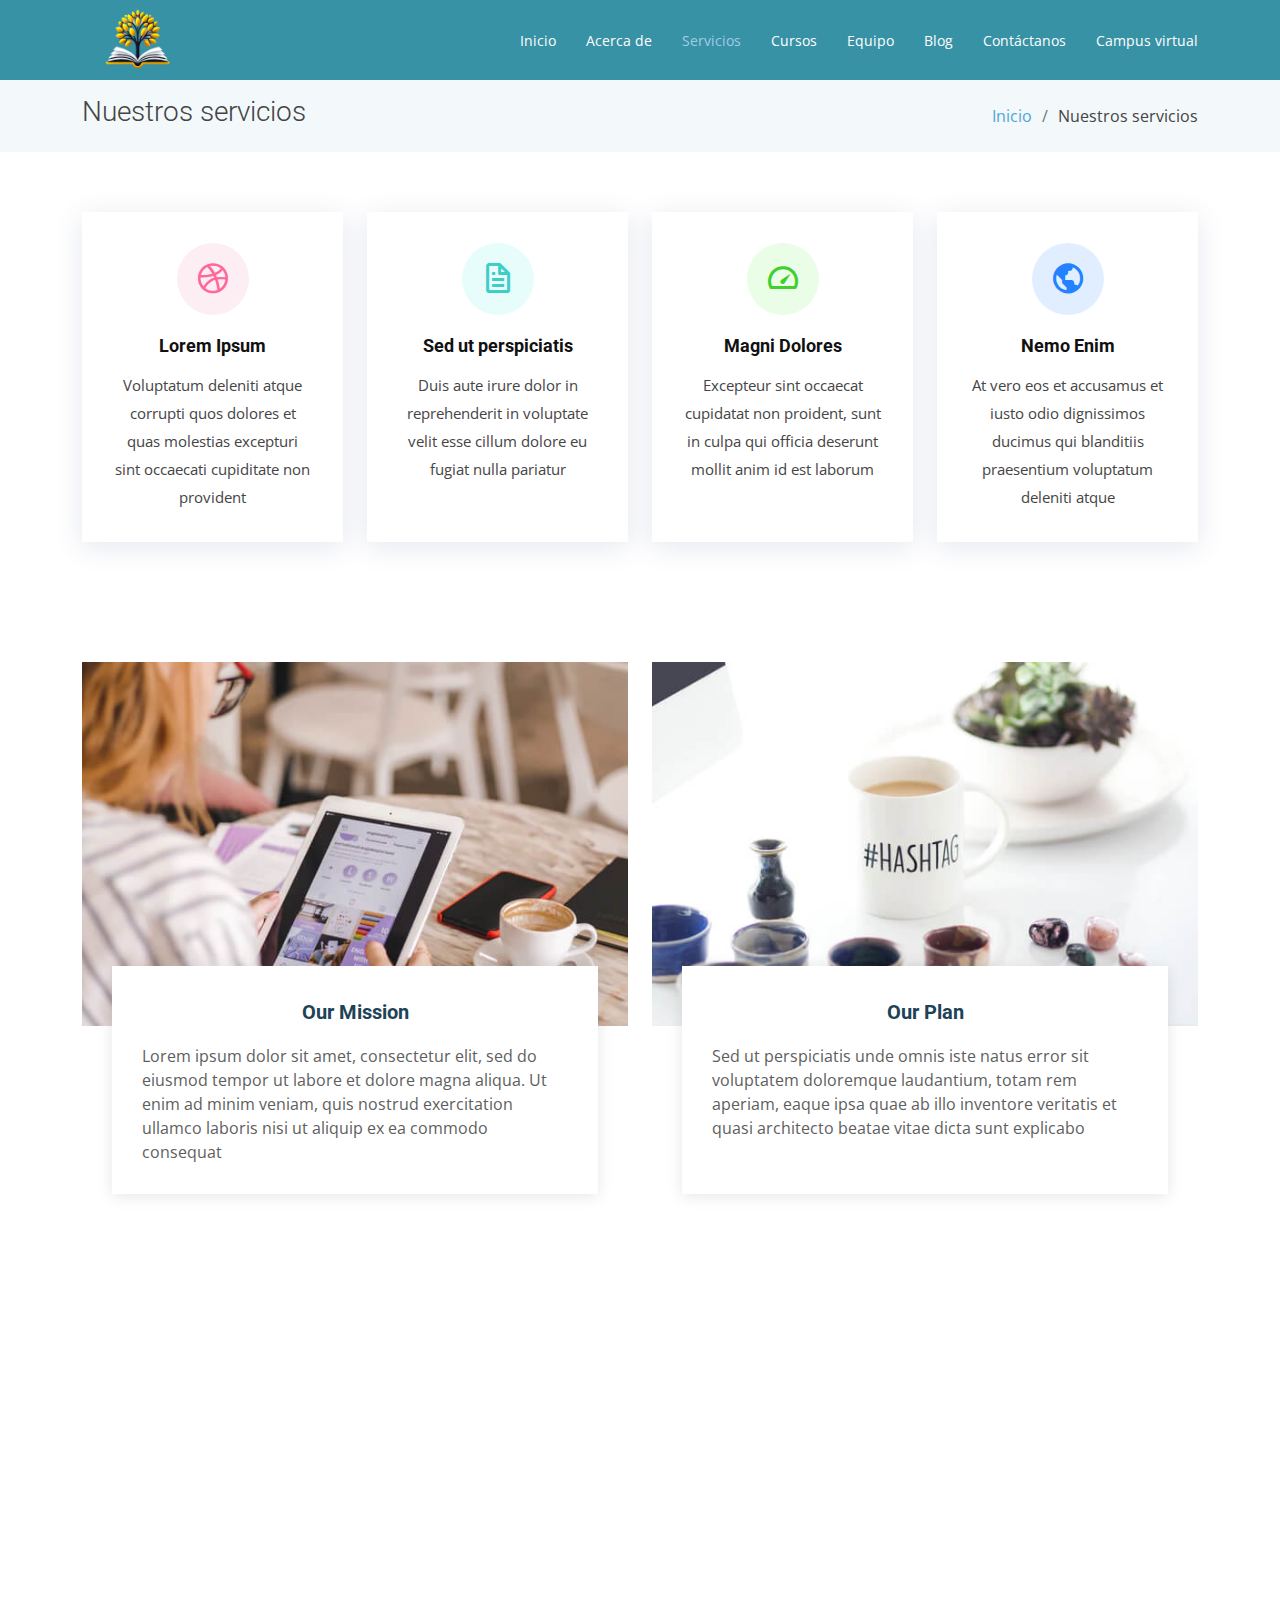
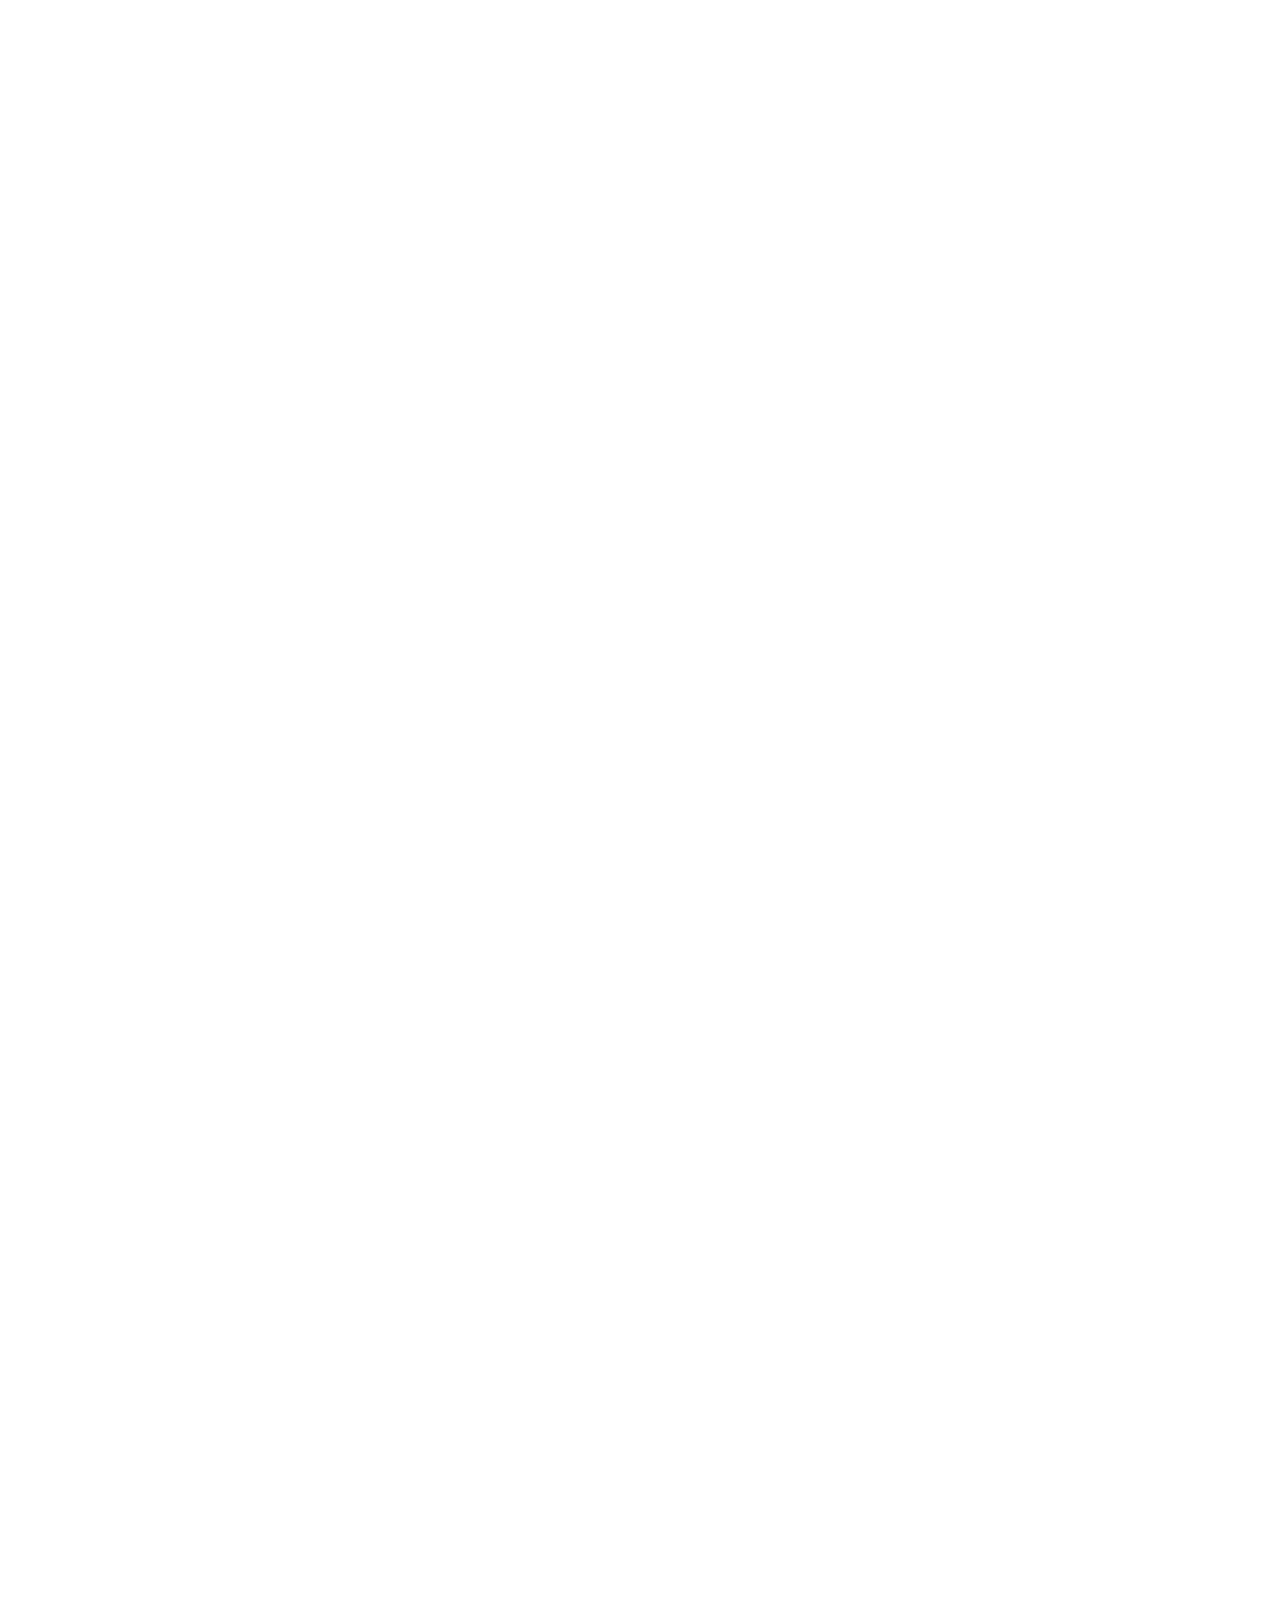
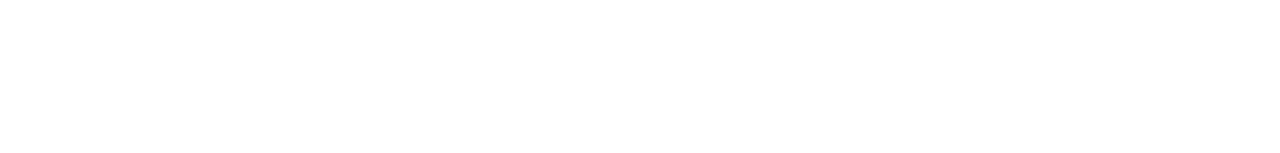
<file: services.html>
<!DOCTYPE html>
<html lang="es">

<head>
  <meta charset="utf-8">
  <meta content="width=device-width, initial-scale=1.0" name="viewport">

  <title>Servicios - V+inculos pedag´gicos</title>
  <meta content="" name="description">
  <meta content="" name="keywords">

  <!-- Favicons -->
  <link href="assets/img/favicon.png" rel="icon">
  <link href="assets/img/apple-touch-icon.png" rel="apple-touch-icon">

  <!-- Google Fonts -->
  <link href="https://fonts.googleapis.com/css?family=Open+Sans:300,300i,400,400i,600,600i,700,700i|Roboto:300,300i,400,400i,500,500i,700,700i&display=swap" rel="stylesheet">

  <!-- Vendor CSS Files -->
  <link href="assets/vendor/animate.css/animate.min.css" rel="stylesheet">
  <link href="assets/vendor/aos/aos.css" rel="stylesheet">
  <link href="assets/vendor/bootstrap/css/bootstrap.min.css" rel="stylesheet">
  <link href="assets/vendor/bootstrap-icons/bootstrap-icons.css" rel="stylesheet">
  <link href="assets/vendor/boxicons/css/boxicons.min.css" rel="stylesheet">
  <link href="assets/vendor/glightbox/css/glightbox.min.css" rel="stylesheet">
  <link href="assets/vendor/swiper/swiper-bundle.min.css" rel="stylesheet">

  <!-- Template Main CSS File -->
  <link href="assets/css/style.css" rel="stylesheet">


</head>

<body>

  <!-- ======= Header ======= -->
  <header id="header" class="fixed-top d-flex align-items-center ">
    <div class="container d-flex justify-content-between align-items-center">

      <div class="logo">
        <!-- <h1 class="text-light"><a href="index.html"><span>Logo</span></a></h1> -->
        <!-- Uncomment below if you prefer to use an image logo -->
        <a href="index.html"><img src="assets/img/logo.png" alt="" class="img-fluid"></a>
      </div>

      <nav id="navbar" class="navbar">
        <ul>
          <li><a href="index.html">Inicio</a></li>
          <li><a href="about.html">Acerca de</a></li>
          <li><a class="active " href="services.html">Servicios</a></li>
          <li><a href="portfolio.html">Cursos</a></li>
          <li><a href="team.html">Equipo</a></li>
          <li><a href="blog.html">Blog</a></li>
          <li><a href="contact.html">Contáctanos</a></li>
          <li><a href="#">Campus virtual</a></li>
        </ul>
        <i class="bi bi-list mobile-nav-toggle"></i>
      </nav><!-- .navbar -->

    </div>
  </header><!-- End Header -->

  <main id="main">

    <!-- ======= Nuestros servicios Section ======= -->
    <section class="breadcrumbs">
      <div class="container">

        <div class="d-flex justify-content-between align-items-center">
          <h2>Nuestros servicios</h2>
          <ol>
            <li><a href="index.html">Inicio</a></li>
            <li>Nuestros servicios</li>
          </ol>
        </div>

      </div>
    </section><!-- End Nuestros servicios Section -->

    <!-- ======= Services Section ======= -->
    <section class="services">
      <div class="container">

        <div class="row">
          <div class="col-md-6 col-lg-3 d-flex align-items-stretch" data-aos="fade-up">
            <div class="icon-box icon-box-pink">
              <div class="icon"><i class="bx bxl-dribbble"></i></div>
              <h4 class="title"><a href="">Lorem Ipsum</a></h4>
              <p class="description">Voluptatum deleniti atque corrupti quos dolores et quas molestias excepturi sint occaecati cupiditate non provident</p>
            </div>
          </div>

          <div class="col-md-6 col-lg-3 d-flex align-items-stretch" data-aos="fade-up" data-aos-delay="100">
            <div class="icon-box icon-box-cyan">
              <div class="icon"><i class="bx bx-file"></i></div>
              <h4 class="title"><a href="">Sed ut perspiciatis</a></h4>
              <p class="description">Duis aute irure dolor in reprehenderit in voluptate velit esse cillum dolore eu fugiat nulla pariatur</p>
            </div>
          </div>

          <div class="col-md-6 col-lg-3 d-flex align-items-stretch" data-aos="fade-up" data-aos-delay="200">
            <div class="icon-box icon-box-green">
              <div class="icon"><i class="bx bx-tachometer"></i></div>
              <h4 class="title"><a href="">Magni Dolores</a></h4>
              <p class="description">Excepteur sint occaecat cupidatat non proident, sunt in culpa qui officia deserunt mollit anim id est laborum</p>
            </div>
          </div>

          <div class="col-md-6 col-lg-3 d-flex align-items-stretch" data-aos="fade-up" data-aos-delay="200">
            <div class="icon-box icon-box-blue">
              <div class="icon"><i class="bx bx-world"></i></div>
              <h4 class="title"><a href="">Nemo Enim</a></h4>
              <p class="description">At vero eos et accusamus et iusto odio dignissimos ducimus qui blanditiis praesentium voluptatum deleniti atque</p>
            </div>
          </div>

        </div>

      </div>
    </section><!-- End Services Section -->

    <!-- ======= Why Us Section ======= -->
    <!-- <section class="why-us section-bg" data-aos="fade-up" date-aos-delay="200">
      <div class="container">

        <div class="row">
          <div class="col-lg-6 video-box">
            <img src="assets/img/why-us.jpg" class="img-fluid" alt="">
            <a href="https://www.youtube.com/watch?v=jDDaplaOz7Q" class="venobox play-btn mb-4" data-vbtype="video" data-autoplay="true"></a>
          </div>

          <div class="col-lg-6 d-flex flex-column justify-content-center p-5">

            <div class="icon-box">
              <div class="icon"><i class="bx bx-fingerprint"></i></div>
              <h4 class="title"><a href="">Lorem Ipsum</a></h4>
              <p class="description">Voluptatum deleniti atque corrupti quos dolores et quas molestias excepturi sint occaecati cupiditate non provident</p>
            </div>

            <div class="icon-box">
              <div class="icon"><i class="bx bx-gift"></i></div>
              <h4 class="title"><a href="">Nemo Enim</a></h4>
              <p class="description">At vero eos et accusamus et iusto odio dignissimos ducimus qui blanditiis praesentium voluptatum deleniti atque</p>
            </div>

          </div>
        </div>

      </div>
    </section> -->
    <!-- End Why Us Section -->

    <!-- ======= Service Details Section ======= -->
    <section class="service-details">
      <div class="container">

        <div class="row">
          <div class="col-md-6 d-flex align-items-stretch" data-aos="fade-up">
            <div class="card">
              <div class="card-img">
                <img src="assets/img/service-details-1.jpg" alt="...">
              </div>
              <div class="card-body">
                <h5 class="card-title"><a href="#">Our Mission</a></h5>
                <p class="card-text">Lorem ipsum dolor sit amet, consectetur elit, sed do eiusmod tempor ut labore et dolore magna aliqua. Ut enim ad minim veniam, quis nostrud exercitation ullamco laboris nisi ut aliquip ex ea commodo consequat</p>
                <!-- <div class="read-more"><a href="#"><i class="bi bi-arrow-right"></i> Read More</a></div> -->
              </div>
            </div>
          </div>
          <div class="col-md-6 d-flex align-items-stretch" data-aos="fade-up">
            <div class="card">
              <div class="card-img">
                <img src="assets/img/service-details-2.jpg" alt="...">
              </div>
              <div class="card-body">
                <h5 class="card-title"><a href="#">Our Plan</a></h5>
                <p class="card-text">Sed ut perspiciatis unde omnis iste natus error sit voluptatem doloremque laudantium, totam rem aperiam, eaque ipsa quae ab illo inventore veritatis et quasi architecto beatae vitae dicta sunt explicabo</p>
                <!-- <div class="read-more"><a href="#"><i class="bi bi-arrow-right"></i> Read More</a></div> -->
              </div>
            </div>

          </div>
          <div class="col-md-6 d-flex align-items-stretch" data-aos="fade-up">
            <div class="card">
              <div class="card-img">
                <img src="assets/img/service-details-3.jpg" alt="...">
              </div>
              <div class="card-body">
                <h5 class="card-title"><a href="#">Our Vision</a></h5>
                <p class="card-text">Nemo enim ipsam voluptatem quia voluptas sit aut odit aut fugit, sed quia magni dolores eos qui ratione voluptatem sequi nesciunt Neque porro quisquam est, qui dolorem ipsum quia dolor sit amet</p>
                <!-- <div class="read-more"><a href="#"><i class="bi bi-arrow-right"></i> Read More</a></div> -->
              </div>
            </div>
          </div>
          <div class="col-md-6 d-flex align-items-stretch" data-aos="fade-up">
            <div class="card">
              <div class="card-img">
                <img src="assets/img/service-details-4.jpg" alt="...">
              </div>
              <div class="card-body">
                <h5 class="card-title"><a href="#">Our Care</a></h5>
                <p class="card-text">Nostrum eum sed et autem dolorum perspiciatis. Magni porro quisquam laudantium voluptatem. In molestiae earum ab sit esse voluptatem. Eos ipsam cumque ipsum officiis qui nihil aut incidunt aut</p>
                <!-- <div class="read-more"><a href="#"><i class="bi bi-arrow-right"></i> Read More</a></div> -->
              </div>
            </div>
          </div>
        </div>

      </div>
    </section><!-- End Service Details Section -->

    <!-- ======= Pricing Section ======= -->
    <section class="pricing section-bg" data-aos="fade-up">
      <div class="container">

        <div class="section-title">
          <h2>Pricing</h2>
          <p>Magnam dolores commodi suscipit. Necessitatibus eius consequatur ex aliquid fuga eum quidem. Sit sint consectetur velit. Quisquam quos quisquam cupiditate. Et nemo qui impedit suscipit alias ea. Quia fugiat sit in iste officiis commodi quidem hic quas.</p>
        </div>

        <div class="row no-gutters">

          <div class="col-lg-4 box">
            <h3>Free</h3>
            <h4>$0<span>per month</span></h4>
            <ul>
              <li><i class="bx bx-check"></i> Quam adipiscing vitae proin</li>
              <li><i class="bx bx-check"></i> Nec feugiat nisl pretium</li>
              <li><i class="bx bx-check"></i> Nulla at volutpat diam uteera</li>
              <li class="na"><i class="bx bx-x"></i> <span>Pharetra massa massa ultricies</span></li>
              <li class="na"><i class="bx bx-x"></i> <span>Massa ultricies mi quis hendrerit</span></li>
            </ul>
            <a href="#" class="get-started-btn">Get Started</a>
          </div>

          <div class="col-lg-4 box featured">
            <h3>Business</h3>
            <h4>$29<span>per month</span></h4>
            <ul>
              <li><i class="bx bx-check"></i> Quam adipiscing vitae proin</li>
              <li><i class="bx bx-check"></i> Nec feugiat nisl pretium</li>
              <li><i class="bx bx-check"></i> Nulla at volutpat diam uteera</li>
              <li><i class="bx bx-check"></i> Pharetra massa massa ultricies</li>
              <li><i class="bx bx-check"></i> Massa ultricies mi quis hendrerit</li>
            </ul>
            <a href="#" class="get-started-btn">Get Started</a>
          </div>

          <div class="col-lg-4 box">
            <h3>Developer</h3>
            <h4>$49<span>per month</span></h4>
            <ul>
              <li><i class="bx bx-check"></i> Quam adipiscing vitae proin</li>
              <li><i class="bx bx-check"></i> Nec feugiat nisl pretium</li>
              <li><i class="bx bx-check"></i> Nulla at volutpat diam uteera</li>
              <li><i class="bx bx-check"></i> Pharetra massa massa ultricies</li>
              <li><i class="bx bx-check"></i> Massa ultricies mi quis hendrerit</li>
            </ul>
            <a href="#" class="get-started-btn">Get Started</a>
          </div>

        </div>

      </div>
    </section><!-- End Pricing Section -->

  </main><!-- End #main -->

  <!-- ======= Footer ======= -->
  <footer id="footer" data-aos="fade-up" data-aos-easing="ease-in-out" data-aos-duration="500">

    <div class="footer-newsletter">
      <div class="container">
        <div class="row">
          <div class="col-lg-6">
            <h4>Our Newsletter</h4>
            <p>Tamen quem nulla quae legam multos aute sint culpa legam noster magna</p>
          </div>
          <div class="col-lg-6">
            <form action="" method="post">
              <input type="email" name="email"><input type="submit" value="Subscribe">
            </form>
          </div>
        </div>
      </div>
    </div>

    <div class="footer-top">
      <div class="container">
        <div class="row">

          <div class="col-lg-3 col-md-6 footer-links">
            <h4>Enlaces de interés</h4>
            <ul>
              <li><i class="bx bx-chevron-right"></i> <a href="#">Home</a></li>
              <li><i class="bx bx-chevron-right"></i> <a href="#">About us</a></li>
              <li><i class="bx bx-chevron-right"></i> <a href="#">Services</a></li>
              <li><i class="bx bx-chevron-right"></i> <a href="#">Terms of service</a></li>
              <li><i class="bx bx-chevron-right"></i> <a href="#">Privacy policy</a></li>
            </ul>
          </div>

          <div class="col-lg-3 col-md-6 footer-links">
            <h4>Nuestros servicios</h4>
            <ul>
              <li><i class="bx bx-chevron-right"></i> <a href="#">Web Design</a></li>
              <li><i class="bx bx-chevron-right"></i> <a href="#">Web Development</a></li>
              <li><i class="bx bx-chevron-right"></i> <a href="#">Product Management</a></li>
              <li><i class="bx bx-chevron-right"></i> <a href="#">Marketing</a></li>
              <li><i class="bx bx-chevron-right"></i> <a href="#">Graphic Design</a></li>
            </ul>
          </div>

          <div class="col-lg-3 col-md-6 footer-contact">
            <h4>Contáctanos</h4>
            <p>
              A108 Adam Street <br>
              New York, NY 535022<br>
              United States <br><br>
              <strong>Phone:</strong> +1 5589 55488 55<br>
              <strong>Email:</strong> info@example.com<br>
            </p>

          </div>

          <div class="col-lg-3 col-md-6 footer-info">
            <h3>Acerca de</h3>
            <p>Cras fermentum odio eu feugiat lide par naso tierra. Justo eget nada terra videa magna derita valies darta donna mare fermentum iaculis eu non diam phasellus.</p>
            <div class="social-links mt-3">
              <a href="#" class="twitter"><i class="bx bxl-twitter"></i></a>
              <a href="#" class="facebook"><i class="bx bxl-facebook"></i></a>
              <a href="#" class="instagram"><i class="bx bxl-instagram"></i></a>
              <a href="#" class="linkedin"><i class="bx bxl-linkedin"></i></a>
            </div>
          </div>

        </div>
      </div>
    </div>

    <div class="container">
      <div class="copyright">
        &copy; Copyright <strong><span>Vínculos pedagógicos</span></strong>. Todos los derechos reservados
      </div>
      <div class="credits">
        <!-- All the links in the footer should remain intact. -->
        <!-- You can delete the links only if you purchased the pro version. -->
        <!-- Licensing information: https://bootstrapmade.com/license/ -->
        <!-- Purchase the pro version with working PHP/AJAX contact form: https://bootstrapmade.com/free-bootstrap-template-corporate-moderna/ -->
        Adaptada por <a href="https://cevprisma.cl/">CEV Prisma</a>
      </div>
    </div>
  </footer><!-- End Footer -->

  <a href="#" class="back-to-top d-flex align-items-center justify-content-center"><i class="bi bi-arrow-up-short"></i></a>

  <!-- Vendor JS Files -->
  <script src="assets/vendor/purecounter/purecounter_vanilla.js"></script>
  <script src="assets/vendor/aos/aos.js"></script>
  <script src="assets/vendor/bootstrap/js/bootstrap.bundle.min.js"></script>
  <script src="assets/vendor/glightbox/js/glightbox.min.js"></script>
  <script src="assets/vendor/isotope-layout/isotope.pkgd.min.js"></script>
  <script src="assets/vendor/swiper/swiper-bundle.min.js"></script>
  <script src="assets/vendor/waypoints/noframework.waypoints.js"></script>
  <script src="assets/vendor/php-email-form/validate.js"></script>

  <!-- Template Main JS File -->
  <script src="assets/js/main.js"></script>

</body>

</html>
</file>
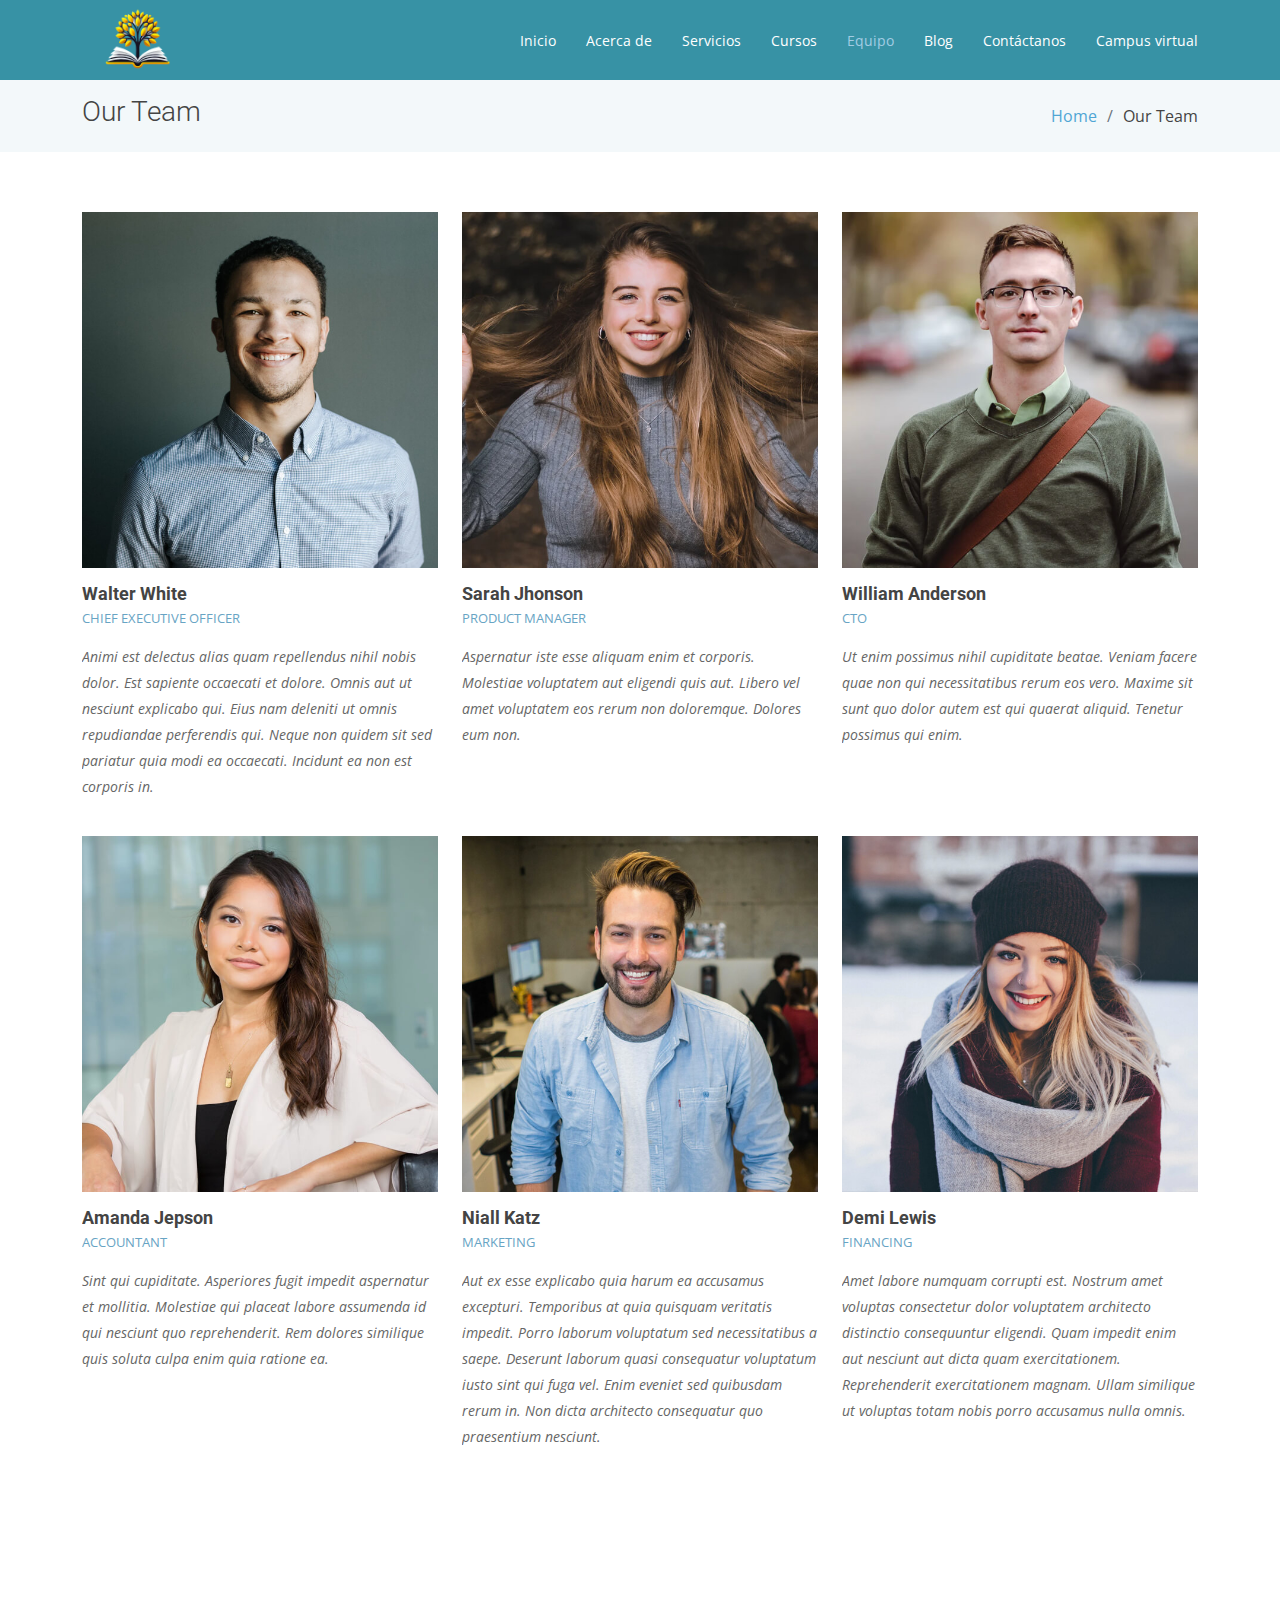
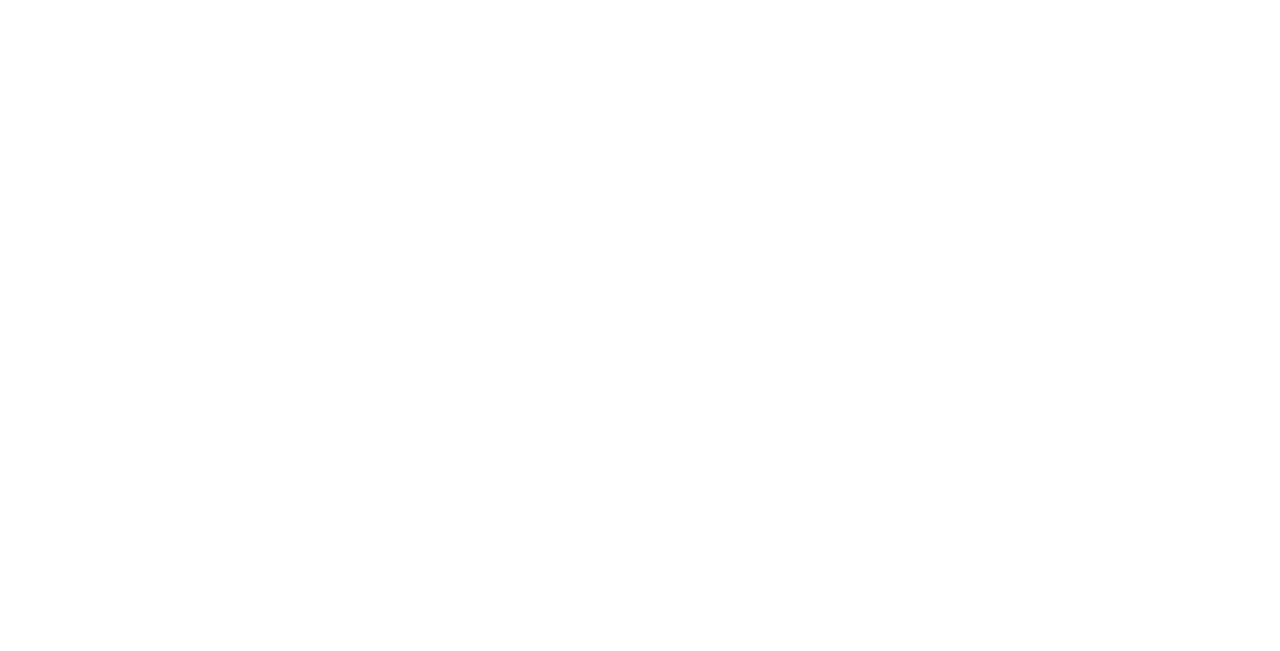
<file: team.html>
<!DOCTYPE html>
<html lang="es">

<head>
  <meta charset="utf-8">
  <meta content="width=device-width, initial-scale=1.0" name="viewport">

  <title>Equipo - Vínculos pedagógicos</title>
  <meta content="" name="description">
  <meta content="" name="keywords">

  <!-- Favicons -->
  <link href="assets/img/favicon.png" rel="icon">
  <link href="assets/img/apple-touch-icon.png" rel="apple-touch-icon">

  <!-- Google Fonts -->
  <link href="https://fonts.googleapis.com/css?family=Open+Sans:300,300i,400,400i,600,600i,700,700i|Roboto:300,300i,400,400i,500,500i,700,700i&display=swap" rel="stylesheet">

  <!-- Vendor CSS Files -->
  <link href="assets/vendor/animate.css/animate.min.css" rel="stylesheet">
  <link href="assets/vendor/aos/aos.css" rel="stylesheet">
  <link href="assets/vendor/bootstrap/css/bootstrap.min.css" rel="stylesheet">
  <link href="assets/vendor/bootstrap-icons/bootstrap-icons.css" rel="stylesheet">
  <link href="assets/vendor/boxicons/css/boxicons.min.css" rel="stylesheet">
  <link href="assets/vendor/glightbox/css/glightbox.min.css" rel="stylesheet">
  <link href="assets/vendor/swiper/swiper-bundle.min.css" rel="stylesheet">

  <!-- Template Main CSS File -->
  <link href="assets/css/style.css" rel="stylesheet">


</head>

<body>

  <!-- ======= Header ======= -->
  <header id="header" class="fixed-top d-flex align-items-center ">
    <div class="container d-flex justify-content-between align-items-center">

      <div class="logo">
        <!-- <h1 class="text-light"><a href="index.html"><span>Logo</span></a></h1> -->
        <!-- Uncomment below if you prefer to use an image logo -->
        <a href="index.html"><img src="assets/img/logo.png" alt="" class="img-fluid"></a>
      </div>

      <nav id="navbar" class="navbar">
        <ul>
          <li><a href="index.html">Inicio</a></li>
          <li><a href="about.html">Acerca de</a></li>
          <li><a href="services.html">Servicios</a></li>
          <li><a href="portfolio.html">Cursos</a></li>
          <li><a class="active " href="team.html">Equipo</a></li>
          <li><a href="blog.html">Blog</a></li>
          <li><a href="contact.html">Contáctanos</a></li>
          <li><a href="#">Campus virtual</a></li>
        </ul>
        <i class="bi bi-list mobile-nav-toggle"></i>
      </nav><!-- .navbar -->

    </div>
  </header><!-- End Header -->

  <main id="main">

    <!-- ======= Our Team Section ======= -->
    <section class="breadcrumbs">
      <div class="container">

        <div class="d-flex justify-content-between align-items-center">
          <h2>Our Team</h2>
          <ol>
            <li><a href="index.html">Home</a></li>
            <li>Our Team</li>
          </ol>
        </div>

      </div>
    </section><!-- End Our Team Section -->

    <!-- ======= Team Section ======= -->
    <section class="team" data-aos="fade-up" data-aos-easing="ease-in-out" data-aos-duration="500">
      <div class="container">

        <div class="row">

          <div class="col-lg-4 col-md-6 d-flex align-items-stretch">
            <div class="member">
              <div class="member-img">
                <img src="assets/img/team/team-1.jpg" class="img-fluid" alt="">
                <div class="social">
                  <a href=""><i class="bi bi-twitter"></i></a>
                  <a href=""><i class="bi bi-facebook"></i></a>
                  <a href=""><i class="bi bi-instagram"></i></a>
                  <a href=""><i class="bi bi-linkedin"></i></a>
                </div>
              </div>
              <div class="member-info">
                <h4>Walter White</h4>
                <span>Chief Executive Officer</span>
                <p>Animi est delectus alias quam repellendus nihil nobis dolor. Est sapiente occaecati et dolore. Omnis aut ut nesciunt explicabo qui. Eius nam deleniti ut omnis repudiandae perferendis qui. Neque non quidem sit sed pariatur quia modi ea occaecati. Incidunt ea non est corporis in.</p>
              </div>
            </div>
          </div>

          <div class="col-lg-4 col-md-6 d-flex align-items-stretch">
            <div class="member">
              <div class="member-img">
                <img src="assets/img/team/team-2.jpg" class="img-fluid" alt="">
                <div class="social">
                  <a href=""><i class="bi bi-twitter"></i></a>
                  <a href=""><i class="bi bi-facebook"></i></a>
                  <a href=""><i class="bi bi-instagram"></i></a>
                  <a href=""><i class="bi bi-linkedin"></i></a>
                </div>
              </div>
              <div class="member-info">
                <h4>Sarah Jhonson</h4>
                <span>Product Manager</span>
                <p>Aspernatur iste esse aliquam enim et corporis. Molestiae voluptatem aut eligendi quis aut. Libero vel amet voluptatem eos rerum non doloremque. Dolores eum non.</p>
              </div>
            </div>
          </div>

          <div class="col-lg-4 col-md-6 d-flex align-items-stretch">
            <div class="member">
              <div class="member-img">
                <img src="assets/img/team/team-3.jpg" class="img-fluid" alt="">
                <div class="social">
                  <a href=""><i class="bi bi-twitter"></i></a>
                  <a href=""><i class="bi bi-facebook"></i></a>
                  <a href=""><i class="bi bi-instagram"></i></a>
                  <a href=""><i class="bi bi-linkedin"></i></a>
                </div>
              </div>
              <div class="member-info">
                <h4>William Anderson</h4>
                <span>CTO</span>
                <p>Ut enim possimus nihil cupiditate beatae. Veniam facere quae non qui necessitatibus rerum eos vero. Maxime sit sunt quo dolor autem est qui quaerat aliquid. Tenetur possimus qui enim.</p>
              </div>
            </div>
          </div>

          <div class="col-lg-4 col-md-6 d-flex align-items-stretch">
            <div class="member">
              <div class="member-img">
                <img src="assets/img/team/team-4.jpg" class="img-fluid" alt="">
                <div class="social">
                  <a href=""><i class="bi bi-twitter"></i></a>
                  <a href=""><i class="bi bi-facebook"></i></a>
                  <a href=""><i class="bi bi-instagram"></i></a>
                  <a href=""><i class="bi bi-linkedin"></i></a>
                </div>
              </div>
              <div class="member-info">
                <h4>Amanda Jepson</h4>
                <span>Accountant</span>
                <p>Sint qui cupiditate. Asperiores fugit impedit aspernatur et mollitia. Molestiae qui placeat labore assumenda id qui nesciunt quo reprehenderit. Rem dolores similique quis soluta culpa enim quia ratione ea.</p>
              </div>
            </div>
          </div>

          <div class="col-lg-4 col-md-6 d-flex align-items-stretch">
            <div class="member">
              <div class="member-img">
                <img src="assets/img/team/team-5.jpg" class="img-fluid" alt="">
                <div class="social">
                  <a href=""><i class="bi bi-twitter"></i></a>
                  <a href=""><i class="bi bi-facebook"></i></a>
                  <a href=""><i class="bi bi-instagram"></i></a>
                  <a href=""><i class="bi bi-linkedin"></i></a>
                </div>
              </div>
              <div class="member-info">
                <h4>Niall Katz</h4>
                <span>Marketing</span>
                <p>Aut ex esse explicabo quia harum ea accusamus excepturi. Temporibus at quia quisquam veritatis impedit. Porro laborum voluptatum sed necessitatibus a saepe. Deserunt laborum quasi consequatur voluptatum iusto sint qui fuga vel. Enim eveniet sed quibusdam rerum in. Non dicta architecto consequatur quo praesentium nesciunt.</p>
              </div>
            </div>
          </div>

          <div class="col-lg-4 col-md-6 d-flex align-items-stretch">
            <div class="member">
              <div class="member-img">
                <img src="assets/img/team/team-6.jpg" class="img-fluid" alt="">
                <div class="social">
                  <a href=""><i class="bi bi-twitter"></i></a>
                  <a href=""><i class="bi bi-facebook"></i></a>
                  <a href=""><i class="bi bi-instagram"></i></a>
                  <a href=""><i class="bi bi-linkedin"></i></a>
                </div>
              </div>
              <div class="member-info">
                <h4>Demi Lewis</h4>
                <span>Financing</span>
                <p>Amet labore numquam corrupti est. Nostrum amet voluptas consectetur dolor voluptatem architecto distinctio consequuntur eligendi. Quam impedit enim aut nesciunt aut dicta quam exercitationem. Reprehenderit exercitationem magnam. Ullam similique ut voluptas totam nobis porro accusamus nulla omnis.</p>
              </div>
            </div>
          </div>

        </div>

      </div>
    </section><!-- End Team Section -->

  </main><!-- End #main -->

  <!-- ======= Footer ======= -->
  <footer id="footer" data-aos="fade-up" data-aos-easing="ease-in-out" data-aos-duration="500">

    <div class="footer-newsletter">
      <div class="container">
        <div class="row">
          <div class="col-lg-6">
            <h4>Our Newsletter</h4>
            <p>Tamen quem nulla quae legam multos aute sint culpa legam noster magna</p>
          </div>
          <div class="col-lg-6">
            <form action="" method="post">
              <input type="email" name="email"><input type="submit" value="Subscribe">
            </form>
          </div>
        </div>
      </div>
    </div>

    <div class="footer-top">
      <div class="container">
        <div class="row">

          <div class="col-lg-3 col-md-6 footer-links">
            <h4>Enlaces de interés</h4>
            <ul>
              <li><i class="bx bx-chevron-right"></i> <a href="#">Home</a></li>
              <li><i class="bx bx-chevron-right"></i> <a href="#">About us</a></li>
              <li><i class="bx bx-chevron-right"></i> <a href="#">Services</a></li>
              <li><i class="bx bx-chevron-right"></i> <a href="#">Terms of service</a></li>
              <li><i class="bx bx-chevron-right"></i> <a href="#">Privacy policy</a></li>
            </ul>
          </div>

          <div class="col-lg-3 col-md-6 footer-links">
            <h4>Nuestros servicios</h4>
            <ul>
              <li><i class="bx bx-chevron-right"></i> <a href="#">Web Design</a></li>
              <li><i class="bx bx-chevron-right"></i> <a href="#">Web Development</a></li>
              <li><i class="bx bx-chevron-right"></i> <a href="#">Product Management</a></li>
              <li><i class="bx bx-chevron-right"></i> <a href="#">Marketing</a></li>
              <li><i class="bx bx-chevron-right"></i> <a href="#">Graphic Design</a></li>
            </ul>
          </div>

          <div class="col-lg-3 col-md-6 footer-contact">
            <h4>Contáctanos</h4>
            <p>
              A108 Adam Street <br>
              New York, NY 535022<br>
              United States <br><br>
              <strong>Phone:</strong> +1 5589 55488 55<br>
              <strong>Email:</strong> info@example.com<br>
            </p>

          </div>

          <div class="col-lg-3 col-md-6 footer-info">
            <h3>Acerca de</h3>
            <p>Cras fermentum odio eu feugiat lide par naso tierra. Justo eget nada terra videa magna derita valies darta donna mare fermentum iaculis eu non diam phasellus.</p>
            <div class="social-links mt-3">
              <a href="#" class="twitter"><i class="bx bxl-twitter"></i></a>
              <a href="#" class="facebook"><i class="bx bxl-facebook"></i></a>
              <a href="#" class="instagram"><i class="bx bxl-instagram"></i></a>
              <a href="#" class="linkedin"><i class="bx bxl-linkedin"></i></a>
            </div>
          </div>

        </div>
      </div>
    </div>

    <div class="container">
      <div class="copyright">
        &copy; Copyright <strong><span>Vínculos pedagógicos</span></strong>. Todos los derechos reservados
      </div>
      <div class="credits">
        <!-- All the links in the footer should remain intact. -->
        <!-- You can delete the links only if you purchased the pro version. -->
        <!-- Licensing information: https://bootstrapmade.com/license/ -->
        <!-- Purchase the pro version with working PHP/AJAX contact form: https://bootstrapmade.com/free-bootstrap-template-corporate-moderna/ -->
        Adaptada por <a href="https://cevprisma.cl/">CEV Prisma</a>
      </div>
    </div>
  </footer><!-- End Footer -->

  <a href="#" class="back-to-top d-flex align-items-center justify-content-center"><i class="bi bi-arrow-up-short"></i></a>

  <!-- Vendor JS Files -->
  <script src="assets/vendor/purecounter/purecounter_vanilla.js"></script>
  <script src="assets/vendor/aos/aos.js"></script>
  <script src="assets/vendor/bootstrap/js/bootstrap.bundle.min.js"></script>
  <script src="assets/vendor/glightbox/js/glightbox.min.js"></script>
  <script src="assets/vendor/isotope-layout/isotope.pkgd.min.js"></script>
  <script src="assets/vendor/swiper/swiper-bundle.min.js"></script>
  <script src="assets/vendor/waypoints/noframework.waypoints.js"></script>
  <script src="assets/vendor/php-email-form/validate.js"></script>

  <!-- Template Main JS File -->
  <script src="assets/js/main.js"></script>

</body>

</html>
</file>
<file: assets/css/style.css>
/**
* Template Name: Moderna
* Template URL: https://bootstrapmade.com/free-bootstrap-template-corporate-moderna/
* Updated: May 7 2024 with Bootstrap v5.3.3
* Author: BootstrapMade.com
* License: https://bootstrapmade.com/license/
*/

/*--------------------------------------------------------------
# General
--------------------------------------------------------------*/
body {
  font-family: "Open Sans", sans-serif;
  color: #444;
}

a {
  color: #4fa6d5;
  text-decoration: none;
}

a:hover {
  color: #45beff;
  text-decoration: none;
}

h1,
h2,
h3,
h4,
h5,
h6,
.font-primary {
  font-family: "Roboto", sans-serif;
}

/*--------------------------------------------------------------
# Back to top button
--------------------------------------------------------------*/
.back-to-top {
  position: fixed;
  visibility: hidden;
  opacity: 0;
  right: 15px;
  bottom: 15px;
  z-index: 99999;
  background: #68A4C4;
  width: 40px;
  height: 40px;
  border-radius: 4px;
  transition: all 0.4s;
}

.back-to-top i {
  font-size: 24px;
  color: #fff;
  line-height: 0;
}

.back-to-top:hover {
  background: #85b6cf;
  color: #fff;
}

.back-to-top.active {
  visibility: visible;
  opacity: 1;
}

/*--------------------------------------------------------------
# Header
--------------------------------------------------------------*/
#header {
  height: 80px;
  transition: all 0.5s;
  z-index: 997;
  transition: all 0.5s;
  /* background: #1e4356; */
  background: #3792A5;
}

#header.header-transparent {
  background: none;
}

#header.header-scrolled {
  
  background: #95C6D5;
  height: 60px;
}

#header.header-scrolled a {
  color: #000;
}

#header.header-scrolled a:hover {
  color: #333;
}

#header .logo h1 {
  font-size: 28px;
  margin: 0;
  padding: 4px 0;
  line-height: 1;
  font-weight: 400;
  letter-spacing: 3px;
  text-transform: uppercase;
}

#header .logo h1 a,
#header .logo h1 a:hover {
  color: #fff;
  text-decoration: none;
}

#header .logo img {
  padding: 0;
  margin: 0px;
  /* margin-top: 0px; */
  max-height: 110px;
}

#main {
  margin-top: 80px;
}

/*--------------------------------------------------------------
# Navigation Menu
--------------------------------------------------------------*/
/**
* Desktop Navigation 
*/
.navbar {
  padding: 0;
}

.navbar ul {
  margin: 0;
  padding: 0;
  display: flex;
  list-style: none;
  align-items: center;
}

.navbar li {
  position: relative;
}

.navbar a,
.navbar a:focus {
  display: flex;
  align-items: center;
  justify-content: space-between;
  padding: 10px 0 10px 30px;
  font-family: "Open Sans", sans-serif;
  font-size: 14px;
  color: #fff;
  white-space: nowrap;
  transition: 0.3s;
}

.navbar a i,
.navbar a:focus i {
  font-size: 12px;
  line-height: 0;
  margin-left: 5px;
}

.navbar a:hover,
.navbar .active,
.navbar .active:focus,
.navbar li:hover>a {
  color: #a2cce3;
}

.navbar .dropdown ul {
  display: block;
  position: absolute;
  left: 14px;
  top: calc(100% + 30px);
  margin: 0;
  padding: 10px 0;
  z-index: 99;
  opacity: 0;
  visibility: hidden;
  background: #fff;
  box-shadow: 0px 0px 30px rgba(127, 137, 161, 0.25);
  transition: 0.3s;
}

.navbar .dropdown ul li {
  min-width: 200px;
}

.navbar .dropdown ul a {
  padding: 10px 20px;
  font-size: 14px;
  text-transform: none;
  color: #1c3745;
}

.navbar .dropdown ul a i {
  font-size: 12px;
}

.navbar .dropdown ul a:hover,
.navbar .dropdown ul .active:hover,
.navbar .dropdown ul li:hover>a {
  color: #68A4C4;
}

.navbar .dropdown:hover>ul {
  opacity: 1;
  top: 100%;
  visibility: visible;
}

.navbar .dropdown .dropdown ul {
  top: 0;
  left: calc(100% - 30px);
  visibility: hidden;
}

.navbar .dropdown .dropdown:hover>ul {
  opacity: 1;
  top: 0;
  left: 100%;
  visibility: visible;
}

@media (max-width: 1366px) {
  .navbar .dropdown .dropdown ul {
    left: -90%;
  }

  .navbar .dropdown .dropdown:hover>ul {
    left: -100%;
  }
}

/**
* Mobile Navigation 
*/
.mobile-nav-toggle {
  color: #fff;
  font-size: 28px;
  cursor: pointer;
  display: none;
  line-height: 0;
  transition: 0.5s;
}

@media (max-width: 991px) {
  .mobile-nav-toggle {
    display: block;
  }

  .navbar ul {
    display: none;
  }
}

.navbar-mobile {
  position: fixed;
  overflow: hidden;
  top: 0;
  right: 0;
  left: 0;
  bottom: 0;
  background: rgba(17, 38, 48, 0.9);
  transition: 0.3s;
}

.navbar-mobile .mobile-nav-toggle {
  position: absolute;
  top: 15px;
  right: 15px;
}

.navbar-mobile ul {
  display: block;
  position: absolute;
  top: 55px;
  right: 15px;
  bottom: 15px;
  left: 15px;
  padding: 10px 0;
  background-color: #fff;
  overflow-y: auto;
  transition: 0.3s;
}

.navbar-mobile a,
.navbar-mobile a:focus {
  padding: 10px 20px;
  font-size: 15px;
  color: #1e4356;
}

.navbar-mobile a:hover,
.navbar-mobile .active,
.navbar-mobile li:hover>a {
  color: #68A4C4;
}

.navbar-mobile .getstarted,
.navbar-mobile .getstarted:focus {
  margin: 15px;
}

.navbar-mobile .dropdown ul {
  position: static;
  display: none;
  margin: 10px 20px;
  padding: 10px 0;
  z-index: 99;
  opacity: 1;
  visibility: visible;
  background: #fff;
  box-shadow: 0px 0px 30px rgba(127, 137, 161, 0.25);
}

.navbar-mobile .dropdown ul li {
  min-width: 200px;
}

.navbar-mobile .dropdown ul a {
  padding: 10px 20px;
}

.navbar-mobile .dropdown ul a i {
  font-size: 12px;
}

.navbar-mobile .dropdown ul a:hover,
.navbar-mobile .dropdown ul .active:hover,
.navbar-mobile .dropdown ul li:hover>a {
  color: #68A4C4;
}

.navbar-mobile .dropdown>.dropdown-active {
  display: block;
}

/*--------------------------------------------------------------
# Hero Section
--------------------------------------------------------------*/
#hero {
  width: 100%;
  height: 90vh;
  overflow: hidden;
  position: relative;
}

#hero::after {
  content: "";
  position: absolute;
  left: 50%;
  top: 0;
  width: 130%;
  height: 95%;
  background: linear-gradient(to right, rgba(30, 67, 86, 0.8), rgba(30, 67, 86, 0.6)), url("../img/hero-bg.jpg") center top no-repeat;
  z-index: 0;
  border-radius: 0 0 50% 50%;
  transform: translateX(-50%) rotate(0deg);
}

#hero::before {
  content: "";
  position: absolute;
  left: 50%;
  top: 0;
  width: 130%;
  height: 96%;
  background: #E8CB63;
  /* opacity: 0.3; */
  z-index: 0;
  border-radius: 0 0 50% 50%;
  transform: translateX(-50%) translateY(18px) rotate(2deg);
}

#hero .carousel-container {
  display: flex;
  justify-content: center;
  align-items: center;
  flex-direction: column;
  text-align: center;
  bottom: 0;
  top: 0;
  left: 0;
  right: 0;
}

#hero h2 {
  color: #fff;
  margin-bottom: 30px;
  font-size: 48px;
  font-weight: 700;
}

#hero p {
  width: 80%;
  animation-delay: 0.4s;
  margin: 0 auto 30px auto;
  color: #fff;
}

#hero .carousel-control-prev,
#hero .carousel-control-next {
  width: 10%;
}

#hero .carousel-control-next-icon,
#hero .carousel-control-prev-icon {
  background: none;
  font-size: 48px;
  line-height: 1;
  width: auto;
  height: auto;
}

#hero .btn-get-started {
  font-family: "Roboto", sans-serif;
  font-weight: 500;
  font-size: 14px;
  letter-spacing: 1px;
  display: inline-block;
  padding: 12px 32px;
  border-radius: 50px;
  transition: 0.5s;
  line-height: 1;
  margin: 10px;
  color: #DFBF16;
  animation-delay: 0.8s;
  border: 2px solid #DFBF16;
  
}


#hero .btn-get-started:hover {
  background: #E8CB63;
  color: #000;
  text-decoration: none;
}


@media (min-width: 1024px) {
  #hero p {
    width: 60%;
  }

  #hero .carousel-control-prev,
  #hero .carousel-control-next {
    width: 5%;
  }
}

@media (max-width: 768px) {
  #hero::after {
    width: 180%;
    height: 95%;
    border-radius: 0 0 50% 50%;
    transform: translateX(-50%) rotate(0deg);
  }

  #hero::before {
    top: 0;
    width: 180%;
    height: 94%;
    border-radius: 0 0 50% 50%;
    transform: translateX(-50%) translateY(20px) rotate(4deg);
  }
}

@media (max-width: 575px) {
  #hero h2 {
    font-size: 30px;
  }

  #hero::after {
    left: 40%;
    top: 0;
    width: 200%;
    height: 95%;
    border-radius: 0 0 50% 50%;
    transform: translateX(-50%) rotate(0deg);
  }

  #hero::before {
    left: 50%;
    top: 0;
    width: 200%;
    height: 94%;
    border-radius: 0 0 50% 50%;
    transform: translateX(-50%) translateY(20px) rotate(4deg);
  }
}

/*--------------------------------------------------------------
# Hero No Slider Section
--------------------------------------------------------------*/
#hero-no-slider {
  width: 100%;
  height: 100vh;
  overflow: hidden;
  position: relative;
  text-align: center;
}

#hero-no-slider::before {
  content: "";
  position: absolute;
  left: 0;
  top: 0;
  right: 0;
  bottom: 0;
  background: linear-gradient(to right, rgba(30, 67, 86, 0.8), rgba(30, 67, 86, 0.6)), url("../img/hero-bg.jpg") center top no-repeat;
}

#hero-no-slider h2 {
  color: #fff;
  margin-bottom: 15px;
  font-size: 48px;
  font-weight: 700;
}

#hero-no-slider p {
  color: #fff;
}

#hero-no-slider .btn-get-started {
  font-family: "Roboto", sans-serif;
  font-weight: 500;
  font-size: 14px;
  letter-spacing: 1px;
  display: inline-block;
  padding: 12px 32px;
  border-radius: 50px;
  transition: 0.5s;
  line-height: 1;
  margin: 10px;
  color: #fff;
  animation-delay: 0.8s;
  border: 2px solid #68A4C4;
}

#hero-no-slider .btn-get-started:hover {
  background: #68A4C4;
  color: #fff;
  text-decoration: none;
}

@media (max-width: 575px) {
  #hero-no-slider h2 {
    font-size: 30px;
  }
}

/*--------------------------------------------------------------
# Sections General
--------------------------------------------------------------*/
section {
  padding: 60px 0;
}
/* Fondo debajo del recuardro del video */
.section-bg {
  background-color: #E8CB63;
}

.section-title {
  text-align: center;
  padding-bottom: 30px;
}

.section-title h2 {
  font-size: 28px;
  font-weight: 400;
  margin-bottom: 20px;
  padding-bottom: 20px;
  position: relative;
}

.section-title h2::before {
  content: "";
  position: absolute;
  display: block;
  width: 120px;
  height: 1px;
  background: #ddd;
  bottom: 1px;
  left: calc(50% - 60px);
}

.section-title h2::after {
  content: "";
  position: absolute;
  display: block;
  width: 40px;
  height: 3px;
  background: #68A4C4;
  bottom: 0;
  left: calc(50% - 20px);
}

.section-title p {
  margin-bottom: 0;
}

/*--------------------------------------------------------------
# Breadcrumbs
--------------------------------------------------------------*/
.breadcrumbs {
  padding: 15px 0;
  background-color: #f3f8fa;
  min-height: 40px;
}

.breadcrumbs h2 {
  font-size: 28px;
  font-weight: 300;
}

.breadcrumbs ol {
  display: flex;
  flex-wrap: wrap;
  list-style: none;
  padding: 0;
  margin: 0;
}

.breadcrumbs ol li+li {
  padding-left: 10px;
}

.breadcrumbs ol li+li::before {
  display: inline-block;
  padding-right: 10px;
  color: #6c757d;
  content: "/";
}

@media (max-width: 768px) {
  .breadcrumbs .d-flex {
    display: block !important;
  }

  .breadcrumbs ol {
    display: block;
  }

  .breadcrumbs ol li {
    display: inline-block;
  }
}

/*--------------------------------------------------------------
# Nuestros servicios
--------------------------------------------------------------*/
.services {
  padding-bottom: 20px;
}

.services .icon-box {
  padding: 30px;
  position: relative;
  overflow: hidden;
  margin: 0 0 40px 0;
  background: #fff;
  box-shadow: 0 5px 26px 0 rgba(68, 88, 144, 0.14);
  transition: all 0.3s ease-in-out;
  text-align: center;
  border: 1px solid #fff;
}

.services .icon {
  margin: 0 auto 20px auto;
  padding-top: 17px;
  display: inline-block;
  text-align: center;
  border-radius: 50%;
  width: 72px;
  height: 72px;
}

.services .icon i {
  font-size: 36px;
  line-height: 1;
}

.services .title {
  font-weight: 700;
  margin-bottom: 15px;
  font-size: 18px;
}

.services .title a {
  color: #111;
}

.services .description {
  font-size: 15px;
  line-height: 28px;
  margin-bottom: 0;
}

.services .icon-box-pink .icon {
  background: #fceef3;
}

.services .icon-box-pink .icon i {
  color: #ff689b;
}

.services .icon-box-pink:hover {
  border-color: #ff689b;
}

.services .icon-box-cyan .icon {
  background: #e6fdfc;
}

.services .icon-box-cyan .icon i {
  color: #3fcdc7;
}

.services .icon-box-cyan:hover {
  border-color: #3fcdc7;
}

.services .icon-box-green .icon {
  background: #eafde7;
}

.services .icon-box-green .icon i {
  color: #41cf2e;
}

.services .icon-box-green:hover {
  border-color: #41cf2e;
}

.services .icon-box-blue .icon {
  background: #e1eeff;
}

.services .icon-box-blue .icon i {
  color: #2282ff;
}

.services .icon-box-blue:hover {
  border-color: #2282ff;
}

/*--------------------------------------------------------------
# Why Us
--------------------------------------------------------------*/
.why-us .container {
  box-shadow: 0 5px 25px 0 rgba(214, 215, 216, 0.6);
  background: #fff;
}

.why-us .icon-box+.icon-box {
  margin-top: 50px;
}

.why-us .icon-box .icon {
  float: left;
  display: flex;
  align-items: center;
  justify-content: center;
  width: 72px;
  height: 72px;
  background: #f3f8fa;
  border-radius: 6px;
  transition: 0.5s;
}

.why-us .icon-box .icon i {
  color: #DFBF16;
  font-size: 32px;
}

.why-us .icon-box:hover .icon {
  background: #DFBF16;
}

.why-us .icon-box:hover .icon i {
  color: #fff;
}

.why-us .icon-box .title {
  margin-left: 95px;
  font-weight: 700;
  margin-bottom: 10px;
  font-size: 18px;
  text-transform: uppercase;
}

.why-us .icon-box .title a {
  color: #343a40;
  transition: 0.3s;
}

.why-us .icon-box .title a:hover {
  color: #68A4C4;
}

.why-us .icon-box .description {
  margin-left: 95px;
  line-height: 24px;
  font-size: 14px;
}

.why-us .video-box {
  position: relative;
}

.why-us .video-box img {
  padding-top: 15px;
  padding-bottom: 15px;
}

.why-us .play-btn {
  width: 94px;
  height: 94px;
  background: radial-gradient(#DFBF16 50%, rgba(232, 203, 99, 0.4) 52%);
  border-radius: 50%;
  display: block;
  position: absolute;
  left: calc(50% - 47px);
  top: calc(50% - 47px);
  overflow: hidden;
}

.why-us .play-btn::after {
  content: "";
  position: absolute;
  left: 50%;
  top: 50%;
  transform: translateX(-40%) translateY(-50%);
  width: 0;
  height: 0;
  border-top: 10px solid transparent;
  border-bottom: 10px solid transparent;
  border-left: 15px solid #fff;
  z-index: 100;
  transition: all 400ms cubic-bezier(0.55, 0.055, 0.675, 0.19);
}

.why-us .play-btn::before {
  content: "";
  position: absolute;
  width: 120px;
  height: 120px;
  animation-delay: 0s;
  animation: pulsate-btn 2s;
  animation-direction: forwards;
  animation-iteration-count: infinite;
  animation-timing-function: steps;
  opacity: 1;
  border-radius: 50%;
  border: 5px solid rgba(187, 196, 104, 0.7);
  top: -15%;
  left: -15%;
  background: rgba(198, 16, 0, 0);
}

.why-us .play-btn:hover::after {
  border-left: 15px solid #DFBF16;
  transform: scale(20);
}

.why-us .play-btn:hover::before {
  content: "";
  position: absolute;
  left: 50%;
  top: 50%;
  transform: translateX(-40%) translateY(-50%);
  width: 0;
  height: 0;
  border: none;
  border-top: 10px solid transparent;
  border-bottom: 10px solid transparent;
  border-left: 15px solid #fff;
  z-index: 200;
  animation: none;
  border-radius: 0;
}

@keyframes pulsate-btn {
  0% {
    transform: scale(0.6, 0.6);
    opacity: 1;
  }

  100% {
    transform: scale(1, 1);
    opacity: 0;
  }
}

/*--------------------------------------------------------------
# Features
--------------------------------------------------------------*/
.features .row+.row {
  margin-top: 100px;
}

.features h3 {
  font-weight: 400;
  font-size: 24px;
}

.features ul {
  list-style: none;
  padding: 0;
}

.features ul li {
  padding-bottom: 10px;
}

.features ul i {
  font-size: 20px;
  padding-right: 4px;
  color: #68A4C4;
}

.features p:last-child {
  margin-bottom: 0;
}

/*--------------------------------------------------------------
# About
--------------------------------------------------------------*/
.about h3 {
  font-weight: 400;
  font-size: 26px;
}

.about ul {
  list-style: none;
  padding: 0;
}

.about ul li {
  padding-bottom: 10px;
}

.about ul i {
  font-size: 20px;
  padding-right: 4px;
  color: #68A4C4;
}

.about p:last-child {
  margin-bottom: 0;
}

/*--------------------------------------------------------------
# Facts
--------------------------------------------------------------*/
.facts .counters span {
  font-size: 48px;
  display: block;
  color: #68A4C4;
}

.facts .counters p {
  padding: 0;
  margin: 0 0 20px 0;
  font-family: "Roboto", sans-serif;
  font-size: 14px;
}

/*--------------------------------------------------------------
# Clients
--------------------------------------------------------------*/
.clients .swiper-wrapper {
  height: auto;
}

.clients .swiper-pagination {
  margin-top: 30px;
  position: relative;
}

.clients .swiper-pagination .swiper-pagination-bullet {
  width: 12px;
  height: 12px;
  opacity: 1;
  background-color: rgba(0, 0, 0, 0.2);
}

.clients .swiper-pagination .swiper-pagination-bullet-active {
  background-color: #68A4C4;
}

/*--------------------------------------------------------------
# Our Skills
--------------------------------------------------------------*/
.skills {
  padding: 60px 0;
}

.skills .progress {
  height: 35px;
  margin-bottom: 10px;
}

.skills .progress .skill {
  line-height: 35px;
  padding: 0;
  margin: 0 0 0 20px;
  text-transform: uppercase;
}

.skills .progress .skill .val {
  float: right;
  font-style: normal;
  margin: 0 20px 0 0;
}

.skills .progress-bar {
  width: 1px;
  text-align: left;
  transition: 0.9s;
}

/*--------------------------------------------------------------
# Tetstimonials
--------------------------------------------------------------*/
.testimonials {
  padding: 60px 0;
}

.testimonials .section-header {
  margin-bottom: 40px;
}

.testimonials .testimonials-carousel {
  overflow: hidden;
}

.testimonials .testimonial-item {
  text-align: center;
}

.testimonials .testimonial-item .testimonial-img {
  width: 120px;
  border-radius: 50%;
  border: 4px solid #fff;
  margin: 0 auto;
}

.testimonials .testimonial-item h3 {
  font-size: 20px;
  font-weight: bold;
  margin: 10px 0 5px 0;
  color: #111;
}

.testimonials .testimonial-item h4 {
  font-size: 14px;
  color: #999;
  margin: 0 0 15px 0;
}

.testimonials .testimonial-item .quote-icon-left,
.testimonials .testimonial-item .quote-icon-right {
  color: #fbfcfd;
  font-size: 26px;
}

.testimonials .testimonial-item .quote-icon-left {
  display: inline-block;
  left: -5px;
  position: relative;
}

.testimonials .testimonial-item .quote-icon-right {
  display: inline-block;
  right: -5px;
  position: relative;
  top: 10px;
}

.testimonials .testimonial-item p {
  font-style: italic;
  margin: 0 auto 15px auto;
}

.testimonials .swiper-pagination {
  margin-top: 20px;
  position: relative;
}

.testimonials .swiper-pagination .swiper-pagination-bullet {
  width: 12px;
  height: 12px;
  background-color: #fff;
  opacity: 1;
  border: 1px solid #68A4C4;
}

.testimonials .swiper-pagination .swiper-pagination-bullet-active {
  background-color: #68A4C4;
}

/*--------------------------------------------------------------
# Service Details
--------------------------------------------------------------*/
.service-details {
  padding-bottom: 10px;
}

.service-details .card {
  border: 0;
  padding: 0 30px;
  margin-bottom: 60px;
  position: relative;
}

.service-details .card-img {
  width: calc(100% + 60px);
  margin-left: -30px;
  overflow: hidden;
  z-index: 9;
  border-radius: 0;
}

.service-details .card-img img {
  max-width: 100%;
  transition: all 0.3s ease-in-out;
}

.service-details .card-body {
  z-index: 10;
  background: #fff;
  border-top: 4px solid #fff;
  padding: 30px;
  box-shadow: 0px 2px 15px rgba(0, 0, 0, 0.1);
  margin-top: -60px;
  transition: 0.3s;
}

.service-details .card-title {
  font-weight: 700;
  text-align: center;
  margin-bottom: 20px;
}

.service-details .card-title a {
  color: #1e4356;
  transition: 0.3s;
}

.service-details .card-text {
  color: #5e5e5e;
}

.service-details .read-more a {
  color: #777777;
  text-transform: uppercase;
  font-weight: 600;
  font-size: 12px;
  transition: 0.3s;
}

.service-details .read-more a:hover {
  color: #68A4C4;
}

.service-details .card:hover img {
  transform: scale(1.1);
}

.service-details .card:hover .card-body {
  border-color: #68A4C4;
}

.service-details .card:hover .card-body .card-title a {
  color: #68A4C4;
}

/*--------------------------------------------------------------
# Pricing
--------------------------------------------------------------*/
.pricing .row {
  padding-top: 40px;
}

.pricing .box {
  padding: 40px;
  margin-bottom: 30px;
  box-shadow: 0px 0px 30px rgba(73, 78, 92, 0.15);
  background: #fff;
  text-align: center;
}

.pricing h3 {
  font-weight: 300;
  margin-bottom: 15px;
  font-size: 28px;
}

.pricing h4 {
  font-size: 46px;
  color: #68A4C4;
  font-weight: 400;
  font-family: "Open Sans", sans-serif;
  margin-bottom: 25px;
}

.pricing h4 span {
  color: #bababa;
  font-size: 18px;
  display: block;
}

.pricing ul {
  padding: 0;
  list-style: none;
  color: #999;
  text-align: left;
  line-height: 20px;
}

.pricing ul li {
  padding-bottom: 12px;
}

.pricing ul i {
  color: #68A4C4;
  font-size: 18px;
  padding-right: 4px;
}

.pricing ul .na {
  color: #ccc;
}

.pricing ul .na i {
  color: #ccc;
}

.pricing ul .na span {
  text-decoration: line-through;
}

.pricing .get-started-btn {
  background: #1e4356;
  display: inline-block;
  padding: 6px 30px;
  border-radius: 20px;
  color: #fff;
  transition: none;
  font-size: 14px;
  font-weight: 400;
  font-family: "Roboto", sans-serif;
  transition: 0.3s;
}

.pricing .get-started-btn:hover {
  background: #68A4C4;
}

.pricing .featured {
  z-index: 10;
  margin: -30px -5px 0 -5px;
}

.pricing .featured .get-started-btn {
  background: #68A4C4;
}

.pricing .featured .get-started-btn:hover {
  background: #85b6cf;
}

@media (max-width: 992px) {
  .pricing .box {
    max-width: 60%;
    margin: 0 auto 30px auto;
  }
}

@media (max-width: 767px) {
  .pricing .box {
    max-width: 80%;
    margin: 0 auto 30px auto;
  }
}

@media (max-width: 420px) {
  .pricing .box {
    max-width: 100%;
    margin: 0 auto 30px auto;
  }
}

/*--------------------------------------------------------------
# Portfolio
--------------------------------------------------------------*/
.portfolio {
  padding-bottom: 60px;
}

.portfolio #portfolio-flters {
  padding: 0;
  margin: 0 0 35px 0;
  list-style: none;
  text-align: center;
}

.portfolio #portfolio-flters li {
  cursor: pointer;
  margin: 0 12px 5px 12px;
  display: inline-block;
  padding: 0 4px 6px 4px;
  font-size: 16px;
  font-weight: 500;
  line-height: 20px;
  color: #444;
  transition: all 0.3s ease-in-out;
  border-bottom: 2px solid #fff;
  font-family: "Roboto", sans-serif;
}

.portfolio #portfolio-flters li:hover,
.portfolio #portfolio-flters li.filter-active {
  border-color: #68A4C4;
  color: #68A4C4;
}

.portfolio .portfolio-item {
  background: #1e4356;
  overflow: hidden;
  min-height: 200px;
  position: relative;
  border-radius: 4px;
  margin: 0 0 30px 0;
}

.portfolio .portfolio-item img {
  transition: all 0.3s ease-in-out;
}

.portfolio .portfolio-item .portfolio-info {
  opacity: 0;
  position: absolute;
  transition: all 0.3s linear;
  text-align: center;
  top: 10%;
  left: 0;
  right: 0;
}

.portfolio .portfolio-item .portfolio-info h3 {
  font-size: 22px;
  color: #fff;
  font-weight: bold;
}

.portfolio .portfolio-item .portfolio-info a i {
  color: rgba(255, 255, 255, 0.6);
  font-size: 28px;
  transition: 0.3s;
}

.portfolio .portfolio-item .portfolio-info a i:hover {
  color: white;
}

.portfolio .portfolio-item:hover img {
  opacity: 0.6;
  transform: scale(1.1);
}

.portfolio .portfolio-item:hover .portfolio-info {
  opacity: 1;
  top: calc(50% - 30px);
}

/*--------------------------------------------------------------
# Portfolio Details
--------------------------------------------------------------*/
.portfolio-details {
  padding-top: 40px;
}

.portfolio-details .portfolio-details-slider img {
  width: 100%;
}

.portfolio-details .portfolio-details-slider .swiper-pagination {
  margin-top: 20px;
  position: relative;
}

.portfolio-details .portfolio-details-slider .swiper-pagination .swiper-pagination-bullet {
  width: 12px;
  height: 12px;
  background-color: #fff;
  opacity: 1;
  border: 1px solid #68A4C4;
}

.portfolio-details .portfolio-details-slider .swiper-pagination .swiper-pagination-bullet-active {
  background-color: #68A4C4;
}

.portfolio-details .portfolio-info {
  padding: 30px;
  box-shadow: 0px 0 30px rgba(30, 67, 86, 0.08);
}

.portfolio-details .portfolio-info h3 {
  font-size: 22px;
  font-weight: 700;
  margin-bottom: 20px;
  padding-bottom: 20px;
  border-bottom: 1px solid #eee;
}

.portfolio-details .portfolio-info ul {
  list-style: none;
  padding: 0;
  font-size: 15px;
}

.portfolio-details .portfolio-info ul li+li {
  margin-top: 10px;
}

.portfolio-details .portfolio-description {
  padding-top: 30px;
}

.portfolio-details .portfolio-description h2 {
  font-size: 26px;
  font-weight: 700;
  margin-bottom: 20px;
}

.portfolio-details .portfolio-description p {
  padding: 0;
}

/*--------------------------------------------------------------
# Team
--------------------------------------------------------------*/
.team {
  background: #fff;
  padding-bottom: 30px;
}

.team .member {
  margin-bottom: 20px;
  overflow: hidden;
}

.team .member .member-img {
  position: relative;
  overflow: hidden;
}

.team .member .social {
  position: absolute;
  left: 0;
  bottom: -40px;
  right: 0;
  height: 40px;
  opacity: 0;
  transition: bottom ease-in-out 0.4s;
  text-align: center;
  background: rgba(30, 67, 86, 0.8);
  display: flex;
  align-items: center;
  justify-content: center;
}

.team .member .social a {
  transition: color 0.3s;
  color: #fff;
  margin: 0 12px;
  display: inline-block;
}

.team .member .social a:hover {
  color: #68A4C4;
}

.team .member .social i {
  font-size: 18px;
  margin: 0 2px;
}

.team .member .member-info h4 {
  font-weight: 700;
  margin: 15px 0 5px 0;
  font-size: 18px;
}

.team .member .member-info span {
  display: block;
  font-size: 13px;
  text-transform: uppercase;
  font-weight: 400;
  margin-bottom: 15px;
  color: #68A4C4;
}

.team .member .member-info p {
  font-style: italic;
  font-size: 14px;
  line-height: 26px;
  color: #666;
}

.team .member:hover .social {
  bottom: 0;
  opacity: 1;
  transition: bottom ease-in-out 0.4s;
}

.team .member:hover .social a,
.team .member:hover .social i {
  line-height: 0;
  font-size: 18px;
}

/*--------------------------------------------------------------
# Contact
--------------------------------------------------------------*/
.contact {
  padding-bottom: 30px;
}

.contact .info-box {
  color: #444;
  text-align: center;
  box-shadow: 0 0 30px rgba(214, 215, 216, 0.6);
  padding: 20px 0 30px 0;
  margin-bottom: 30px;
}

.contact .info-box i {
  font-size: 32px;
  color: #68A4C4;
  border-radius: 50%;
  padding: 8px;
  border: 2px dotted #a2cce3;
}

.contact .info-box h3 {
  font-size: 20px;
  color: #666;
  font-weight: 700;
  margin: 10px 0;
}

.contact .info-box p {
  padding: 0;
  line-height: 24px;
  font-size: 14px;
  margin-bottom: 0;
}

.contact .php-email-form {
  box-shadow: 0 0 30px rgba(214, 215, 216, 0.6);
  padding: 30px;
  margin-bottom: 30px;
}

.contact .php-email-form .error-message {
  display: none;
  color: #fff;
  background: #ed3c0d;
  text-align: left;
  padding: 15px;
  font-weight: 600;
}

.contact .php-email-form .error-message br+br {
  margin-top: 25px;
}

.contact .php-email-form .sent-message {
  display: none;
  color: #fff;
  background: #18d26e;
  text-align: center;
  padding: 15px;
  font-weight: 600;
}

.contact .php-email-form .loading {
  display: none;
  background: #fff;
  text-align: center;
  padding: 15px;
}

.contact .php-email-form .loading:before {
  content: "";
  display: inline-block;
  border-radius: 50%;
  width: 24px;
  height: 24px;
  margin: 0 10px -6px 0;
  border: 3px solid #18d26e;
  border-top-color: #eee;
  animation: animate-loading 1s linear infinite;
}

.contact .php-email-form input,
.contact .php-email-form textarea {
  border-radius: 0;
  box-shadow: none;
  font-size: 14px;
}

.contact .php-email-form input::focus,
.contact .php-email-form textarea::focus {
  background-color: #68A4C4;
}

.contact .php-email-form input {
  padding: 10px 15px;
}

.contact .php-email-form textarea {
  padding: 12px 15px;
}

.contact .php-email-form button[type=submit] {
  background: #68A4C4;
  border: 0;
  padding: 10px 24px;
  color: #fff;
  transition: 0.4s;
}

.contact .php-email-form button[type=submit]:hover {
  background: #8dbad2;
}

@keyframes animate-loading {
  0% {
    transform: rotate(0deg);
  }

  100% {
    transform: rotate(360deg);
  }
}

/*--------------------------------------------------------------
# Map
--------------------------------------------------------------*/
.map {
  padding: 0;
  margin-bottom: -6px;
}

.map iframe {
  width: 100%;
  height: 380px;
}

/*--------------------------------------------------------------
# Blog
--------------------------------------------------------------*/
.blog {
  padding: 40px 0 20px 0;
}

.blog .entry {
  padding: 30px;
  margin-bottom: 60px;
  box-shadow: 0 4px 16px rgba(0, 0, 0, 0.1);
}

.blog .entry .entry-img {
  max-height: 440px;
  margin: -30px -30px 20px -30px;
  overflow: hidden;
}

.blog .entry .entry-title {
  font-size: 28px;
  font-weight: bold;
  padding: 0;
  margin: 0 0 20px 0;
}

.blog .entry .entry-title a {
  color: #1e4356;
  transition: 0.3s;
}

.blog .entry .entry-title a:hover {
  color: #68A4C4;
}

.blog .entry .entry-meta {
  margin-bottom: 15px;
  color: #72afce;
}

.blog .entry .entry-meta ul {
  display: flex;
  flex-wrap: wrap;
  list-style: none;
  align-items: center;
  padding: 0;
  margin: 0;
}

.blog .entry .entry-meta ul li+li {
  padding-left: 20px;
}

.blog .entry .entry-meta i {
  font-size: 16px;
  margin-right: 8px;
  line-height: 0;
}

.blog .entry .entry-meta a {
  color: #777777;
  font-size: 14px;
  display: inline-block;
  line-height: 1;
}

.blog .entry .entry-content p {
  line-height: 24px;
}

.blog .entry .entry-content .read-more {
  -moz-text-align-last: right;
  text-align-last: right;
}

.blog .entry .entry-content .read-more a {
  display: inline-block;
  background: #68A4C4;
  color: #fff;
  padding: 6px 20px;
  transition: 0.3s;
  font-size: 14px;
}

.blog .entry .entry-content .read-more a:hover {
  background: #7aafcb;
}

.blog .entry .entry-content h3 {
  font-size: 22px;
  margin-top: 30px;
  font-weight: bold;
}

.blog .entry .entry-content blockquote {
  overflow: hidden;
  background-color: #fafafa;
  padding: 60px;
  position: relative;
  text-align: center;
  margin: 20px 0;
}

.blog .entry .entry-content blockquote p {
  color: #444;
  line-height: 1.6;
  margin-bottom: 0;
  font-style: italic;
  font-weight: 500;
  font-size: 22px;
}

.blog .entry .entry-content blockquote::after {
  content: "";
  position: absolute;
  left: 0;
  top: 0;
  bottom: 0;
  width: 3px;
  background-color: #1e4356;
  margin-top: 20px;
  margin-bottom: 20px;
}

.blog .entry .entry-footer {
  padding-top: 10px;
  border-top: 1px solid #e6e6e6;
}

.blog .entry .entry-footer i {
  color: #4c99c1;
  display: inline;
}

.blog .entry .entry-footer a {
  color: #255269;
  transition: 0.3s;
}

.blog .entry .entry-footer a:hover {
  color: #68A4C4;
}

.blog .entry .entry-footer .cats {
  list-style: none;
  display: inline;
  padding: 0 20px 0 0;
  font-size: 14px;
}

.blog .entry .entry-footer .cats li {
  display: inline-block;
}

.blog .entry .entry-footer .tags {
  list-style: none;
  display: inline;
  padding: 0;
  font-size: 14px;
}

.blog .entry .entry-footer .tags li {
  display: inline-block;
}

.blog .entry .entry-footer .tags li+li::before {
  padding-right: 6px;
  color: #6c757d;
  content: ",";
}

.blog .entry .entry-footer .share {
  font-size: 16px;
}

.blog .entry .entry-footer .share i {
  padding-left: 5px;
}

.blog .entry-single {
  margin-bottom: 30px;
}

.blog .blog-author {
  padding: 20px;
  margin-bottom: 30px;
  box-shadow: 0 4px 16px rgba(0, 0, 0, 0.1);
}

.blog .blog-author img {
  width: 120px;
  margin-right: 20px;
}

.blog .blog-author h4 {
  font-weight: 600;
  font-size: 22px;
  margin-bottom: 0px;
  padding: 0;
  color: #1e4356;
}

.blog .blog-author .social-links {
  margin: 0 10px 10px 0;
}

.blog .blog-author .social-links a {
  color: rgba(30, 67, 86, 0.5);
  margin-right: 5px;
}

.blog .blog-author p {
  font-style: italic;
  color: #b7b7b7;
}

.blog .blog-comments {
  margin-bottom: 30px;
}

.blog .blog-comments .comments-count {
  font-weight: bold;
}

.blog .blog-comments .comment {
  margin-top: 30px;
  position: relative;
}

.blog .blog-comments .comment .comment-img {
  margin-right: 14px;
}

.blog .blog-comments .comment .comment-img img {
  width: 60px;
}

.blog .blog-comments .comment h5 {
  font-size: 16px;
  margin-bottom: 2px;
}

.blog .blog-comments .comment h5 a {
  font-weight: bold;
  color: #444;
  transition: 0.3s;
}

.blog .blog-comments .comment h5 a:hover {
  color: #68A4C4;
}

.blog .blog-comments .comment h5 .reply {
  padding-left: 10px;
  color: #1e4356;
}

.blog .blog-comments .comment h5 .reply i {
  font-size: 20px;
}

.blog .blog-comments .comment time {
  display: block;
  font-size: 14px;
  color: #2b607c;
  margin-bottom: 5px;
}

.blog .blog-comments .comment.comment-reply {
  padding-left: 40px;
}

.blog .blog-comments .reply-form {
  margin-top: 30px;
  padding: 30px;
  box-shadow: 0 4px 16px rgba(0, 0, 0, 0.1);
}

.blog .blog-comments .reply-form h4 {
  font-weight: bold;
  font-size: 22px;
}

.blog .blog-comments .reply-form p {
  font-size: 14px;
}

.blog .blog-comments .reply-form input {
  border-radius: 4px;
  padding: 10px 10px;
  font-size: 14px;
}

.blog .blog-comments .reply-form input:focus {
  box-shadow: none;
  border-color: #b1d0e1;
}

.blog .blog-comments .reply-form textarea {
  border-radius: 4px;
  padding: 10px 10px;
  font-size: 14px;
}

.blog .blog-comments .reply-form textarea:focus {
  box-shadow: none;
  border-color: #b1d0e1;
}

.blog .blog-comments .reply-form .form-group {
  margin-bottom: 25px;
}

.blog .blog-comments .reply-form .btn-primary {
  border-radius: 4px;
  padding: 10px 20px;
  border: 0;
  background-color: #1e4356;
}

.blog .blog-comments .reply-form .btn-primary:hover {
  background-color: #255269;
}

.blog .blog-pagination {
  color: #387ea2;
}

.blog .blog-pagination ul {
  display: flex;
  padding: 0;
  margin: 0;
  list-style: none;
}

.blog .blog-pagination li {
  margin: 0 5px;
  transition: 0.3s;
}

.blog .blog-pagination li a {
  color: #1e4356;
  padding: 7px 16px;
  display: flex;
  align-items: center;
  justify-content: center;
}

.blog .blog-pagination li.active,
.blog .blog-pagination li:hover {
  background: #68A4C4;
}

.blog .blog-pagination li.active a,
.blog .blog-pagination li:hover a {
  color: #fff;
}

.blog .sidebar {
  padding: 30px;
  margin: 0 0 60px 20px;
  box-shadow: 0 4px 16px rgba(0, 0, 0, 0.1);
}

.blog .sidebar .sidebar-title {
  font-size: 20px;
  font-weight: 700;
  padding: 0 0 0 0;
  margin: 0 0 15px 0;
  color: #1e4356;
  position: relative;
}

.blog .sidebar .sidebar-item {
  margin-bottom: 30px;
}

.blog .sidebar .search-form form {
  background: #fff;
  border: 1px solid #ddd;
  padding: 3px 10px;
  position: relative;
}

.blog .sidebar .search-form form input[type=text] {
  border: 0;
  padding: 4px;
  border-radius: 4px;
  width: calc(100% - 40px);
}

.blog .sidebar .search-form form button {
  position: absolute;
  top: 0;
  right: 0;
  bottom: 0;
  border: 0;
  background: none;
  font-size: 16px;
  padding: 0 15px;
  margin: -1px;
  background: #68A4C4;
  color: #fff;
  transition: 0.3s;
  border-radius: 0 4px 4px 0;
  line-height: 0;
}

.blog .sidebar .search-form form button i {
  line-height: 0;
}

.blog .sidebar .search-form form button:hover {
  background: #77adca;
}

.blog .sidebar .categories ul {
  list-style: none;
  padding: 0;
}

.blog .sidebar .categories ul li+li {
  padding-top: 10px;
}

.blog .sidebar .categories ul a {
  color: #1e4356;
  transition: 0.3s;
}

.blog .sidebar .categories ul a:hover {
  color: #68A4C4;
}

.blog .sidebar .categories ul a span {
  padding-left: 5px;
  color: #aaaaaa;
  font-size: 14px;
}

.blog .sidebar .recent-posts .post-item+.post-item {
  margin-top: 15px;
}

.blog .sidebar .recent-posts img {
  width: 80px;
  float: left;
}

.blog .sidebar .recent-posts h4 {
  font-size: 15px;
  margin-left: 95px;
  font-weight: bold;
}

.blog .sidebar .recent-posts h4 a {
  color: #1e4356;
  transition: 0.3s;
}

.blog .sidebar .recent-posts h4 a:hover {
  color: #68A4C4;
}

.blog .sidebar .recent-posts time {
  display: block;
  margin-left: 95px;
  font-style: italic;
  font-size: 14px;
  color: #aaaaaa;
}

.blog .sidebar .tags {
  margin-bottom: -10px;
}

.blog .sidebar .tags ul {
  list-style: none;
  padding: 0;
}

.blog .sidebar .tags ul li {
  display: inline-block;
}

.blog .sidebar .tags ul a {
  color: #3f8db5;
  font-size: 14px;
  padding: 6px 14px;
  margin: 0 6px 8px 0;
  border: 1px solid #e4eff5;
  display: inline-block;
  transition: 0.3s;
}

.blog .sidebar .tags ul a:hover {
  color: #fff;
  border: 1px solid #68A4C4;
  background: #68A4C4;
}

.blog .sidebar .tags ul a span {
  padding-left: 5px;
  color: #bedae8;
  font-size: 14px;
}

/*--------------------------------------------------------------
# Footer
--------------------------------------------------------------*/
#footer {
  background: #3792A5;
  padding: 0 0 30px 0;
  color: #fff;
  font-size: 14px;
}

#footer .footer-newsletter {
  padding: 50px 0;
  background: #3792A5;
}

#footer .footer-newsletter h4 {
  font-size: 24px;
  margin: 0 0 20px 0;
  padding: 0;
  line-height: 1;
  font-weight: 600;
  color: #a2cce3;
}

#footer .footer-newsletter form {
  margin-top: 30px;
  background: #fff;
  padding: 6px 10px;
  position: relative;
  border-radius: 50px;
}

#footer .footer-newsletter form input[type=email] {
  border: 0;
  padding: 4px;
  width: calc(100% - 100px);
}

#footer .footer-newsletter form input[type=submit] {
  position: absolute;
  top: 0;
  right: 0;
  bottom: 0;
  border: 0;
  background: none;
  font-size: 16px;
  padding: 0 20px;
  margin: 3px;
  background: #68A4C4;
  color: #fff;
  transition: 0.3s;
  border-radius: 50px;
}

#footer .footer-newsletter form input[type=submit]:hover {
  background: #468db3;
}

#footer .footer-top {
  background: #3792A5;
  border-top: 1px solid #3792A5;
  border-bottom: 1px solid #3792A5;
  padding: 60px 0 30px 0;
}

#footer .footer-top .footer-info {
  margin-bottom: 30px;
}

#footer .footer-top .footer-info h3 {
  font-size: 18px;
  margin: 0 0 20px 0;
  padding: 2px 0 2px 0;
  line-height: 1;
  color: #a2cce3;
  font-weight: 600;
}

#footer .footer-top .footer-info p {
  font-size: 14px;
  line-height: 24px;
  margin-bottom: 0;
  font-family: "Roboto", sans-serif;
  color: #fff;
}

#footer .footer-top .social-links a {
  font-size: 18px;
  display: inline-block;
  background: #1e4356;
  color: #fff;
  line-height: 1;
  padding: 8px 0;
  margin-right: 4px;
  border-radius: 50%;
  text-align: center;
  width: 36px;
  height: 36px;
  transition: 0.3s;
}

#footer .footer-top .social-links a:hover {
  background: #68A4C4;
  color: #fff;
  text-decoration: none;
}

#footer .footer-top h4 {
  font-size: 18px;
  font-weight: 600;
  color: #a2cce3;
  position: relative;
  padding-bottom: 12px;
}

#footer .footer-top .footer-links {
  margin-bottom: 30px;
}

#footer .footer-top .footer-links ul {
  list-style: none;
  padding: 0;
  margin: 0;
}

#footer .footer-top .footer-links ul i {
  padding-right: 2px;
  color: #a2cce3;
  font-size: 18px;
  line-height: 1;
}

#footer .footer-top .footer-links ul li {
  padding: 10px 0;
  display: flex;
  align-items: center;
}

#footer .footer-top .footer-links ul li:first-child {
  padding-top: 0;
}

#footer .footer-top .footer-links ul a {
  color: #fff;
  transition: 0.3s;
  display: inline-block;
  line-height: 1;
}

#footer .footer-top .footer-links ul a:hover {
  color: #a2cce3;
}

#footer .footer-top .footer-contact {
  margin-bottom: 30px;
}

#footer .footer-top .footer-contact p {
  line-height: 26px;
}

#footer .copyright {
  text-align: center;
  padding-top: 30px;
}

#footer .credits {
  padding-top: 10px;
  text-align: center;
  font-size: 13px;
  color: #fff;
}

#footer .credits a {
  color: #a2cce3;
}
</file>
